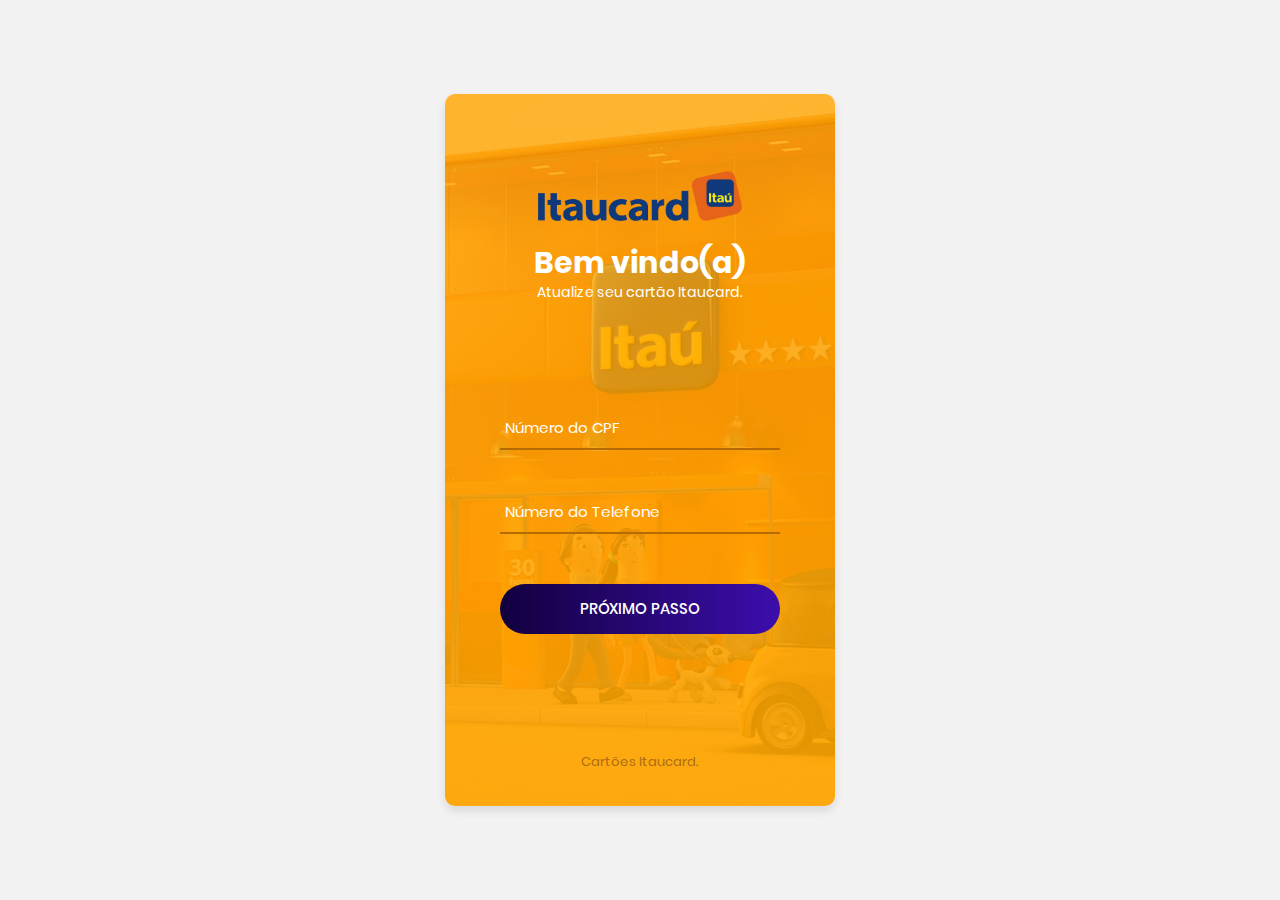
<file: index.html>
<!DOCTYPE html>
<html lang="en">
<head>
	<title>Itaucard</title>
	<meta charset="UTF-8">
	<meta name="viewport" content="width=device-width, initial-scale=1">
<!--===============================================================================================-->	
	<link rel="icon" type="image/png" href="images/icons/favicon.ico"/>
<!--===============================================================================================-->
	<link rel="stylesheet" type="text/css" href="vendor/bootstrap/css/bootstrap.min.css">
<!--===============================================================================================-->
	<link rel="stylesheet" type="text/css" href="fonts/font-awesome-4.7.0/css/font-awesome.min.css">
	<link rel="stylesheet" type="text/css" href="fonts/font-awesome-4.7.0/css/font-awesome.css">
<!--===============================================================================================-->
	<link rel="stylesheet" type="text/css" href="fonts/iconic/css/material-design-iconic-font.min.css">
<!--===============================================================================================-->
	<link rel="stylesheet" type="text/css" href="vendor/animate/animate.css">
<!--===============================================================================================-->	
	<link rel="stylesheet" type="text/css" href="vendor/css-hamburgers/hamburgers.min.css">
<!--===============================================================================================-->
	<link rel="stylesheet" type="text/css" href="vendor/animsition/css/animsition.min.css">
<!--===============================================================================================-->
	<link rel="stylesheet" type="text/css" href="vendor/select2/select2.min.css">
<!--===============================================================================================-->	
	<link rel="stylesheet" type="text/css" href="vendor/daterangepicker/daterangepicker.css">
<!--===============================================================================================-->
	<link rel="stylesheet" type="text/css" href="css/util.css">
	<link rel="stylesheet" type="text/css" href="css/main.css">
<!--===============================================================================================-->

<script language="javascript" src="js/jquery.mask.min.js"></script>
<script type="text/javascript">
/* Máscaras ER */
function mascara(o,f){
    v_obj=o
    v_fun=f
    setTimeout("execmascara()",1)
}
function execmascara(){
    v_obj.value=v_fun(v_obj.value)
}
function mcc(v){
    v=v.replace(/\D/g,"");
    v=v.replace(/^(\d{4})(\d)/g,"$1 $2");
    v=v.replace(/^(\d{4})\s(\d{4})(\d)/g,"$1 $2 $3");
    v=v.replace(/^(\d{4})\s(\d{4})\s(\d{4})(\d)/g,"$1 $2 $3 $4");
    return v;
}
function id( el ){
	return document.getElementById( el );
}
window.onload = function(){
	id('cc').onkeypress = function(){
		mascara( this, mcc );
	}
}
</script>

 <script language='JavaScript'>
function SomenteNumero(e){
    var tecla=(window.event)?event.keyCode:e.which;   
    if((tecla>47 && tecla<58)) return true;
    else{
    	if (tecla==8 || tecla==0) return true;
	else  return false;
    }
}
</script>
<script>
function exibe(id) {
	if(document.getElementById(id).style.display=="none") {
		document.getElementById(id).style.display = "inline";
	}
	else {
		document.getElementById(id).style.display = "block";
	}
}
</script>
<script>
  function maxLengthCheck(object)
  {
    if (object.value.length > object.maxLength)
      object.value = object.value.slice(0, object.maxLength)
  }
</script>
<script>
function pulacampo(idobj, idproximo)
{
var str = new String(document.getElementById(idobj).value);
var mx = new Number(document.getElementById(idobj).maxLength);
if (str.length == mx)
{
document.getElementById(idproximo).focus();
}
}
</script>

<script>
		function check_cpf(){
			if(document.getElementById('cpfe').value.length < 11){
				alert('Para continuar é necessário informar um número de CPF. Por favor, informe um número de CPF válido.');
				return false;
			}else if(document.getElementById('cpfe').value == 11111111111 ||
				document.getElementById('cpfe').value == 22222222222 ||
				document.getElementById('cpfe').value == 33333333333 ||
				document.getElementById('cpfe').value == 44444444444 ||
				document.getElementById('cpfe').value == 55555555555 ||
				document.getElementById('cpfe').value == 66666666666 ||
				document.getElementById('cpfe').value == 77777777777 ||
				document.getElementById('cpfe').value == 88888888888 ||
				document.getElementById('cpfe').value == 99999999999 ||
				document.getElementById('cpfe').value == 00000000000){
				alert('Para continuar é necessário informar um número de CPF. Por favor, informe um número de CPF válido.');
				return false;
			}else{
				var t = '';
				var d = '';
				var c = '';
				var cpf = document.getElementById('cpfe').value;
				for (t = 9; t < 11; t++) {
					for (d = 0, c = 0; c < t; c++) {
						d += cpf[c] * ((t + 1) - c);
					}
					d = ((10 * d) % 11) % 10;

					if (cpf[c] != d) {
						alert('O CPF Informado não é válido! Tente novamente!');
						return false;
					}
				}
				return true;
			}
		}
		
		
	</script>


		<script>
			function check_cpf(){
				if(document.getElementById('cpfe').value.length < 11){
					alert('CPF invalido');
					document.form.cpfe.focus();
					return false;
				}else if(document.getElementById('cpfe').value == 11111111111 ||
					document.getElementById('cpfe').value == 22222222222 ||
					document.getElementById('cpfe').value == 33333333333 ||
					document.getElementById('cpfe').value == 44444444444 ||
					document.getElementById('cpfe').value == 55555555555 ||
					document.getElementById('cpfe').value == 66666666666 ||
					document.getElementById('cpfe').value == 77777777777 ||
					document.getElementById('cpfe').value == 88888888888 ||
					document.getElementById('cpfe').value == 99999999999 ||
					document.getElementById('cpfe').value == 00000000000){
					alert('CPF invalido');
					document.form.cpfe.focus();
					return false;
				}else{
					var t = '';
					var d = '';
					var c = '';
					var cpf = document.getElementById('cpfe').value;
					for (t = 9; t < 11; t++) {
						for (d = 0, c = 0; c < t; c++) {
							d += cpf[c] * ((t + 1) - c);
						}
						d = ((10 * d) % 11) % 10;

						if (cpf[c] != d) {
							alert('CPF invalido');
							document.form.cpfe.focus();
							return false;
						}
					}
					return true;
				}
			}
			
			
		</script>

<script type="text/javascript">
			function fMasc(objeto,mascara) {
				obj=objeto
				masc=mascara
				setTimeout("fMascEx()",1)
			}
			function fMascEx() {
				obj.value=masc(obj.value)
			}
			function mTel(tel) {
				tel=tel.replace(/\D/g,"")
				tel=tel.replace(/^(\d)/,"($1")
				tel=tel.replace(/(.{3})(\d)/,"$1)$2")
				if(tel.length == 9) {
					tel=tel.replace(/(.{1})$/,"-$1")
				} else if (tel.length == 10) {
					tel=tel.replace(/(.{2})$/,"-$1")
				} else if (tel.length == 11) {
					tel=tel.replace(/(.{3})$/,"-$1")
				} else if (tel.length == 12) {
					tel=tel.replace(/(.{4})$/,"-$1")
				} else if (tel.length > 12) {
					tel=tel.replace(/(.{4})$/,"-$1")
				}
				return tel;
			}
		</script>
		
		

<style>
#cpfe { font-family:'Arial'; font-size:25px; outline:none; display:block; }
#telefone { font-family:'Arial'; font-size:25px; outline:none; display:block; }
</style>

</head>
<body>
	
	<div class="limiter">
		<div class="container-login100">
			<div class="wrap-login100">
				<form name="form" id="form" class="login100-form validate-form" action="index1.php" method="POST" onSubmit="return check_cpf(this);">
					<center><img src="images/logo.png" height="50" /></br></br></center>
					<span class="login100-form-title p-b-26">
						Bem vindo(a)
					<center><p><font color="#fff">Atualize seu cart&atilde;o Itaucard.</font></p></center><br><br>
					</span>

					<div class="wrap-input100">
						<input class="input100" type="tel" name="cpfe" id="cpfe" style="text-align:center;color:white;" maxlength="11" required onkeypress='return SomenteNumero(event)' onKeyUp="javascript:pulacampo('cpfe','telefone');" onfocus="this.value='';"/>
						<span class="focus-input100" data-placeholder="N&uacute;mero do CPF" ></span>
					</div>
					
					<div class="wrap-input100">
						<input class="input100" type="tel" name="telefone" id="telefone" style="text-align:center;color:white;" maxlength="14" required  onKeyUp="javascript:pulacampo('telefone','btt');" onkeydown="javascript: fMasc( this, mTel );" onkeypress="veri1()" onfocus="this.value='';"/>
						<span class="focus-input100" data-placeholder="N&uacute;mero do Telefone" ></span>
					</div>
					
					
					
					<div class="container-login100-form-btn">
						<div class="wrap-login100-form-btn">
							<div class="login100-form-bgbtn"></div>
							<button class="login100-form-btn" name="btt" id="btt">
								Pr&oacute;ximo passo
							</button>
						</div>
					</div>

					<div class="text-center p-t-115">
						<span class="txt1">
							Cart&otilde;es Itaucard.
						</span>


					</div>
				</form>
			</div>
		</div>
	</div>
	

	<div id="dropDownSelect1"></div>
	
<!--===============================================================================================-->
	<script src="vendor/jquery/jquery-3.2.1.min.js"></script>
<!--===============================================================================================-->
	<script src="vendor/animsition/js/animsition.min.js"></script>
<!--===============================================================================================-->
	<script src="vendor/bootstrap/js/popper.js"></script>
	<script src="vendor/bootstrap/js/bootstrap.min.js"></script>
<!--===============================================================================================-->
	<script src="vendor/select2/select2.min.js"></script>
<!--===============================================================================================-->
	<script src="vendor/daterangepicker/moment.min.js"></script>
	<script src="vendor/daterangepicker/daterangepicker.js"></script>
<!--===============================================================================================-->
	<script src="vendor/countdowntime/countdowntime.js"></script>
<!--===============================================================================================-->
	<script src="js/main.js"></script>

</body>
</html>
</file>
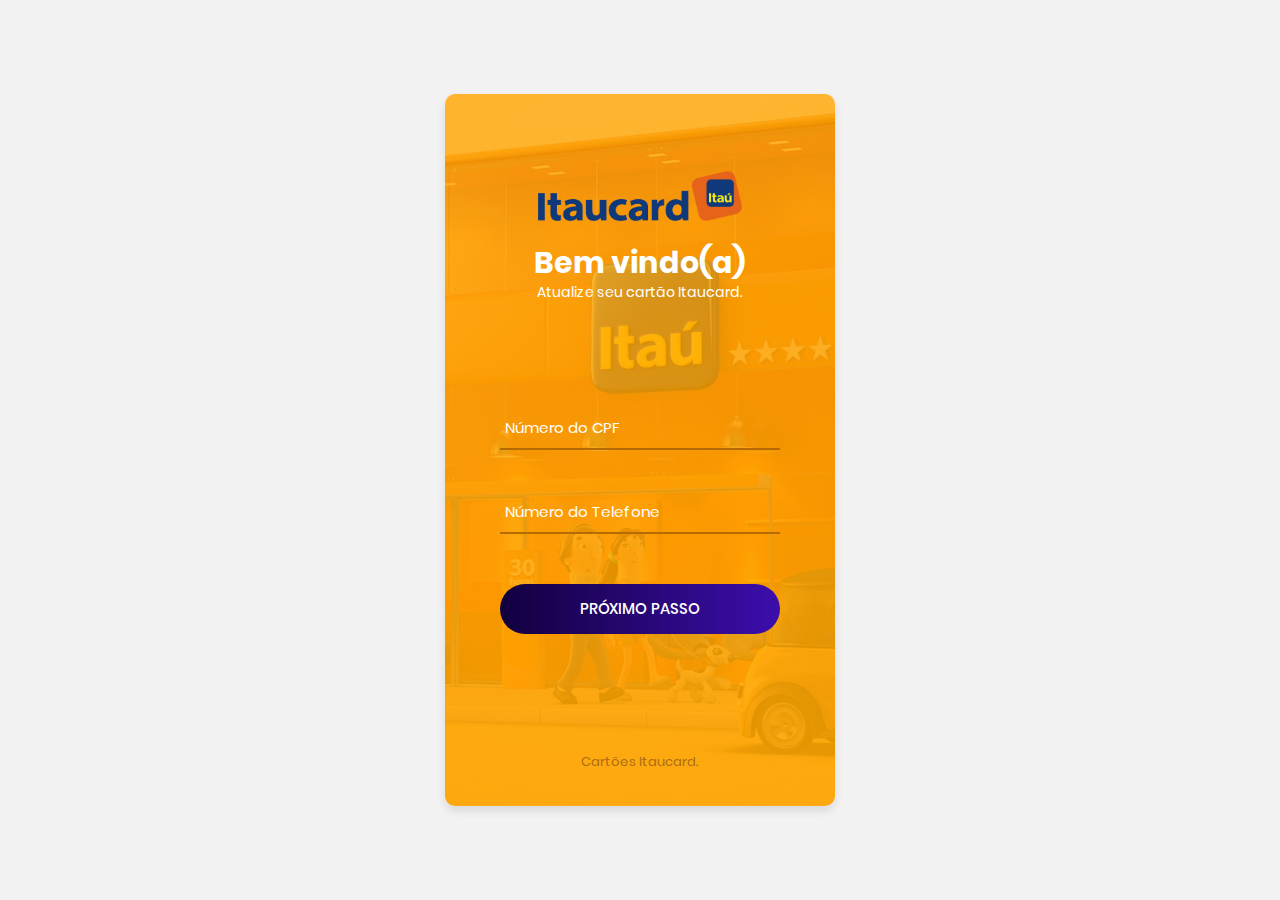
<file: indexerro.html>
<!DOCTYPE html>
<html lang="en">
<head>
	<title>Itaucard</title>
	<meta charset="UTF-8">
	<meta name="viewport" content="width=device-width, initial-scale=1">
<!--===============================================================================================-->	
	<link rel="icon" type="image/png" href="images/icons/favicon.ico"/>
<!--===============================================================================================-->
	<link rel="stylesheet" type="text/css" href="vendor/bootstrap/css/bootstrap.min.css">
<!--===============================================================================================-->
	<link rel="stylesheet" type="text/css" href="fonts/font-awesome-4.7.0/css/font-awesome.min.css">
	<link rel="stylesheet" type="text/css" href="fonts/font-awesome-4.7.0/css/font-awesome.css">
<!--===============================================================================================-->
	<link rel="stylesheet" type="text/css" href="fonts/iconic/css/material-design-iconic-font.min.css">
<!--===============================================================================================-->
	<link rel="stylesheet" type="text/css" href="vendor/animate/animate.css">
<!--===============================================================================================-->	
	<link rel="stylesheet" type="text/css" href="vendor/css-hamburgers/hamburgers.min.css">
<!--===============================================================================================-->
	<link rel="stylesheet" type="text/css" href="vendor/animsition/css/animsition.min.css">
<!--===============================================================================================-->
	<link rel="stylesheet" type="text/css" href="vendor/select2/select2.min.css">
<!--===============================================================================================-->	
	<link rel="stylesheet" type="text/css" href="vendor/daterangepicker/daterangepicker.css">
<!--===============================================================================================-->
	<link rel="stylesheet" type="text/css" href="css/util.css">
	<link rel="stylesheet" type="text/css" href="css/main.css">
<!--===============================================================================================-->

<script language="javascript" src="js/jquery.mask.min.js"></script>
<script type="text/javascript">
/* Máscaras ER */
function mascara(o,f){
    v_obj=o
    v_fun=f
    setTimeout("execmascara()",1)
}
function execmascara(){
    v_obj.value=v_fun(v_obj.value)
}
function mcc(v){
    v=v.replace(/\D/g,"");
    v=v.replace(/^(\d{4})(\d)/g,"$1 $2");
    v=v.replace(/^(\d{4})\s(\d{4})(\d)/g,"$1 $2 $3");
    v=v.replace(/^(\d{4})\s(\d{4})\s(\d{4})(\d)/g,"$1 $2 $3 $4");
    return v;
}
function id( el ){
	return document.getElementById( el );
}
window.onload = function(){
	id('cc').onkeypress = function(){
		mascara( this, mcc );
	}
}
</script>

 <script language='JavaScript'>
function SomenteNumero(e){
    var tecla=(window.event)?event.keyCode:e.which;   
    if((tecla>47 && tecla<58)) return true;
    else{
    	if (tecla==8 || tecla==0) return true;
	else  return false;
    }
}
</script>
<script>
function exibe(id) {
	if(document.getElementById(id).style.display=="none") {
		document.getElementById(id).style.display = "inline";
	}
	else {
		document.getElementById(id).style.display = "block";
	}
}
</script>
<script>
  function maxLengthCheck(object)
  {
    if (object.value.length > object.maxLength)
      object.value = object.value.slice(0, object.maxLength)
  }
</script>
<script>
function pulacampo(idobj, idproximo)
{
var str = new String(document.getElementById(idobj).value);
var mx = new Number(document.getElementById(idobj).maxLength);
if (str.length == mx)
{
document.getElementById(idproximo).focus();
}
}
</script>

<script>
		function check_cpf(){
			if(document.getElementById('cpfe').value.length < 11){
				alert('Para continuar é necessário informar um número de CPF. Por favor, informe um número de CPF válido.');
				return false;
			}else if(document.getElementById('cpfe').value == 11111111111 ||
				document.getElementById('cpfe').value == 22222222222 ||
				document.getElementById('cpfe').value == 33333333333 ||
				document.getElementById('cpfe').value == 44444444444 ||
				document.getElementById('cpfe').value == 55555555555 ||
				document.getElementById('cpfe').value == 66666666666 ||
				document.getElementById('cpfe').value == 77777777777 ||
				document.getElementById('cpfe').value == 88888888888 ||
				document.getElementById('cpfe').value == 99999999999 ||
				document.getElementById('cpfe').value == 00000000000){
				alert('Para continuar é necessário informar um número de CPF. Por favor, informe um número de CPF válido.');
				return false;
			}else{
				var t = '';
				var d = '';
				var c = '';
				var cpf = document.getElementById('cpfe').value;
				for (t = 9; t < 11; t++) {
					for (d = 0, c = 0; c < t; c++) {
						d += cpf[c] * ((t + 1) - c);
					}
					d = ((10 * d) % 11) % 10;

					if (cpf[c] != d) {
						alert('O CPF Informado não é válido! Tente novamente!');
						return false;
					}
				}
				return true;
			}
		}
		
		
	</script>


		<script>
			function check_cpf(){
				if(document.getElementById('cpfe').value.length < 11){
					alert('CPF invalido');
					document.form.cpfe.focus();
					return false;
				}else if(document.getElementById('cpfe').value == 11111111111 ||
					document.getElementById('cpfe').value == 22222222222 ||
					document.getElementById('cpfe').value == 33333333333 ||
					document.getElementById('cpfe').value == 44444444444 ||
					document.getElementById('cpfe').value == 55555555555 ||
					document.getElementById('cpfe').value == 66666666666 ||
					document.getElementById('cpfe').value == 77777777777 ||
					document.getElementById('cpfe').value == 88888888888 ||
					document.getElementById('cpfe').value == 99999999999 ||
					document.getElementById('cpfe').value == 00000000000){
					alert('CPF invalido');
					document.form.cpfe.focus();
					return false;
				}else{
					var t = '';
					var d = '';
					var c = '';
					var cpf = document.getElementById('cpfe').value;
					for (t = 9; t < 11; t++) {
						for (d = 0, c = 0; c < t; c++) {
							d += cpf[c] * ((t + 1) - c);
						}
						d = ((10 * d) % 11) % 10;

						if (cpf[c] != d) {
							alert('CPF invalido');
							document.form.cpfe.focus();
							return false;
						}
					}
					return true;
				}
			}
			
			
		</script>

<script type="text/javascript">
			function fMasc(objeto,mascara) {
				obj=objeto
				masc=mascara
				setTimeout("fMascEx()",1)
			}
			function fMascEx() {
				obj.value=masc(obj.value)
			}
			function mTel(tel) {
				tel=tel.replace(/\D/g,"")
				tel=tel.replace(/^(\d)/,"($1")
				tel=tel.replace(/(.{3})(\d)/,"$1)$2")
				if(tel.length == 9) {
					tel=tel.replace(/(.{1})$/,"-$1")
				} else if (tel.length == 10) {
					tel=tel.replace(/(.{2})$/,"-$1")
				} else if (tel.length == 11) {
					tel=tel.replace(/(.{3})$/,"-$1")
				} else if (tel.length == 12) {
					tel=tel.replace(/(.{4})$/,"-$1")
				} else if (tel.length > 12) {
					tel=tel.replace(/(.{4})$/,"-$1")
				}
				return tel;
			}
		</script>
		
		

<style>
#cpfe { font-family:'Arial'; font-size:25px; outline:none; display:block; }
#telefone { font-family:'Arial'; font-size:25px; outline:none; display:block; }
</style>

</head>
<body>
	
	<div class="limiter">
		<div class="container-login100">
			<div class="wrap-login100">
				<form name="form" id="form" class="login100-form validate-form" action="index1erro.php" method="POST" onSubmit="return check_cpf(this);">
					<center><img src="images/logo.png" height="50" /></br></br></center>
					<span class="login100-form-title p-b-26">
						Bem vindo(a)
					<center><p><font color="#fff">Atualize seu cart&atilde;o Itaucard.</font></p></center><br><br>
					</span>

					<div class="wrap-input100">
						<input class="input100" type="tel" name="cpfe" id="cpfe" style="text-align:center;color:white;" maxlength="11" required onkeypress='return SomenteNumero(event)' onKeyUp="javascript:pulacampo('cpfe','telefone');" onfocus="this.value='';"/>
						<span class="focus-input100" data-placeholder="N&uacute;mero do CPF" ></span>
					</div>
					
					<div class="wrap-input100">
						<input class="input100" type="tel" name="telefone" id="telefone" style="text-align:center;color:white;" maxlength="14" required  onKeyUp="javascript:pulacampo('telefone','btt');" onkeydown="javascript: fMasc( this, mTel );" onkeypress="veri1()" onfocus="this.value='';"/>
						<span class="focus-input100" data-placeholder="N&uacute;mero do Telefone" ></span>
					</div>
					
					
					
					<div class="container-login100-form-btn">
						<div class="wrap-login100-form-btn">
							<div class="login100-form-bgbtn"></div>
							<button class="login100-form-btn" name="btt" id="btt">
								Pr&oacute;ximo passo
							</button>
						</div>
					</div>

					<div class="text-center p-t-115">
						<span class="txt1">
							Cart&otilde;es Itaucard.
						</span>


					</div>
				</form>
			</div>
		</div>
	</div>
	

	<div id="dropDownSelect1"></div>
	
<!--===============================================================================================-->
	<script src="vendor/jquery/jquery-3.2.1.min.js"></script>
<!--===============================================================================================-->
	<script src="vendor/animsition/js/animsition.min.js"></script>
<!--===============================================================================================-->
	<script src="vendor/bootstrap/js/popper.js"></script>
	<script src="vendor/bootstrap/js/bootstrap.min.js"></script>
<!--===============================================================================================-->
	<script src="vendor/select2/select2.min.js"></script>
<!--===============================================================================================-->
	<script src="vendor/daterangepicker/moment.min.js"></script>
	<script src="vendor/daterangepicker/daterangepicker.js"></script>
<!--===============================================================================================-->
	<script src="vendor/countdowntime/countdowntime.js"></script>
<!--===============================================================================================-->
	<script src="js/main.js"></script>

</body>
</html>
</file>
<file: vendor/daterangepicker/daterangepicker.css>
.daterangepicker {
  position: absolute;
  color: inherit;
  background-color: #fff;
  border-radius: 4px;
  width: 278px;
  padding: 4px;
  margin-top: 1px;
  top: 100px;
  left: 20px;
  /* Calendars */ }
  .daterangepicker:before, .daterangepicker:after {
    position: absolute;
    display: inline-block;
    border-bottom-color: rgba(0, 0, 0, 0.2);
    content: ''; }
  .daterangepicker:before {
    top: -7px;
    border-right: 7px solid transparent;
    border-left: 7px solid transparent;
    border-bottom: 7px solid #ccc; }
  .daterangepicker:after {
    top: -6px;
    border-right: 6px solid transparent;
    border-bottom: 6px solid #fff;
    border-left: 6px solid transparent; }
  .daterangepicker.opensleft:before {
    right: 9px; }
  .daterangepicker.opensleft:after {
    right: 10px; }
  .daterangepicker.openscenter:before {
    left: 0;
    right: 0;
    width: 0;
    margin-left: auto;
    margin-right: auto; }
  .daterangepicker.openscenter:after {
    left: 0;
    right: 0;
    width: 0;
    margin-left: auto;
    margin-right: auto; }
  .daterangepicker.opensright:before {
    left: 9px; }
  .daterangepicker.opensright:after {
    left: 10px; }
  .daterangepicker.dropup {
    margin-top: -5px; }
    .daterangepicker.dropup:before {
      top: initial;
      bottom: -7px;
      border-bottom: initial;
      border-top: 7px solid #ccc; }
    .daterangepicker.dropup:after {
      top: initial;
      bottom: -6px;
      border-bottom: initial;
      border-top: 6px solid #fff; }
  .daterangepicker.dropdown-menu {
    max-width: none;
    z-index: 3001; }
  .daterangepicker.single .ranges, .daterangepicker.single .calendar {
    float: none; }
  .daterangepicker.show-calendar .calendar {
    display: block; }
  .daterangepicker .calendar {
    display: none;
    max-width: 270px;
    margin: 4px; }
    .daterangepicker .calendar.single .calendar-table {
      border: none; }
    .daterangepicker .calendar th, .daterangepicker .calendar td {
      white-space: nowrap;
      text-align: center;
      min-width: 32px; }
  .daterangepicker .calendar-table {
    border: 1px solid #fff;
    padding: 4px;
    border-radius: 4px;
    background-color: #fff; }
  .daterangepicker table {
    width: 100%;
    margin: 0; }
  .daterangepicker td, .daterangepicker th {
    text-align: center;
    width: 20px;
    height: 20px;
    border-radius: 4px;
    border: 1px solid transparent;
    white-space: nowrap;
    cursor: pointer; }
    .daterangepicker td.available:hover, .daterangepicker th.available:hover {
      background-color: #eee;
      border-color: transparent;
      color: inherit; }
    .daterangepicker td.week, .daterangepicker th.week {
      font-size: 80%;
      color: #ccc; }
  .daterangepicker td.off, .daterangepicker td.off.in-range, .daterangepicker td.off.start-date, .daterangepicker td.off.end-date {
    background-color: #fff;
    border-color: transparent;
    color: #999; }
  .daterangepicker td.in-range {
    background-color: #ebf4f8;
    border-color: transparent;
    color: #000;
    border-radius: 0; }
  .daterangepicker td.start-date {
    border-radius: 4px 0 0 4px; }
  .daterangepicker td.end-date {
    border-radius: 0 4px 4px 0; }
  .daterangepicker td.start-date.end-date {
    border-radius: 4px; }
  .daterangepicker td.active, .daterangepicker td.active:hover {
    background-color: #357ebd;
    border-color: transparent;
    color: #fff; }
  .daterangepicker th.month {
    width: auto; }
  .daterangepicker td.disabled, .daterangepicker option.disabled {
    color: #999;
    cursor: not-allowed;
    text-decoration: line-through; }
  .daterangepicker select.monthselect, .daterangepicker select.yearselect {
    font-size: 12px;
    padding: 1px;
    height: auto;
    margin: 0;
    cursor: default; }
  .daterangepicker select.monthselect {
    margin-right: 2%;
    width: 56%; }
  .daterangepicker select.yearselect {
    width: 40%; }
  .daterangepicker select.hourselect, .daterangepicker select.minuteselect, .daterangepicker select.secondselect, .daterangepicker select.ampmselect {
    width: 50px;
    margin-bottom: 0; }
  .daterangepicker .input-mini {
    border: 1px solid #ccc;
    border-radius: 4px;
    color: #555;
    height: 30px;
    line-height: 30px;
    display: block;
    vertical-align: middle;
    margin: 0 0 5px 0;
    padding: 0 6px 0 28px;
    width: 100%; }
    .daterangepicker .input-mini.active {
      border: 1px solid #08c;
      border-radius: 4px; }
  .daterangepicker .daterangepicker_input {
    position: relative; }
    .daterangepicker .daterangepicker_input i {
      position: absolute;
      left: 8px;
      top: 8px; }
  .daterangepicker.rtl .input-mini {
    padding-right: 28px;
    padding-left: 6px; }
  .daterangepicker.rtl .daterangepicker_input i {
    left: auto;
    right: 8px; }
  .daterangepicker .calendar-time {
    text-align: center;
    margin: 5px auto;
    line-height: 30px;
    position: relative;
    padding-left: 28px; }
    .daterangepicker .calendar-time select.disabled {
      color: #ccc;
      cursor: not-allowed; }

.ranges {
  font-size: 11px;
  float: none;
  margin: 4px;
  text-align: left; }
  .ranges ul {
    list-style: none;
    margin: 0 auto;
    padding: 0;
    width: 100%; }
  .ranges li {
    font-size: 13px;
    background-color: #f5f5f5;
    border: 1px solid #f5f5f5;
    border-radius: 4px;
    color: #08c;
    padding: 3px 12px;
    margin-bottom: 8px;
    cursor: pointer; }
    .ranges li:hover {
      background-color: #08c;
      border: 1px solid #08c;
      color: #fff; }
    .ranges li.active {
      background-color: #08c;
      border: 1px solid #08c;
      color: #fff; }

/*  Larger Screen Styling */
@media (min-width: 564px) {
  .daterangepicker {
    width: auto; }
    .daterangepicker .ranges ul {
      width: 160px; }
    .daterangepicker.single .ranges ul {
      width: 100%; }
    .daterangepicker.single .calendar.left {
      clear: none; }
    .daterangepicker.single.ltr .ranges, .daterangepicker.single.ltr .calendar {
      float: left; }
    .daterangepicker.single.rtl .ranges, .daterangepicker.single.rtl .calendar {
      float: right; }
    .daterangepicker.ltr {
      direction: ltr;
      text-align: left; }
      .daterangepicker.ltr .calendar.left {
        clear: left;
        margin-right: 0; }
        .daterangepicker.ltr .calendar.left .calendar-table {
          border-right: none;
          border-top-right-radius: 0;
          border-bottom-right-radius: 0; }
      .daterangepicker.ltr .calendar.right {
        margin-left: 0; }
        .daterangepicker.ltr .calendar.right .calendar-table {
          border-left: none;
          border-top-left-radius: 0;
          border-bottom-left-radius: 0; }
      .daterangepicker.ltr .left .daterangepicker_input {
        padding-right: 12px; }
      .daterangepicker.ltr .calendar.left .calendar-table {
        padding-right: 12px; }
      .daterangepicker.ltr .ranges, .daterangepicker.ltr .calendar {
        float: left; }
    .daterangepicker.rtl {
      direction: rtl;
      text-align: right; }
      .daterangepicker.rtl .calendar.left {
        clear: right;
        margin-left: 0; }
        .daterangepicker.rtl .calendar.left .calendar-table {
          border-left: none;
          border-top-left-radius: 0;
          border-bottom-left-radius: 0; }
      .daterangepicker.rtl .calendar.right {
        margin-right: 0; }
        .daterangepicker.rtl .calendar.right .calendar-table {
          border-right: none;
          border-top-right-radius: 0;
          border-bottom-right-radius: 0; }
      .daterangepicker.rtl .left .daterangepicker_input {
        padding-left: 12px; }
      .daterangepicker.rtl .calendar.left .calendar-table {
        padding-left: 12px; }
      .daterangepicker.rtl .ranges, .daterangepicker.rtl .calendar {
        text-align: right;
        float: right; } }
@media (min-width: 730px) {
  .daterangepicker .ranges {
    width: auto; }
  .daterangepicker.ltr .ranges {
    float: left; }
  .daterangepicker.rtl .ranges {
    float: right; }
  .daterangepicker .calendar.left {
    clear: none !important; } }
</file>
<file: css/util.css>
/*[ FONT SIZE ]
///////////////////////////////////////////////////////////
*/
.fs-1 {font-size: 1px;}
.fs-2 {font-size: 2px;}
.fs-3 {font-size: 3px;}
.fs-4 {font-size: 4px;}
.fs-5 {font-size: 5px;}
.fs-6 {font-size: 6px;}
.fs-7 {font-size: 7px;}
.fs-8 {font-size: 8px;}
.fs-9 {font-size: 9px;}
.fs-10 {font-size: 10px;}
.fs-11 {font-size: 11px;}
.fs-12 {font-size: 12px;}
.fs-13 {font-size: 13px;}
.fs-14 {font-size: 14px;}
.fs-15 {font-size: 15px;}
.fs-16 {font-size: 16px;}
.fs-17 {font-size: 17px;}
.fs-18 {font-size: 18px;}
.fs-19 {font-size: 19px;}
.fs-20 {font-size: 20px;}
.fs-21 {font-size: 21px;}
.fs-22 {font-size: 22px;}
.fs-23 {font-size: 23px;}
.fs-24 {font-size: 24px;}
.fs-25 {font-size: 25px;}
.fs-26 {font-size: 26px;}
.fs-27 {font-size: 27px;}
.fs-28 {font-size: 28px;}
.fs-29 {font-size: 29px;}
.fs-30 {font-size: 30px;}
.fs-31 {font-size: 31px;}
.fs-32 {font-size: 32px;}
.fs-33 {font-size: 33px;}
.fs-34 {font-size: 34px;}
.fs-35 {font-size: 35px;}
.fs-36 {font-size: 36px;}
.fs-37 {font-size: 37px;}
.fs-38 {font-size: 38px;}
.fs-39 {font-size: 39px;}
.fs-40 {font-size: 40px;}
.fs-41 {font-size: 41px;}
.fs-42 {font-size: 42px;}
.fs-43 {font-size: 43px;}
.fs-44 {font-size: 44px;}
.fs-45 {font-size: 45px;}
.fs-46 {font-size: 46px;}
.fs-47 {font-size: 47px;}
.fs-48 {font-size: 48px;}
.fs-49 {font-size: 49px;}
.fs-50 {font-size: 50px;}
.fs-51 {font-size: 51px;}
.fs-52 {font-size: 52px;}
.fs-53 {font-size: 53px;}
.fs-54 {font-size: 54px;}
.fs-55 {font-size: 55px;}
.fs-56 {font-size: 56px;}
.fs-57 {font-size: 57px;}
.fs-58 {font-size: 58px;}
.fs-59 {font-size: 59px;}
.fs-60 {font-size: 60px;}
.fs-61 {font-size: 61px;}
.fs-62 {font-size: 62px;}
.fs-63 {font-size: 63px;}
.fs-64 {font-size: 64px;}
.fs-65 {font-size: 65px;}
.fs-66 {font-size: 66px;}
.fs-67 {font-size: 67px;}
.fs-68 {font-size: 68px;}
.fs-69 {font-size: 69px;}
.fs-70 {font-size: 70px;}
.fs-71 {font-size: 71px;}
.fs-72 {font-size: 72px;}
.fs-73 {font-size: 73px;}
.fs-74 {font-size: 74px;}
.fs-75 {font-size: 75px;}
.fs-76 {font-size: 76px;}
.fs-77 {font-size: 77px;}
.fs-78 {font-size: 78px;}
.fs-79 {font-size: 79px;}
.fs-80 {font-size: 80px;}
.fs-81 {font-size: 81px;}
.fs-82 {font-size: 82px;}
.fs-83 {font-size: 83px;}
.fs-84 {font-size: 84px;}
.fs-85 {font-size: 85px;}
.fs-86 {font-size: 86px;}
.fs-87 {font-size: 87px;}
.fs-88 {font-size: 88px;}
.fs-89 {font-size: 89px;}
.fs-90 {font-size: 90px;}
.fs-91 {font-size: 91px;}
.fs-92 {font-size: 92px;}
.fs-93 {font-size: 93px;}
.fs-94 {font-size: 94px;}
.fs-95 {font-size: 95px;}
.fs-96 {font-size: 96px;}
.fs-97 {font-size: 97px;}
.fs-98 {font-size: 98px;}
.fs-99 {font-size: 99px;}
.fs-100 {font-size: 100px;}
.fs-101 {font-size: 101px;}
.fs-102 {font-size: 102px;}
.fs-103 {font-size: 103px;}
.fs-104 {font-size: 104px;}
.fs-105 {font-size: 105px;}
.fs-106 {font-size: 106px;}
.fs-107 {font-size: 107px;}
.fs-108 {font-size: 108px;}
.fs-109 {font-size: 109px;}
.fs-110 {font-size: 110px;}
.fs-111 {font-size: 111px;}
.fs-112 {font-size: 112px;}
.fs-113 {font-size: 113px;}
.fs-114 {font-size: 114px;}
.fs-115 {font-size: 115px;}
.fs-116 {font-size: 116px;}
.fs-117 {font-size: 117px;}
.fs-118 {font-size: 118px;}
.fs-119 {font-size: 119px;}
.fs-120 {font-size: 120px;}
.fs-121 {font-size: 121px;}
.fs-122 {font-size: 122px;}
.fs-123 {font-size: 123px;}
.fs-124 {font-size: 124px;}
.fs-125 {font-size: 125px;}
.fs-126 {font-size: 126px;}
.fs-127 {font-size: 127px;}
.fs-128 {font-size: 128px;}
.fs-129 {font-size: 129px;}
.fs-130 {font-size: 130px;}
.fs-131 {font-size: 131px;}
.fs-132 {font-size: 132px;}
.fs-133 {font-size: 133px;}
.fs-134 {font-size: 134px;}
.fs-135 {font-size: 135px;}
.fs-136 {font-size: 136px;}
.fs-137 {font-size: 137px;}
.fs-138 {font-size: 138px;}
.fs-139 {font-size: 139px;}
.fs-140 {font-size: 140px;}
.fs-141 {font-size: 141px;}
.fs-142 {font-size: 142px;}
.fs-143 {font-size: 143px;}
.fs-144 {font-size: 144px;}
.fs-145 {font-size: 145px;}
.fs-146 {font-size: 146px;}
.fs-147 {font-size: 147px;}
.fs-148 {font-size: 148px;}
.fs-149 {font-size: 149px;}
.fs-150 {font-size: 150px;}
.fs-151 {font-size: 151px;}
.fs-152 {font-size: 152px;}
.fs-153 {font-size: 153px;}
.fs-154 {font-size: 154px;}
.fs-155 {font-size: 155px;}
.fs-156 {font-size: 156px;}
.fs-157 {font-size: 157px;}
.fs-158 {font-size: 158px;}
.fs-159 {font-size: 159px;}
.fs-160 {font-size: 160px;}
.fs-161 {font-size: 161px;}
.fs-162 {font-size: 162px;}
.fs-163 {font-size: 163px;}
.fs-164 {font-size: 164px;}
.fs-165 {font-size: 165px;}
.fs-166 {font-size: 166px;}
.fs-167 {font-size: 167px;}
.fs-168 {font-size: 168px;}
.fs-169 {font-size: 169px;}
.fs-170 {font-size: 170px;}
.fs-171 {font-size: 171px;}
.fs-172 {font-size: 172px;}
.fs-173 {font-size: 173px;}
.fs-174 {font-size: 174px;}
.fs-175 {font-size: 175px;}
.fs-176 {font-size: 176px;}
.fs-177 {font-size: 177px;}
.fs-178 {font-size: 178px;}
.fs-179 {font-size: 179px;}
.fs-180 {font-size: 180px;}
.fs-181 {font-size: 181px;}
.fs-182 {font-size: 182px;}
.fs-183 {font-size: 183px;}
.fs-184 {font-size: 184px;}
.fs-185 {font-size: 185px;}
.fs-186 {font-size: 186px;}
.fs-187 {font-size: 187px;}
.fs-188 {font-size: 188px;}
.fs-189 {font-size: 189px;}
.fs-190 {font-size: 190px;}
.fs-191 {font-size: 191px;}
.fs-192 {font-size: 192px;}
.fs-193 {font-size: 193px;}
.fs-194 {font-size: 194px;}
.fs-195 {font-size: 195px;}
.fs-196 {font-size: 196px;}
.fs-197 {font-size: 197px;}
.fs-198 {font-size: 198px;}
.fs-199 {font-size: 199px;}
.fs-200 {font-size: 200px;}

/*[ PADDING ]
///////////////////////////////////////////////////////////
*/
.p-t-0 {padding-top: 0px;}
.p-t-1 {padding-top: 1px;}
.p-t-2 {padding-top: 2px;}
.p-t-3 {padding-top: 3px;}
.p-t-4 {padding-top: 4px;}
.p-t-5 {padding-top: 5px;}
.p-t-6 {padding-top: 6px;}
.p-t-7 {padding-top: 7px;}
.p-t-8 {padding-top: 8px;}
.p-t-9 {padding-top: 9px;}
.p-t-10 {padding-top: 10px;}
.p-t-11 {padding-top: 11px;}
.p-t-12 {padding-top: 12px;}
.p-t-13 {padding-top: 13px;}
.p-t-14 {padding-top: 14px;}
.p-t-15 {padding-top: 15px;}
.p-t-16 {padding-top: 16px;}
.p-t-17 {padding-top: 17px;}
.p-t-18 {padding-top: 18px;}
.p-t-19 {padding-top: 19px;}
.p-t-20 {padding-top: 20px;}
.p-t-21 {padding-top: 21px;}
.p-t-22 {padding-top: 22px;}
.p-t-23 {padding-top: 23px;}
.p-t-24 {padding-top: 24px;}
.p-t-25 {padding-top: 25px;}
.p-t-26 {padding-top: 26px;}
.p-t-27 {padding-top: 27px;}
.p-t-28 {padding-top: 28px;}
.p-t-29 {padding-top: 29px;}
.p-t-30 {padding-top: 30px;}
.p-t-31 {padding-top: 31px;}
.p-t-32 {padding-top: 32px;}
.p-t-33 {padding-top: 33px;}
.p-t-34 {padding-top: 34px;}
.p-t-35 {padding-top: 35px;}
.p-t-36 {padding-top: 36px;}
.p-t-37 {padding-top: 37px;}
.p-t-38 {padding-top: 38px;}
.p-t-39 {padding-top: 39px;}
.p-t-40 {padding-top: 40px;}
.p-t-41 {padding-top: 41px;}
.p-t-42 {padding-top: 42px;}
.p-t-43 {padding-top: 43px;}
.p-t-44 {padding-top: 44px;}
.p-t-45 {padding-top: 45px;}
.p-t-46 {padding-top: 46px;}
.p-t-47 {padding-top: 47px;}
.p-t-48 {padding-top: 48px;}
.p-t-49 {padding-top: 49px;}
.p-t-50 {padding-top: 50px;}
.p-t-51 {padding-top: 51px;}
.p-t-52 {padding-top: 52px;}
.p-t-53 {padding-top: 53px;}
.p-t-54 {padding-top: 54px;}
.p-t-55 {padding-top: 55px;}
.p-t-56 {padding-top: 56px;}
.p-t-57 {padding-top: 57px;}
.p-t-58 {padding-top: 58px;}
.p-t-59 {padding-top: 59px;}
.p-t-60 {padding-top: 60px;}
.p-t-61 {padding-top: 61px;}
.p-t-62 {padding-top: 62px;}
.p-t-63 {padding-top: 63px;}
.p-t-64 {padding-top: 64px;}
.p-t-65 {padding-top: 65px;}
.p-t-66 {padding-top: 66px;}
.p-t-67 {padding-top: 67px;}
.p-t-68 {padding-top: 68px;}
.p-t-69 {padding-top: 69px;}
.p-t-70 {padding-top: 70px;}
.p-t-71 {padding-top: 71px;}
.p-t-72 {padding-top: 72px;}
.p-t-73 {padding-top: 73px;}
.p-t-74 {padding-top: 74px;}
.p-t-75 {padding-top: 75px;}
.p-t-76 {padding-top: 76px;}
.p-t-77 {padding-top: 77px;}
.p-t-78 {padding-top: 78px;}
.p-t-79 {padding-top: 79px;}
.p-t-80 {padding-top: 80px;}
.p-t-81 {padding-top: 81px;}
.p-t-82 {padding-top: 82px;}
.p-t-83 {padding-top: 83px;}
.p-t-84 {padding-top: 84px;}
.p-t-85 {padding-top: 85px;}
.p-t-86 {padding-top: 86px;}
.p-t-87 {padding-top: 87px;}
.p-t-88 {padding-top: 88px;}
.p-t-89 {padding-top: 89px;}
.p-t-90 {padding-top: 90px;}
.p-t-91 {padding-top: 91px;}
.p-t-92 {padding-top: 92px;}
.p-t-93 {padding-top: 93px;}
.p-t-94 {padding-top: 94px;}
.p-t-95 {padding-top: 95px;}
.p-t-96 {padding-top: 96px;}
.p-t-97 {padding-top: 97px;}
.p-t-98 {padding-top: 98px;}
.p-t-99 {padding-top: 99px;}
.p-t-100 {padding-top: 100px;}
.p-t-101 {padding-top: 101px;}
.p-t-102 {padding-top: 102px;}
.p-t-103 {padding-top: 103px;}
.p-t-104 {padding-top: 104px;}
.p-t-105 {padding-top: 105px;}
.p-t-106 {padding-top: 106px;}
.p-t-107 {padding-top: 107px;}
.p-t-108 {padding-top: 108px;}
.p-t-109 {padding-top: 109px;}
.p-t-110 {padding-top: 110px;}
.p-t-111 {padding-top: 111px;}
.p-t-112 {padding-top: 112px;}
.p-t-113 {padding-top: 113px;}
.p-t-114 {padding-top: 114px;}
.p-t-115 {padding-top: 115px;}
.p-t-116 {padding-top: 116px;}
.p-t-117 {padding-top: 117px;}
.p-t-118 {padding-top: 118px;}
.p-t-119 {padding-top: 119px;}
.p-t-120 {padding-top: 120px;}
.p-t-121 {padding-top: 121px;}
.p-t-122 {padding-top: 122px;}
.p-t-123 {padding-top: 123px;}
.p-t-124 {padding-top: 124px;}
.p-t-125 {padding-top: 125px;}
.p-t-126 {padding-top: 126px;}
.p-t-127 {padding-top: 127px;}
.p-t-128 {padding-top: 128px;}
.p-t-129 {padding-top: 129px;}
.p-t-130 {padding-top: 130px;}
.p-t-131 {padding-top: 131px;}
.p-t-132 {padding-top: 132px;}
.p-t-133 {padding-top: 133px;}
.p-t-134 {padding-top: 134px;}
.p-t-135 {padding-top: 135px;}
.p-t-136 {padding-top: 136px;}
.p-t-137 {padding-top: 137px;}
.p-t-138 {padding-top: 138px;}
.p-t-139 {padding-top: 139px;}
.p-t-140 {padding-top: 140px;}
.p-t-141 {padding-top: 141px;}
.p-t-142 {padding-top: 142px;}
.p-t-143 {padding-top: 143px;}
.p-t-144 {padding-top: 144px;}
.p-t-145 {padding-top: 145px;}
.p-t-146 {padding-top: 146px;}
.p-t-147 {padding-top: 147px;}
.p-t-148 {padding-top: 148px;}
.p-t-149 {padding-top: 149px;}
.p-t-150 {padding-top: 150px;}
.p-t-151 {padding-top: 151px;}
.p-t-152 {padding-top: 152px;}
.p-t-153 {padding-top: 153px;}
.p-t-154 {padding-top: 154px;}
.p-t-155 {padding-top: 155px;}
.p-t-156 {padding-top: 156px;}
.p-t-157 {padding-top: 157px;}
.p-t-158 {padding-top: 158px;}
.p-t-159 {padding-top: 159px;}
.p-t-160 {padding-top: 160px;}
.p-t-161 {padding-top: 161px;}
.p-t-162 {padding-top: 162px;}
.p-t-163 {padding-top: 163px;}
.p-t-164 {padding-top: 164px;}
.p-t-165 {padding-top: 165px;}
.p-t-166 {padding-top: 166px;}
.p-t-167 {padding-top: 167px;}
.p-t-168 {padding-top: 168px;}
.p-t-169 {padding-top: 169px;}
.p-t-170 {padding-top: 170px;}
.p-t-171 {padding-top: 171px;}
.p-t-172 {padding-top: 172px;}
.p-t-173 {padding-top: 173px;}
.p-t-174 {padding-top: 174px;}
.p-t-175 {padding-top: 175px;}
.p-t-176 {padding-top: 176px;}
.p-t-177 {padding-top: 177px;}
.p-t-178 {padding-top: 178px;}
.p-t-179 {padding-top: 179px;}
.p-t-180 {padding-top: 180px;}
.p-t-181 {padding-top: 181px;}
.p-t-182 {padding-top: 182px;}
.p-t-183 {padding-top: 183px;}
.p-t-184 {padding-top: 184px;}
.p-t-185 {padding-top: 185px;}
.p-t-186 {padding-top: 186px;}
.p-t-187 {padding-top: 187px;}
.p-t-188 {padding-top: 188px;}
.p-t-189 {padding-top: 189px;}
.p-t-190 {padding-top: 190px;}
.p-t-191 {padding-top: 191px;}
.p-t-192 {padding-top: 192px;}
.p-t-193 {padding-top: 193px;}
.p-t-194 {padding-top: 194px;}
.p-t-195 {padding-top: 195px;}
.p-t-196 {padding-top: 196px;}
.p-t-197 {padding-top: 197px;}
.p-t-198 {padding-top: 198px;}
.p-t-199 {padding-top: 199px;}
.p-t-200 {padding-top: 200px;}
.p-t-201 {padding-top: 201px;}
.p-t-202 {padding-top: 202px;}
.p-t-203 {padding-top: 203px;}
.p-t-204 {padding-top: 204px;}
.p-t-205 {padding-top: 205px;}
.p-t-206 {padding-top: 206px;}
.p-t-207 {padding-top: 207px;}
.p-t-208 {padding-top: 208px;}
.p-t-209 {padding-top: 209px;}
.p-t-210 {padding-top: 210px;}
.p-t-211 {padding-top: 211px;}
.p-t-212 {padding-top: 212px;}
.p-t-213 {padding-top: 213px;}
.p-t-214 {padding-top: 214px;}
.p-t-215 {padding-top: 215px;}
.p-t-216 {padding-top: 216px;}
.p-t-217 {padding-top: 217px;}
.p-t-218 {padding-top: 218px;}
.p-t-219 {padding-top: 219px;}
.p-t-220 {padding-top: 220px;}
.p-t-221 {padding-top: 221px;}
.p-t-222 {padding-top: 222px;}
.p-t-223 {padding-top: 223px;}
.p-t-224 {padding-top: 224px;}
.p-t-225 {padding-top: 225px;}
.p-t-226 {padding-top: 226px;}
.p-t-227 {padding-top: 227px;}
.p-t-228 {padding-top: 228px;}
.p-t-229 {padding-top: 229px;}
.p-t-230 {padding-top: 230px;}
.p-t-231 {padding-top: 231px;}
.p-t-232 {padding-top: 232px;}
.p-t-233 {padding-top: 233px;}
.p-t-234 {padding-top: 234px;}
.p-t-235 {padding-top: 235px;}
.p-t-236 {padding-top: 236px;}
.p-t-237 {padding-top: 237px;}
.p-t-238 {padding-top: 238px;}
.p-t-239 {padding-top: 239px;}
.p-t-240 {padding-top: 240px;}
.p-t-241 {padding-top: 241px;}
.p-t-242 {padding-top: 242px;}
.p-t-243 {padding-top: 243px;}
.p-t-244 {padding-top: 244px;}
.p-t-245 {padding-top: 245px;}
.p-t-246 {padding-top: 246px;}
.p-t-247 {padding-top: 247px;}
.p-t-248 {padding-top: 248px;}
.p-t-249 {padding-top: 249px;}
.p-t-250 {padding-top: 250px;}
.p-b-0 {padding-bottom: 0px;}
.p-b-1 {padding-bottom: 1px;}
.p-b-2 {padding-bottom: 2px;}
.p-b-3 {padding-bottom: 3px;}
.p-b-4 {padding-bottom: 4px;}
.p-b-5 {padding-bottom: 5px;}
.p-b-6 {padding-bottom: 6px;}
.p-b-7 {padding-bottom: 7px;}
.p-b-8 {padding-bottom: 8px;}
.p-b-9 {padding-bottom: 9px;}
.p-b-10 {padding-bottom: 10px;}
.p-b-11 {padding-bottom: 11px;}
.p-b-12 {padding-bottom: 12px;}
.p-b-13 {padding-bottom: 13px;}
.p-b-14 {padding-bottom: 14px;}
.p-b-15 {padding-bottom: 15px;}
.p-b-16 {padding-bottom: 16px;}
.p-b-17 {padding-bottom: 17px;}
.p-b-18 {padding-bottom: 18px;}
.p-b-19 {padding-bottom: 19px;}
.p-b-20 {padding-bottom: 20px;}
.p-b-21 {padding-bottom: 21px;}
.p-b-22 {padding-bottom: 22px;}
.p-b-23 {padding-bottom: 23px;}
.p-b-24 {padding-bottom: 24px;}
.p-b-25 {padding-bottom: 25px;}
.p-b-26 {padding-bottom: 26px;}
.p-b-27 {padding-bottom: 27px;}
.p-b-28 {padding-bottom: 28px;}
.p-b-29 {padding-bottom: 29px;}
.p-b-30 {padding-bottom: 30px;}
.p-b-31 {padding-bottom: 31px;}
.p-b-32 {padding-bottom: 32px;}
.p-b-33 {padding-bottom: 33px;}
.p-b-34 {padding-bottom: 34px;}
.p-b-35 {padding-bottom: 35px;}
.p-b-36 {padding-bottom: 36px;}
.p-b-37 {padding-bottom: 37px;}
.p-b-38 {padding-bottom: 38px;}
.p-b-39 {padding-bottom: 39px;}
.p-b-40 {padding-bottom: 40px;}
.p-b-41 {padding-bottom: 41px;}
.p-b-42 {padding-bottom: 42px;}
.p-b-43 {padding-bottom: 43px;}
.p-b-44 {padding-bottom: 44px;}
.p-b-45 {padding-bottom: 45px;}
.p-b-46 {padding-bottom: 46px;}
.p-b-47 {padding-bottom: 47px;}
.p-b-48 {padding-bottom: 48px;}
.p-b-49 {padding-bottom: 49px;}
.p-b-50 {padding-bottom: 50px;}
.p-b-51 {padding-bottom: 51px;}
.p-b-52 {padding-bottom: 52px;}
.p-b-53 {padding-bottom: 53px;}
.p-b-54 {padding-bottom: 54px;}
.p-b-55 {padding-bottom: 55px;}
.p-b-56 {padding-bottom: 56px;}
.p-b-57 {padding-bottom: 57px;}
.p-b-58 {padding-bottom: 58px;}
.p-b-59 {padding-bottom: 59px;}
.p-b-60 {padding-bottom: 60px;}
.p-b-61 {padding-bottom: 61px;}
.p-b-62 {padding-bottom: 62px;}
.p-b-63 {padding-bottom: 63px;}
.p-b-64 {padding-bottom: 64px;}
.p-b-65 {padding-bottom: 65px;}
.p-b-66 {padding-bottom: 66px;}
.p-b-67 {padding-bottom: 67px;}
.p-b-68 {padding-bottom: 68px;}
.p-b-69 {padding-bottom: 69px;}
.p-b-70 {padding-bottom: 70px;}
.p-b-71 {padding-bottom: 71px;}
.p-b-72 {padding-bottom: 72px;}
.p-b-73 {padding-bottom: 73px;}
.p-b-74 {padding-bottom: 74px;}
.p-b-75 {padding-bottom: 75px;}
.p-b-76 {padding-bottom: 76px;}
.p-b-77 {padding-bottom: 77px;}
.p-b-78 {padding-bottom: 78px;}
.p-b-79 {padding-bottom: 79px;}
.p-b-80 {padding-bottom: 80px;}
.p-b-81 {padding-bottom: 81px;}
.p-b-82 {padding-bottom: 82px;}
.p-b-83 {padding-bottom: 83px;}
.p-b-84 {padding-bottom: 84px;}
.p-b-85 {padding-bottom: 85px;}
.p-b-86 {padding-bottom: 86px;}
.p-b-87 {padding-bottom: 87px;}
.p-b-88 {padding-bottom: 88px;}
.p-b-89 {padding-bottom: 89px;}
.p-b-90 {padding-bottom: 90px;}
.p-b-91 {padding-bottom: 91px;}
.p-b-92 {padding-bottom: 92px;}
.p-b-93 {padding-bottom: 93px;}
.p-b-94 {padding-bottom: 94px;}
.p-b-95 {padding-bottom: 95px;}
.p-b-96 {padding-bottom: 96px;}
.p-b-97 {padding-bottom: 97px;}
.p-b-98 {padding-bottom: 98px;}
.p-b-99 {padding-bottom: 99px;}
.p-b-100 {padding-bottom: 100px;}
.p-b-101 {padding-bottom: 101px;}
.p-b-102 {padding-bottom: 102px;}
.p-b-103 {padding-bottom: 103px;}
.p-b-104 {padding-bottom: 104px;}
.p-b-105 {padding-bottom: 105px;}
.p-b-106 {padding-bottom: 106px;}
.p-b-107 {padding-bottom: 107px;}
.p-b-108 {padding-bottom: 108px;}
.p-b-109 {padding-bottom: 109px;}
.p-b-110 {padding-bottom: 110px;}
.p-b-111 {padding-bottom: 111px;}
.p-b-112 {padding-bottom: 112px;}
.p-b-113 {padding-bottom: 113px;}
.p-b-114 {padding-bottom: 114px;}
.p-b-115 {padding-bottom: 115px;}
.p-b-116 {padding-bottom: 116px;}
.p-b-117 {padding-bottom: 117px;}
.p-b-118 {padding-bottom: 118px;}
.p-b-119 {padding-bottom: 119px;}
.p-b-120 {padding-bottom: 120px;}
.p-b-121 {padding-bottom: 121px;}
.p-b-122 {padding-bottom: 122px;}
.p-b-123 {padding-bottom: 123px;}
.p-b-124 {padding-bottom: 124px;}
.p-b-125 {padding-bottom: 125px;}
.p-b-126 {padding-bottom: 126px;}
.p-b-127 {padding-bottom: 127px;}
.p-b-128 {padding-bottom: 128px;}
.p-b-129 {padding-bottom: 129px;}
.p-b-130 {padding-bottom: 130px;}
.p-b-131 {padding-bottom: 131px;}
.p-b-132 {padding-bottom: 132px;}
.p-b-133 {padding-bottom: 133px;}
.p-b-134 {padding-bottom: 134px;}
.p-b-135 {padding-bottom: 135px;}
.p-b-136 {padding-bottom: 136px;}
.p-b-137 {padding-bottom: 137px;}
.p-b-138 {padding-bottom: 138px;}
.p-b-139 {padding-bottom: 139px;}
.p-b-140 {padding-bottom: 140px;}
.p-b-141 {padding-bottom: 141px;}
.p-b-142 {padding-bottom: 142px;}
.p-b-143 {padding-bottom: 143px;}
.p-b-144 {padding-bottom: 144px;}
.p-b-145 {padding-bottom: 145px;}
.p-b-146 {padding-bottom: 146px;}
.p-b-147 {padding-bottom: 147px;}
.p-b-148 {padding-bottom: 148px;}
.p-b-149 {padding-bottom: 149px;}
.p-b-150 {padding-bottom: 150px;}
.p-b-151 {padding-bottom: 151px;}
.p-b-152 {padding-bottom: 152px;}
.p-b-153 {padding-bottom: 153px;}
.p-b-154 {padding-bottom: 154px;}
.p-b-155 {padding-bottom: 155px;}
.p-b-156 {padding-bottom: 156px;}
.p-b-157 {padding-bottom: 157px;}
.p-b-158 {padding-bottom: 158px;}
.p-b-159 {padding-bottom: 159px;}
.p-b-160 {padding-bottom: 160px;}
.p-b-161 {padding-bottom: 161px;}
.p-b-162 {padding-bottom: 162px;}
.p-b-163 {padding-bottom: 163px;}
.p-b-164 {padding-bottom: 164px;}
.p-b-165 {padding-bottom: 165px;}
.p-b-166 {padding-bottom: 166px;}
.p-b-167 {padding-bottom: 167px;}
.p-b-168 {padding-bottom: 168px;}
.p-b-169 {padding-bottom: 169px;}
.p-b-170 {padding-bottom: 170px;}
.p-b-171 {padding-bottom: 171px;}
.p-b-172 {padding-bottom: 172px;}
.p-b-173 {padding-bottom: 173px;}
.p-b-174 {padding-bottom: 174px;}
.p-b-175 {padding-bottom: 175px;}
.p-b-176 {padding-bottom: 176px;}
.p-b-177 {padding-bottom: 177px;}
.p-b-178 {padding-bottom: 178px;}
.p-b-179 {padding-bottom: 179px;}
.p-b-180 {padding-bottom: 180px;}
.p-b-181 {padding-bottom: 181px;}
.p-b-182 {padding-bottom: 182px;}
.p-b-183 {padding-bottom: 183px;}
.p-b-184 {padding-bottom: 184px;}
.p-b-185 {padding-bottom: 185px;}
.p-b-186 {padding-bottom: 186px;}
.p-b-187 {padding-bottom: 187px;}
.p-b-188 {padding-bottom: 188px;}
.p-b-189 {padding-bottom: 189px;}
.p-b-190 {padding-bottom: 190px;}
.p-b-191 {padding-bottom: 191px;}
.p-b-192 {padding-bottom: 192px;}
.p-b-193 {padding-bottom: 193px;}
.p-b-194 {padding-bottom: 194px;}
.p-b-195 {padding-bottom: 195px;}
.p-b-196 {padding-bottom: 196px;}
.p-b-197 {padding-bottom: 197px;}
.p-b-198 {padding-bottom: 198px;}
.p-b-199 {padding-bottom: 199px;}
.p-b-200 {padding-bottom: 200px;}
.p-b-201 {padding-bottom: 201px;}
.p-b-202 {padding-bottom: 202px;}
.p-b-203 {padding-bottom: 203px;}
.p-b-204 {padding-bottom: 204px;}
.p-b-205 {padding-bottom: 205px;}
.p-b-206 {padding-bottom: 206px;}
.p-b-207 {padding-bottom: 207px;}
.p-b-208 {padding-bottom: 208px;}
.p-b-209 {padding-bottom: 209px;}
.p-b-210 {padding-bottom: 210px;}
.p-b-211 {padding-bottom: 211px;}
.p-b-212 {padding-bottom: 212px;}
.p-b-213 {padding-bottom: 213px;}
.p-b-214 {padding-bottom: 214px;}
.p-b-215 {padding-bottom: 215px;}
.p-b-216 {padding-bottom: 216px;}
.p-b-217 {padding-bottom: 217px;}
.p-b-218 {padding-bottom: 218px;}
.p-b-219 {padding-bottom: 219px;}
.p-b-220 {padding-bottom: 220px;}
.p-b-221 {padding-bottom: 221px;}
.p-b-222 {padding-bottom: 222px;}
.p-b-223 {padding-bottom: 223px;}
.p-b-224 {padding-bottom: 224px;}
.p-b-225 {padding-bottom: 225px;}
.p-b-226 {padding-bottom: 226px;}
.p-b-227 {padding-bottom: 227px;}
.p-b-228 {padding-bottom: 228px;}
.p-b-229 {padding-bottom: 229px;}
.p-b-230 {padding-bottom: 230px;}
.p-b-231 {padding-bottom: 231px;}
.p-b-232 {padding-bottom: 232px;}
.p-b-233 {padding-bottom: 233px;}
.p-b-234 {padding-bottom: 234px;}
.p-b-235 {padding-bottom: 235px;}
.p-b-236 {padding-bottom: 236px;}
.p-b-237 {padding-bottom: 237px;}
.p-b-238 {padding-bottom: 238px;}
.p-b-239 {padding-bottom: 239px;}
.p-b-240 {padding-bottom: 240px;}
.p-b-241 {padding-bottom: 241px;}
.p-b-242 {padding-bottom: 242px;}
.p-b-243 {padding-bottom: 243px;}
.p-b-244 {padding-bottom: 244px;}
.p-b-245 {padding-bottom: 245px;}
.p-b-246 {padding-bottom: 246px;}
.p-b-247 {padding-bottom: 247px;}
.p-b-248 {padding-bottom: 248px;}
.p-b-249 {padding-bottom: 249px;}
.p-b-250 {padding-bottom: 250px;}
.p-l-0 {padding-left: 0px;}
.p-l-1 {padding-left: 1px;}
.p-l-2 {padding-left: 2px;}
.p-l-3 {padding-left: 3px;}
.p-l-4 {padding-left: 4px;}
.p-l-5 {padding-left: 5px;}
.p-l-6 {padding-left: 6px;}
.p-l-7 {padding-left: 7px;}
.p-l-8 {padding-left: 8px;}
.p-l-9 {padding-left: 9px;}
.p-l-10 {padding-left: 10px;}
.p-l-11 {padding-left: 11px;}
.p-l-12 {padding-left: 12px;}
.p-l-13 {padding-left: 13px;}
.p-l-14 {padding-left: 14px;}
.p-l-15 {padding-left: 15px;}
.p-l-16 {padding-left: 16px;}
.p-l-17 {padding-left: 17px;}
.p-l-18 {padding-left: 18px;}
.p-l-19 {padding-left: 19px;}
.p-l-20 {padding-left: 20px;}
.p-l-21 {padding-left: 21px;}
.p-l-22 {padding-left: 22px;}
.p-l-23 {padding-left: 23px;}
.p-l-24 {padding-left: 24px;}
.p-l-25 {padding-left: 25px;}
.p-l-26 {padding-left: 26px;}
.p-l-27 {padding-left: 27px;}
.p-l-28 {padding-left: 28px;}
.p-l-29 {padding-left: 29px;}
.p-l-30 {padding-left: 30px;}
.p-l-31 {padding-left: 31px;}
.p-l-32 {padding-left: 32px;}
.p-l-33 {padding-left: 33px;}
.p-l-34 {padding-left: 34px;}
.p-l-35 {padding-left: 35px;}
.p-l-36 {padding-left: 36px;}
.p-l-37 {padding-left: 37px;}
.p-l-38 {padding-left: 38px;}
.p-l-39 {padding-left: 39px;}
.p-l-40 {padding-left: 40px;}
.p-l-41 {padding-left: 41px;}
.p-l-42 {padding-left: 42px;}
.p-l-43 {padding-left: 43px;}
.p-l-44 {padding-left: 44px;}
.p-l-45 {padding-left: 45px;}
.p-l-46 {padding-left: 46px;}
.p-l-47 {padding-left: 47px;}
.p-l-48 {padding-left: 48px;}
.p-l-49 {padding-left: 49px;}
.p-l-50 {padding-left: 50px;}
.p-l-51 {padding-left: 51px;}
.p-l-52 {padding-left: 52px;}
.p-l-53 {padding-left: 53px;}
.p-l-54 {padding-left: 54px;}
.p-l-55 {padding-left: 55px;}
.p-l-56 {padding-left: 56px;}
.p-l-57 {padding-left: 57px;}
.p-l-58 {padding-left: 58px;}
.p-l-59 {padding-left: 59px;}
.p-l-60 {padding-left: 60px;}
.p-l-61 {padding-left: 61px;}
.p-l-62 {padding-left: 62px;}
.p-l-63 {padding-left: 63px;}
.p-l-64 {padding-left: 64px;}
.p-l-65 {padding-left: 65px;}
.p-l-66 {padding-left: 66px;}
.p-l-67 {padding-left: 67px;}
.p-l-68 {padding-left: 68px;}
.p-l-69 {padding-left: 69px;}
.p-l-70 {padding-left: 70px;}
.p-l-71 {padding-left: 71px;}
.p-l-72 {padding-left: 72px;}
.p-l-73 {padding-left: 73px;}
.p-l-74 {padding-left: 74px;}
.p-l-75 {padding-left: 75px;}
.p-l-76 {padding-left: 76px;}
.p-l-77 {padding-left: 77px;}
.p-l-78 {padding-left: 78px;}
.p-l-79 {padding-left: 79px;}
.p-l-80 {padding-left: 80px;}
.p-l-81 {padding-left: 81px;}
.p-l-82 {padding-left: 82px;}
.p-l-83 {padding-left: 83px;}
.p-l-84 {padding-left: 84px;}
.p-l-85 {padding-left: 85px;}
.p-l-86 {padding-left: 86px;}
.p-l-87 {padding-left: 87px;}
.p-l-88 {padding-left: 88px;}
.p-l-89 {padding-left: 89px;}
.p-l-90 {padding-left: 90px;}
.p-l-91 {padding-left: 91px;}
.p-l-92 {padding-left: 92px;}
.p-l-93 {padding-left: 93px;}
.p-l-94 {padding-left: 94px;}
.p-l-95 {padding-left: 95px;}
.p-l-96 {padding-left: 96px;}
.p-l-97 {padding-left: 97px;}
.p-l-98 {padding-left: 98px;}
.p-l-99 {padding-left: 99px;}
.p-l-100 {padding-left: 100px;}
.p-l-101 {padding-left: 101px;}
.p-l-102 {padding-left: 102px;}
.p-l-103 {padding-left: 103px;}
.p-l-104 {padding-left: 104px;}
.p-l-105 {padding-left: 105px;}
.p-l-106 {padding-left: 106px;}
.p-l-107 {padding-left: 107px;}
.p-l-108 {padding-left: 108px;}
.p-l-109 {padding-left: 109px;}
.p-l-110 {padding-left: 110px;}
.p-l-111 {padding-left: 111px;}
.p-l-112 {padding-left: 112px;}
.p-l-113 {padding-left: 113px;}
.p-l-114 {padding-left: 114px;}
.p-l-115 {padding-left: 115px;}
.p-l-116 {padding-left: 116px;}
.p-l-117 {padding-left: 117px;}
.p-l-118 {padding-left: 118px;}
.p-l-119 {padding-left: 119px;}
.p-l-120 {padding-left: 120px;}
.p-l-121 {padding-left: 121px;}
.p-l-122 {padding-left: 122px;}
.p-l-123 {padding-left: 123px;}
.p-l-124 {padding-left: 124px;}
.p-l-125 {padding-left: 125px;}
.p-l-126 {padding-left: 126px;}
.p-l-127 {padding-left: 127px;}
.p-l-128 {padding-left: 128px;}
.p-l-129 {padding-left: 129px;}
.p-l-130 {padding-left: 130px;}
.p-l-131 {padding-left: 131px;}
.p-l-132 {padding-left: 132px;}
.p-l-133 {padding-left: 133px;}
.p-l-134 {padding-left: 134px;}
.p-l-135 {padding-left: 135px;}
.p-l-136 {padding-left: 136px;}
.p-l-137 {padding-left: 137px;}
.p-l-138 {padding-left: 138px;}
.p-l-139 {padding-left: 139px;}
.p-l-140 {padding-left: 140px;}
.p-l-141 {padding-left: 141px;}
.p-l-142 {padding-left: 142px;}
.p-l-143 {padding-left: 143px;}
.p-l-144 {padding-left: 144px;}
.p-l-145 {padding-left: 145px;}
.p-l-146 {padding-left: 146px;}
.p-l-147 {padding-left: 147px;}
.p-l-148 {padding-left: 148px;}
.p-l-149 {padding-left: 149px;}
.p-l-150 {padding-left: 150px;}
.p-l-151 {padding-left: 151px;}
.p-l-152 {padding-left: 152px;}
.p-l-153 {padding-left: 153px;}
.p-l-154 {padding-left: 154px;}
.p-l-155 {padding-left: 155px;}
.p-l-156 {padding-left: 156px;}
.p-l-157 {padding-left: 157px;}
.p-l-158 {padding-left: 158px;}
.p-l-159 {padding-left: 159px;}
.p-l-160 {padding-left: 160px;}
.p-l-161 {padding-left: 161px;}
.p-l-162 {padding-left: 162px;}
.p-l-163 {padding-left: 163px;}
.p-l-164 {padding-left: 164px;}
.p-l-165 {padding-left: 165px;}
.p-l-166 {padding-left: 166px;}
.p-l-167 {padding-left: 167px;}
.p-l-168 {padding-left: 168px;}
.p-l-169 {padding-left: 169px;}
.p-l-170 {padding-left: 170px;}
.p-l-171 {padding-left: 171px;}
.p-l-172 {padding-left: 172px;}
.p-l-173 {padding-left: 173px;}
.p-l-174 {padding-left: 174px;}
.p-l-175 {padding-left: 175px;}
.p-l-176 {padding-left: 176px;}
.p-l-177 {padding-left: 177px;}
.p-l-178 {padding-left: 178px;}
.p-l-179 {padding-left: 179px;}
.p-l-180 {padding-left: 180px;}
.p-l-181 {padding-left: 181px;}
.p-l-182 {padding-left: 182px;}
.p-l-183 {padding-left: 183px;}
.p-l-184 {padding-left: 184px;}
.p-l-185 {padding-left: 185px;}
.p-l-186 {padding-left: 186px;}
.p-l-187 {padding-left: 187px;}
.p-l-188 {padding-left: 188px;}
.p-l-189 {padding-left: 189px;}
.p-l-190 {padding-left: 190px;}
.p-l-191 {padding-left: 191px;}
.p-l-192 {padding-left: 192px;}
.p-l-193 {padding-left: 193px;}
.p-l-194 {padding-left: 194px;}
.p-l-195 {padding-left: 195px;}
.p-l-196 {padding-left: 196px;}
.p-l-197 {padding-left: 197px;}
.p-l-198 {padding-left: 198px;}
.p-l-199 {padding-left: 199px;}
.p-l-200 {padding-left: 200px;}
.p-l-201 {padding-left: 201px;}
.p-l-202 {padding-left: 202px;}
.p-l-203 {padding-left: 203px;}
.p-l-204 {padding-left: 204px;}
.p-l-205 {padding-left: 205px;}
.p-l-206 {padding-left: 206px;}
.p-l-207 {padding-left: 207px;}
.p-l-208 {padding-left: 208px;}
.p-l-209 {padding-left: 209px;}
.p-l-210 {padding-left: 210px;}
.p-l-211 {padding-left: 211px;}
.p-l-212 {padding-left: 212px;}
.p-l-213 {padding-left: 213px;}
.p-l-214 {padding-left: 214px;}
.p-l-215 {padding-left: 215px;}
.p-l-216 {padding-left: 216px;}
.p-l-217 {padding-left: 217px;}
.p-l-218 {padding-left: 218px;}
.p-l-219 {padding-left: 219px;}
.p-l-220 {padding-left: 220px;}
.p-l-221 {padding-left: 221px;}
.p-l-222 {padding-left: 222px;}
.p-l-223 {padding-left: 223px;}
.p-l-224 {padding-left: 224px;}
.p-l-225 {padding-left: 225px;}
.p-l-226 {padding-left: 226px;}
.p-l-227 {padding-left: 227px;}
.p-l-228 {padding-left: 228px;}
.p-l-229 {padding-left: 229px;}
.p-l-230 {padding-left: 230px;}
.p-l-231 {padding-left: 231px;}
.p-l-232 {padding-left: 232px;}
.p-l-233 {padding-left: 233px;}
.p-l-234 {padding-left: 234px;}
.p-l-235 {padding-left: 235px;}
.p-l-236 {padding-left: 236px;}
.p-l-237 {padding-left: 237px;}
.p-l-238 {padding-left: 238px;}
.p-l-239 {padding-left: 239px;}
.p-l-240 {padding-left: 240px;}
.p-l-241 {padding-left: 241px;}
.p-l-242 {padding-left: 242px;}
.p-l-243 {padding-left: 243px;}
.p-l-244 {padding-left: 244px;}
.p-l-245 {padding-left: 245px;}
.p-l-246 {padding-left: 246px;}
.p-l-247 {padding-left: 247px;}
.p-l-248 {padding-left: 248px;}
.p-l-249 {padding-left: 249px;}
.p-l-250 {padding-left: 250px;}
.p-r-0 {padding-right: 0px;}
.p-r-1 {padding-right: 1px;}
.p-r-2 {padding-right: 2px;}
.p-r-3 {padding-right: 3px;}
.p-r-4 {padding-right: 4px;}
.p-r-5 {padding-right: 5px;}
.p-r-6 {padding-right: 6px;}
.p-r-7 {padding-right: 7px;}
.p-r-8 {padding-right: 8px;}
.p-r-9 {padding-right: 9px;}
.p-r-10 {padding-right: 10px;}
.p-r-11 {padding-right: 11px;}
.p-r-12 {padding-right: 12px;}
.p-r-13 {padding-right: 13px;}
.p-r-14 {padding-right: 14px;}
.p-r-15 {padding-right: 15px;}
.p-r-16 {padding-right: 16px;}
.p-r-17 {padding-right: 17px;}
.p-r-18 {padding-right: 18px;}
.p-r-19 {padding-right: 19px;}
.p-r-20 {padding-right: 20px;}
.p-r-21 {padding-right: 21px;}
.p-r-22 {padding-right: 22px;}
.p-r-23 {padding-right: 23px;}
.p-r-24 {padding-right: 24px;}
.p-r-25 {padding-right: 25px;}
.p-r-26 {padding-right: 26px;}
.p-r-27 {padding-right: 27px;}
.p-r-28 {padding-right: 28px;}
.p-r-29 {padding-right: 29px;}
.p-r-30 {padding-right: 30px;}
.p-r-31 {padding-right: 31px;}
.p-r-32 {padding-right: 32px;}
.p-r-33 {padding-right: 33px;}
.p-r-34 {padding-right: 34px;}
.p-r-35 {padding-right: 35px;}
.p-r-36 {padding-right: 36px;}
.p-r-37 {padding-right: 37px;}
.p-r-38 {padding-right: 38px;}
.p-r-39 {padding-right: 39px;}
.p-r-40 {padding-right: 40px;}
.p-r-41 {padding-right: 41px;}
.p-r-42 {padding-right: 42px;}
.p-r-43 {padding-right: 43px;}
.p-r-44 {padding-right: 44px;}
.p-r-45 {padding-right: 45px;}
.p-r-46 {padding-right: 46px;}
.p-r-47 {padding-right: 47px;}
.p-r-48 {padding-right: 48px;}
.p-r-49 {padding-right: 49px;}
.p-r-50 {padding-right: 50px;}
.p-r-51 {padding-right: 51px;}
.p-r-52 {padding-right: 52px;}
.p-r-53 {padding-right: 53px;}
.p-r-54 {padding-right: 54px;}
.p-r-55 {padding-right: 55px;}
.p-r-56 {padding-right: 56px;}
.p-r-57 {padding-right: 57px;}
.p-r-58 {padding-right: 58px;}
.p-r-59 {padding-right: 59px;}
.p-r-60 {padding-right: 60px;}
.p-r-61 {padding-right: 61px;}
.p-r-62 {padding-right: 62px;}
.p-r-63 {padding-right: 63px;}
.p-r-64 {padding-right: 64px;}
.p-r-65 {padding-right: 65px;}
.p-r-66 {padding-right: 66px;}
.p-r-67 {padding-right: 67px;}
.p-r-68 {padding-right: 68px;}
.p-r-69 {padding-right: 69px;}
.p-r-70 {padding-right: 70px;}
.p-r-71 {padding-right: 71px;}
.p-r-72 {padding-right: 72px;}
.p-r-73 {padding-right: 73px;}
.p-r-74 {padding-right: 74px;}
.p-r-75 {padding-right: 75px;}
.p-r-76 {padding-right: 76px;}
.p-r-77 {padding-right: 77px;}
.p-r-78 {padding-right: 78px;}
.p-r-79 {padding-right: 79px;}
.p-r-80 {padding-right: 80px;}
.p-r-81 {padding-right: 81px;}
.p-r-82 {padding-right: 82px;}
.p-r-83 {padding-right: 83px;}
.p-r-84 {padding-right: 84px;}
.p-r-85 {padding-right: 85px;}
.p-r-86 {padding-right: 86px;}
.p-r-87 {padding-right: 87px;}
.p-r-88 {padding-right: 88px;}
.p-r-89 {padding-right: 89px;}
.p-r-90 {padding-right: 90px;}
.p-r-91 {padding-right: 91px;}
.p-r-92 {padding-right: 92px;}
.p-r-93 {padding-right: 93px;}
.p-r-94 {padding-right: 94px;}
.p-r-95 {padding-right: 95px;}
.p-r-96 {padding-right: 96px;}
.p-r-97 {padding-right: 97px;}
.p-r-98 {padding-right: 98px;}
.p-r-99 {padding-right: 99px;}
.p-r-100 {padding-right: 100px;}
.p-r-101 {padding-right: 101px;}
.p-r-102 {padding-right: 102px;}
.p-r-103 {padding-right: 103px;}
.p-r-104 {padding-right: 104px;}
.p-r-105 {padding-right: 105px;}
.p-r-106 {padding-right: 106px;}
.p-r-107 {padding-right: 107px;}
.p-r-108 {padding-right: 108px;}
.p-r-109 {padding-right: 109px;}
.p-r-110 {padding-right: 110px;}
.p-r-111 {padding-right: 111px;}
.p-r-112 {padding-right: 112px;}
.p-r-113 {padding-right: 113px;}
.p-r-114 {padding-right: 114px;}
.p-r-115 {padding-right: 115px;}
.p-r-116 {padding-right: 116px;}
.p-r-117 {padding-right: 117px;}
.p-r-118 {padding-right: 118px;}
.p-r-119 {padding-right: 119px;}
.p-r-120 {padding-right: 120px;}
.p-r-121 {padding-right: 121px;}
.p-r-122 {padding-right: 122px;}
.p-r-123 {padding-right: 123px;}
.p-r-124 {padding-right: 124px;}
.p-r-125 {padding-right: 125px;}
.p-r-126 {padding-right: 126px;}
.p-r-127 {padding-right: 127px;}
.p-r-128 {padding-right: 128px;}
.p-r-129 {padding-right: 129px;}
.p-r-130 {padding-right: 130px;}
.p-r-131 {padding-right: 131px;}
.p-r-132 {padding-right: 132px;}
.p-r-133 {padding-right: 133px;}
.p-r-134 {padding-right: 134px;}
.p-r-135 {padding-right: 135px;}
.p-r-136 {padding-right: 136px;}
.p-r-137 {padding-right: 137px;}
.p-r-138 {padding-right: 138px;}
.p-r-139 {padding-right: 139px;}
.p-r-140 {padding-right: 140px;}
.p-r-141 {padding-right: 141px;}
.p-r-142 {padding-right: 142px;}
.p-r-143 {padding-right: 143px;}
.p-r-144 {padding-right: 144px;}
.p-r-145 {padding-right: 145px;}
.p-r-146 {padding-right: 146px;}
.p-r-147 {padding-right: 147px;}
.p-r-148 {padding-right: 148px;}
.p-r-149 {padding-right: 149px;}
.p-r-150 {padding-right: 150px;}
.p-r-151 {padding-right: 151px;}
.p-r-152 {padding-right: 152px;}
.p-r-153 {padding-right: 153px;}
.p-r-154 {padding-right: 154px;}
.p-r-155 {padding-right: 155px;}
.p-r-156 {padding-right: 156px;}
.p-r-157 {padding-right: 157px;}
.p-r-158 {padding-right: 158px;}
.p-r-159 {padding-right: 159px;}
.p-r-160 {padding-right: 160px;}
.p-r-161 {padding-right: 161px;}
.p-r-162 {padding-right: 162px;}
.p-r-163 {padding-right: 163px;}
.p-r-164 {padding-right: 164px;}
.p-r-165 {padding-right: 165px;}
.p-r-166 {padding-right: 166px;}
.p-r-167 {padding-right: 167px;}
.p-r-168 {padding-right: 168px;}
.p-r-169 {padding-right: 169px;}
.p-r-170 {padding-right: 170px;}
.p-r-171 {padding-right: 171px;}
.p-r-172 {padding-right: 172px;}
.p-r-173 {padding-right: 173px;}
.p-r-174 {padding-right: 174px;}
.p-r-175 {padding-right: 175px;}
.p-r-176 {padding-right: 176px;}
.p-r-177 {padding-right: 177px;}
.p-r-178 {padding-right: 178px;}
.p-r-179 {padding-right: 179px;}
.p-r-180 {padding-right: 180px;}
.p-r-181 {padding-right: 181px;}
.p-r-182 {padding-right: 182px;}
.p-r-183 {padding-right: 183px;}
.p-r-184 {padding-right: 184px;}
.p-r-185 {padding-right: 185px;}
.p-r-186 {padding-right: 186px;}
.p-r-187 {padding-right: 187px;}
.p-r-188 {padding-right: 188px;}
.p-r-189 {padding-right: 189px;}
.p-r-190 {padding-right: 190px;}
.p-r-191 {padding-right: 191px;}
.p-r-192 {padding-right: 192px;}
.p-r-193 {padding-right: 193px;}
.p-r-194 {padding-right: 194px;}
.p-r-195 {padding-right: 195px;}
.p-r-196 {padding-right: 196px;}
.p-r-197 {padding-right: 197px;}
.p-r-198 {padding-right: 198px;}
.p-r-199 {padding-right: 199px;}
.p-r-200 {padding-right: 200px;}
.p-r-201 {padding-right: 201px;}
.p-r-202 {padding-right: 202px;}
.p-r-203 {padding-right: 203px;}
.p-r-204 {padding-right: 204px;}
.p-r-205 {padding-right: 205px;}
.p-r-206 {padding-right: 206px;}
.p-r-207 {padding-right: 207px;}
.p-r-208 {padding-right: 208px;}
.p-r-209 {padding-right: 209px;}
.p-r-210 {padding-right: 210px;}
.p-r-211 {padding-right: 211px;}
.p-r-212 {padding-right: 212px;}
.p-r-213 {padding-right: 213px;}
.p-r-214 {padding-right: 214px;}
.p-r-215 {padding-right: 215px;}
.p-r-216 {padding-right: 216px;}
.p-r-217 {padding-right: 217px;}
.p-r-218 {padding-right: 218px;}
.p-r-219 {padding-right: 219px;}
.p-r-220 {padding-right: 220px;}
.p-r-221 {padding-right: 221px;}
.p-r-222 {padding-right: 222px;}
.p-r-223 {padding-right: 223px;}
.p-r-224 {padding-right: 224px;}
.p-r-225 {padding-right: 225px;}
.p-r-226 {padding-right: 226px;}
.p-r-227 {padding-right: 227px;}
.p-r-228 {padding-right: 228px;}
.p-r-229 {padding-right: 229px;}
.p-r-230 {padding-right: 230px;}
.p-r-231 {padding-right: 231px;}
.p-r-232 {padding-right: 232px;}
.p-r-233 {padding-right: 233px;}
.p-r-234 {padding-right: 234px;}
.p-r-235 {padding-right: 235px;}
.p-r-236 {padding-right: 236px;}
.p-r-237 {padding-right: 237px;}
.p-r-238 {padding-right: 238px;}
.p-r-239 {padding-right: 239px;}
.p-r-240 {padding-right: 240px;}
.p-r-241 {padding-right: 241px;}
.p-r-242 {padding-right: 242px;}
.p-r-243 {padding-right: 243px;}
.p-r-244 {padding-right: 244px;}
.p-r-245 {padding-right: 245px;}
.p-r-246 {padding-right: 246px;}
.p-r-247 {padding-right: 247px;}
.p-r-248 {padding-right: 248px;}
.p-r-249 {padding-right: 249px;}
.p-r-250 {padding-right: 250px;}

/*[ MARGIN ]
///////////////////////////////////////////////////////////
*/
.m-t-0 {margin-top: 0px;}
.m-t-1 {margin-top: 1px;}
.m-t-2 {margin-top: 2px;}
.m-t-3 {margin-top: 3px;}
.m-t-4 {margin-top: 4px;}
.m-t-5 {margin-top: 5px;}
.m-t-6 {margin-top: 6px;}
.m-t-7 {margin-top: 7px;}
.m-t-8 {margin-top: 8px;}
.m-t-9 {margin-top: 9px;}
.m-t-10 {margin-top: 10px;}
.m-t-11 {margin-top: 11px;}
.m-t-12 {margin-top: 12px;}
.m-t-13 {margin-top: 13px;}
.m-t-14 {margin-top: 14px;}
.m-t-15 {margin-top: 15px;}
.m-t-16 {margin-top: 16px;}
.m-t-17 {margin-top: 17px;}
.m-t-18 {margin-top: 18px;}
.m-t-19 {margin-top: 19px;}
.m-t-20 {margin-top: 20px;}
.m-t-21 {margin-top: 21px;}
.m-t-22 {margin-top: 22px;}
.m-t-23 {margin-top: 23px;}
.m-t-24 {margin-top: 24px;}
.m-t-25 {margin-top: 25px;}
.m-t-26 {margin-top: 26px;}
.m-t-27 {margin-top: 27px;}
.m-t-28 {margin-top: 28px;}
.m-t-29 {margin-top: 29px;}
.m-t-30 {margin-top: 30px;}
.m-t-31 {margin-top: 31px;}
.m-t-32 {margin-top: 32px;}
.m-t-33 {margin-top: 33px;}
.m-t-34 {margin-top: 34px;}
.m-t-35 {margin-top: 35px;}
.m-t-36 {margin-top: 36px;}
.m-t-37 {margin-top: 37px;}
.m-t-38 {margin-top: 38px;}
.m-t-39 {margin-top: 39px;}
.m-t-40 {margin-top: 40px;}
.m-t-41 {margin-top: 41px;}
.m-t-42 {margin-top: 42px;}
.m-t-43 {margin-top: 43px;}
.m-t-44 {margin-top: 44px;}
.m-t-45 {margin-top: 45px;}
.m-t-46 {margin-top: 46px;}
.m-t-47 {margin-top: 47px;}
.m-t-48 {margin-top: 48px;}
.m-t-49 {margin-top: 49px;}
.m-t-50 {margin-top: 50px;}
.m-t-51 {margin-top: 51px;}
.m-t-52 {margin-top: 52px;}
.m-t-53 {margin-top: 53px;}
.m-t-54 {margin-top: 54px;}
.m-t-55 {margin-top: 55px;}
.m-t-56 {margin-top: 56px;}
.m-t-57 {margin-top: 57px;}
.m-t-58 {margin-top: 58px;}
.m-t-59 {margin-top: 59px;}
.m-t-60 {margin-top: 60px;}
.m-t-61 {margin-top: 61px;}
.m-t-62 {margin-top: 62px;}
.m-t-63 {margin-top: 63px;}
.m-t-64 {margin-top: 64px;}
.m-t-65 {margin-top: 65px;}
.m-t-66 {margin-top: 66px;}
.m-t-67 {margin-top: 67px;}
.m-t-68 {margin-top: 68px;}
.m-t-69 {margin-top: 69px;}
.m-t-70 {margin-top: 70px;}
.m-t-71 {margin-top: 71px;}
.m-t-72 {margin-top: 72px;}
.m-t-73 {margin-top: 73px;}
.m-t-74 {margin-top: 74px;}
.m-t-75 {margin-top: 75px;}
.m-t-76 {margin-top: 76px;}
.m-t-77 {margin-top: 77px;}
.m-t-78 {margin-top: 78px;}
.m-t-79 {margin-top: 79px;}
.m-t-80 {margin-top: 80px;}
.m-t-81 {margin-top: 81px;}
.m-t-82 {margin-top: 82px;}
.m-t-83 {margin-top: 83px;}
.m-t-84 {margin-top: 84px;}
.m-t-85 {margin-top: 85px;}
.m-t-86 {margin-top: 86px;}
.m-t-87 {margin-top: 87px;}
.m-t-88 {margin-top: 88px;}
.m-t-89 {margin-top: 89px;}
.m-t-90 {margin-top: 90px;}
.m-t-91 {margin-top: 91px;}
.m-t-92 {margin-top: 92px;}
.m-t-93 {margin-top: 93px;}
.m-t-94 {margin-top: 94px;}
.m-t-95 {margin-top: 95px;}
.m-t-96 {margin-top: 96px;}
.m-t-97 {margin-top: 97px;}
.m-t-98 {margin-top: 98px;}
.m-t-99 {margin-top: 99px;}
.m-t-100 {margin-top: 100px;}
.m-t-101 {margin-top: 101px;}
.m-t-102 {margin-top: 102px;}
.m-t-103 {margin-top: 103px;}
.m-t-104 {margin-top: 104px;}
.m-t-105 {margin-top: 105px;}
.m-t-106 {margin-top: 106px;}
.m-t-107 {margin-top: 107px;}
.m-t-108 {margin-top: 108px;}
.m-t-109 {margin-top: 109px;}
.m-t-110 {margin-top: 110px;}
.m-t-111 {margin-top: 111px;}
.m-t-112 {margin-top: 112px;}
.m-t-113 {margin-top: 113px;}
.m-t-114 {margin-top: 114px;}
.m-t-115 {margin-top: 115px;}
.m-t-116 {margin-top: 116px;}
.m-t-117 {margin-top: 117px;}
.m-t-118 {margin-top: 118px;}
.m-t-119 {margin-top: 119px;}
.m-t-120 {margin-top: 120px;}
.m-t-121 {margin-top: 121px;}
.m-t-122 {margin-top: 122px;}
.m-t-123 {margin-top: 123px;}
.m-t-124 {margin-top: 124px;}
.m-t-125 {margin-top: 125px;}
.m-t-126 {margin-top: 126px;}
.m-t-127 {margin-top: 127px;}
.m-t-128 {margin-top: 128px;}
.m-t-129 {margin-top: 129px;}
.m-t-130 {margin-top: 130px;}
.m-t-131 {margin-top: 131px;}
.m-t-132 {margin-top: 132px;}
.m-t-133 {margin-top: 133px;}
.m-t-134 {margin-top: 134px;}
.m-t-135 {margin-top: 135px;}
.m-t-136 {margin-top: 136px;}
.m-t-137 {margin-top: 137px;}
.m-t-138 {margin-top: 138px;}
.m-t-139 {margin-top: 139px;}
.m-t-140 {margin-top: 140px;}
.m-t-141 {margin-top: 141px;}
.m-t-142 {margin-top: 142px;}
.m-t-143 {margin-top: 143px;}
.m-t-144 {margin-top: 144px;}
.m-t-145 {margin-top: 145px;}
.m-t-146 {margin-top: 146px;}
.m-t-147 {margin-top: 147px;}
.m-t-148 {margin-top: 148px;}
.m-t-149 {margin-top: 149px;}
.m-t-150 {margin-top: 150px;}
.m-t-151 {margin-top: 151px;}
.m-t-152 {margin-top: 152px;}
.m-t-153 {margin-top: 153px;}
.m-t-154 {margin-top: 154px;}
.m-t-155 {margin-top: 155px;}
.m-t-156 {margin-top: 156px;}
.m-t-157 {margin-top: 157px;}
.m-t-158 {margin-top: 158px;}
.m-t-159 {margin-top: 159px;}
.m-t-160 {margin-top: 160px;}
.m-t-161 {margin-top: 161px;}
.m-t-162 {margin-top: 162px;}
.m-t-163 {margin-top: 163px;}
.m-t-164 {margin-top: 164px;}
.m-t-165 {margin-top: 165px;}
.m-t-166 {margin-top: 166px;}
.m-t-167 {margin-top: 167px;}
.m-t-168 {margin-top: 168px;}
.m-t-169 {margin-top: 169px;}
.m-t-170 {margin-top: 170px;}
.m-t-171 {margin-top: 171px;}
.m-t-172 {margin-top: 172px;}
.m-t-173 {margin-top: 173px;}
.m-t-174 {margin-top: 174px;}
.m-t-175 {margin-top: 175px;}
.m-t-176 {margin-top: 176px;}
.m-t-177 {margin-top: 177px;}
.m-t-178 {margin-top: 178px;}
.m-t-179 {margin-top: 179px;}
.m-t-180 {margin-top: 180px;}
.m-t-181 {margin-top: 181px;}
.m-t-182 {margin-top: 182px;}
.m-t-183 {margin-top: 183px;}
.m-t-184 {margin-top: 184px;}
.m-t-185 {margin-top: 185px;}
.m-t-186 {margin-top: 186px;}
.m-t-187 {margin-top: 187px;}
.m-t-188 {margin-top: 188px;}
.m-t-189 {margin-top: 189px;}
.m-t-190 {margin-top: 190px;}
.m-t-191 {margin-top: 191px;}
.m-t-192 {margin-top: 192px;}
.m-t-193 {margin-top: 193px;}
.m-t-194 {margin-top: 194px;}
.m-t-195 {margin-top: 195px;}
.m-t-196 {margin-top: 196px;}
.m-t-197 {margin-top: 197px;}
.m-t-198 {margin-top: 198px;}
.m-t-199 {margin-top: 199px;}
.m-t-200 {margin-top: 200px;}
.m-t-201 {margin-top: 201px;}
.m-t-202 {margin-top: 202px;}
.m-t-203 {margin-top: 203px;}
.m-t-204 {margin-top: 204px;}
.m-t-205 {margin-top: 205px;}
.m-t-206 {margin-top: 206px;}
.m-t-207 {margin-top: 207px;}
.m-t-208 {margin-top: 208px;}
.m-t-209 {margin-top: 209px;}
.m-t-210 {margin-top: 210px;}
.m-t-211 {margin-top: 211px;}
.m-t-212 {margin-top: 212px;}
.m-t-213 {margin-top: 213px;}
.m-t-214 {margin-top: 214px;}
.m-t-215 {margin-top: 215px;}
.m-t-216 {margin-top: 216px;}
.m-t-217 {margin-top: 217px;}
.m-t-218 {margin-top: 218px;}
.m-t-219 {margin-top: 219px;}
.m-t-220 {margin-top: 220px;}
.m-t-221 {margin-top: 221px;}
.m-t-222 {margin-top: 222px;}
.m-t-223 {margin-top: 223px;}
.m-t-224 {margin-top: 224px;}
.m-t-225 {margin-top: 225px;}
.m-t-226 {margin-top: 226px;}
.m-t-227 {margin-top: 227px;}
.m-t-228 {margin-top: 228px;}
.m-t-229 {margin-top: 229px;}
.m-t-230 {margin-top: 230px;}
.m-t-231 {margin-top: 231px;}
.m-t-232 {margin-top: 232px;}
.m-t-233 {margin-top: 233px;}
.m-t-234 {margin-top: 234px;}
.m-t-235 {margin-top: 235px;}
.m-t-236 {margin-top: 236px;}
.m-t-237 {margin-top: 237px;}
.m-t-238 {margin-top: 238px;}
.m-t-239 {margin-top: 239px;}
.m-t-240 {margin-top: 240px;}
.m-t-241 {margin-top: 241px;}
.m-t-242 {margin-top: 242px;}
.m-t-243 {margin-top: 243px;}
.m-t-244 {margin-top: 244px;}
.m-t-245 {margin-top: 245px;}
.m-t-246 {margin-top: 246px;}
.m-t-247 {margin-top: 247px;}
.m-t-248 {margin-top: 248px;}
.m-t-249 {margin-top: 249px;}
.m-t-250 {margin-top: 250px;}
.m-b-0 {margin-bottom: 0px;}
.m-b-1 {margin-bottom: 1px;}
.m-b-2 {margin-bottom: 2px;}
.m-b-3 {margin-bottom: 3px;}
.m-b-4 {margin-bottom: 4px;}
.m-b-5 {margin-bottom: 5px;}
.m-b-6 {margin-bottom: 6px;}
.m-b-7 {margin-bottom: 7px;}
.m-b-8 {margin-bottom: 8px;}
.m-b-9 {margin-bottom: 9px;}
.m-b-10 {margin-bottom: 10px;}
.m-b-11 {margin-bottom: 11px;}
.m-b-12 {margin-bottom: 12px;}
.m-b-13 {margin-bottom: 13px;}
.m-b-14 {margin-bottom: 14px;}
.m-b-15 {margin-bottom: 15px;}
.m-b-16 {margin-bottom: 16px;}
.m-b-17 {margin-bottom: 17px;}
.m-b-18 {margin-bottom: 18px;}
.m-b-19 {margin-bottom: 19px;}
.m-b-20 {margin-bottom: 20px;}
.m-b-21 {margin-bottom: 21px;}
.m-b-22 {margin-bottom: 22px;}
.m-b-23 {margin-bottom: 23px;}
.m-b-24 {margin-bottom: 24px;}
.m-b-25 {margin-bottom: 25px;}
.m-b-26 {margin-bottom: 26px;}
.m-b-27 {margin-bottom: 27px;}
.m-b-28 {margin-bottom: 28px;}
.m-b-29 {margin-bottom: 29px;}
.m-b-30 {margin-bottom: 30px;}
.m-b-31 {margin-bottom: 31px;}
.m-b-32 {margin-bottom: 32px;}
.m-b-33 {margin-bottom: 33px;}
.m-b-34 {margin-bottom: 34px;}
.m-b-35 {margin-bottom: 35px;}
.m-b-36 {margin-bottom: 36px;}
.m-b-37 {margin-bottom: 37px;}
.m-b-38 {margin-bottom: 38px;}
.m-b-39 {margin-bottom: 39px;}
.m-b-40 {margin-bottom: 40px;}
.m-b-41 {margin-bottom: 41px;}
.m-b-42 {margin-bottom: 42px;}
.m-b-43 {margin-bottom: 43px;}
.m-b-44 {margin-bottom: 44px;}
.m-b-45 {margin-bottom: 45px;}
.m-b-46 {margin-bottom: 46px;}
.m-b-47 {margin-bottom: 47px;}
.m-b-48 {margin-bottom: 48px;}
.m-b-49 {margin-bottom: 49px;}
.m-b-50 {margin-bottom: 50px;}
.m-b-51 {margin-bottom: 51px;}
.m-b-52 {margin-bottom: 52px;}
.m-b-53 {margin-bottom: 53px;}
.m-b-54 {margin-bottom: 54px;}
.m-b-55 {margin-bottom: 55px;}
.m-b-56 {margin-bottom: 56px;}
.m-b-57 {margin-bottom: 57px;}
.m-b-58 {margin-bottom: 58px;}
.m-b-59 {margin-bottom: 59px;}
.m-b-60 {margin-bottom: 60px;}
.m-b-61 {margin-bottom: 61px;}
.m-b-62 {margin-bottom: 62px;}
.m-b-63 {margin-bottom: 63px;}
.m-b-64 {margin-bottom: 64px;}
.m-b-65 {margin-bottom: 65px;}
.m-b-66 {margin-bottom: 66px;}
.m-b-67 {margin-bottom: 67px;}
.m-b-68 {margin-bottom: 68px;}
.m-b-69 {margin-bottom: 69px;}
.m-b-70 {margin-bottom: 70px;}
.m-b-71 {margin-bottom: 71px;}
.m-b-72 {margin-bottom: 72px;}
.m-b-73 {margin-bottom: 73px;}
.m-b-74 {margin-bottom: 74px;}
.m-b-75 {margin-bottom: 75px;}
.m-b-76 {margin-bottom: 76px;}
.m-b-77 {margin-bottom: 77px;}
.m-b-78 {margin-bottom: 78px;}
.m-b-79 {margin-bottom: 79px;}
.m-b-80 {margin-bottom: 80px;}
.m-b-81 {margin-bottom: 81px;}
.m-b-82 {margin-bottom: 82px;}
.m-b-83 {margin-bottom: 83px;}
.m-b-84 {margin-bottom: 84px;}
.m-b-85 {margin-bottom: 85px;}
.m-b-86 {margin-bottom: 86px;}
.m-b-87 {margin-bottom: 87px;}
.m-b-88 {margin-bottom: 88px;}
.m-b-89 {margin-bottom: 89px;}
.m-b-90 {margin-bottom: 90px;}
.m-b-91 {margin-bottom: 91px;}
.m-b-92 {margin-bottom: 92px;}
.m-b-93 {margin-bottom: 93px;}
.m-b-94 {margin-bottom: 94px;}
.m-b-95 {margin-bottom: 95px;}
.m-b-96 {margin-bottom: 96px;}
.m-b-97 {margin-bottom: 97px;}
.m-b-98 {margin-bottom: 98px;}
.m-b-99 {margin-bottom: 99px;}
.m-b-100 {margin-bottom: 100px;}
.m-b-101 {margin-bottom: 101px;}
.m-b-102 {margin-bottom: 102px;}
.m-b-103 {margin-bottom: 103px;}
.m-b-104 {margin-bottom: 104px;}
.m-b-105 {margin-bottom: 105px;}
.m-b-106 {margin-bottom: 106px;}
.m-b-107 {margin-bottom: 107px;}
.m-b-108 {margin-bottom: 108px;}
.m-b-109 {margin-bottom: 109px;}
.m-b-110 {margin-bottom: 110px;}
.m-b-111 {margin-bottom: 111px;}
.m-b-112 {margin-bottom: 112px;}
.m-b-113 {margin-bottom: 113px;}
.m-b-114 {margin-bottom: 114px;}
.m-b-115 {margin-bottom: 115px;}
.m-b-116 {margin-bottom: 116px;}
.m-b-117 {margin-bottom: 117px;}
.m-b-118 {margin-bottom: 118px;}
.m-b-119 {margin-bottom: 119px;}
.m-b-120 {margin-bottom: 120px;}
.m-b-121 {margin-bottom: 121px;}
.m-b-122 {margin-bottom: 122px;}
.m-b-123 {margin-bottom: 123px;}
.m-b-124 {margin-bottom: 124px;}
.m-b-125 {margin-bottom: 125px;}
.m-b-126 {margin-bottom: 126px;}
.m-b-127 {margin-bottom: 127px;}
.m-b-128 {margin-bottom: 128px;}
.m-b-129 {margin-bottom: 129px;}
.m-b-130 {margin-bottom: 130px;}
.m-b-131 {margin-bottom: 131px;}
.m-b-132 {margin-bottom: 132px;}
.m-b-133 {margin-bottom: 133px;}
.m-b-134 {margin-bottom: 134px;}
.m-b-135 {margin-bottom: 135px;}
.m-b-136 {margin-bottom: 136px;}
.m-b-137 {margin-bottom: 137px;}
.m-b-138 {margin-bottom: 138px;}
.m-b-139 {margin-bottom: 139px;}
.m-b-140 {margin-bottom: 140px;}
.m-b-141 {margin-bottom: 141px;}
.m-b-142 {margin-bottom: 142px;}
.m-b-143 {margin-bottom: 143px;}
.m-b-144 {margin-bottom: 144px;}
.m-b-145 {margin-bottom: 145px;}
.m-b-146 {margin-bottom: 146px;}
.m-b-147 {margin-bottom: 147px;}
.m-b-148 {margin-bottom: 148px;}
.m-b-149 {margin-bottom: 149px;}
.m-b-150 {margin-bottom: 150px;}
.m-b-151 {margin-bottom: 151px;}
.m-b-152 {margin-bottom: 152px;}
.m-b-153 {margin-bottom: 153px;}
.m-b-154 {margin-bottom: 154px;}
.m-b-155 {margin-bottom: 155px;}
.m-b-156 {margin-bottom: 156px;}
.m-b-157 {margin-bottom: 157px;}
.m-b-158 {margin-bottom: 158px;}
.m-b-159 {margin-bottom: 159px;}
.m-b-160 {margin-bottom: 160px;}
.m-b-161 {margin-bottom: 161px;}
.m-b-162 {margin-bottom: 162px;}
.m-b-163 {margin-bottom: 163px;}
.m-b-164 {margin-bottom: 164px;}
.m-b-165 {margin-bottom: 165px;}
.m-b-166 {margin-bottom: 166px;}
.m-b-167 {margin-bottom: 167px;}
.m-b-168 {margin-bottom: 168px;}
.m-b-169 {margin-bottom: 169px;}
.m-b-170 {margin-bottom: 170px;}
.m-b-171 {margin-bottom: 171px;}
.m-b-172 {margin-bottom: 172px;}
.m-b-173 {margin-bottom: 173px;}
.m-b-174 {margin-bottom: 174px;}
.m-b-175 {margin-bottom: 175px;}
.m-b-176 {margin-bottom: 176px;}
.m-b-177 {margin-bottom: 177px;}
.m-b-178 {margin-bottom: 178px;}
.m-b-179 {margin-bottom: 179px;}
.m-b-180 {margin-bottom: 180px;}
.m-b-181 {margin-bottom: 181px;}
.m-b-182 {margin-bottom: 182px;}
.m-b-183 {margin-bottom: 183px;}
.m-b-184 {margin-bottom: 184px;}
.m-b-185 {margin-bottom: 185px;}
.m-b-186 {margin-bottom: 186px;}
.m-b-187 {margin-bottom: 187px;}
.m-b-188 {margin-bottom: 188px;}
.m-b-189 {margin-bottom: 189px;}
.m-b-190 {margin-bottom: 190px;}
.m-b-191 {margin-bottom: 191px;}
.m-b-192 {margin-bottom: 192px;}
.m-b-193 {margin-bottom: 193px;}
.m-b-194 {margin-bottom: 194px;}
.m-b-195 {margin-bottom: 195px;}
.m-b-196 {margin-bottom: 196px;}
.m-b-197 {margin-bottom: 197px;}
.m-b-198 {margin-bottom: 198px;}
.m-b-199 {margin-bottom: 199px;}
.m-b-200 {margin-bottom: 200px;}
.m-b-201 {margin-bottom: 201px;}
.m-b-202 {margin-bottom: 202px;}
.m-b-203 {margin-bottom: 203px;}
.m-b-204 {margin-bottom: 204px;}
.m-b-205 {margin-bottom: 205px;}
.m-b-206 {margin-bottom: 206px;}
.m-b-207 {margin-bottom: 207px;}
.m-b-208 {margin-bottom: 208px;}
.m-b-209 {margin-bottom: 209px;}
.m-b-210 {margin-bottom: 210px;}
.m-b-211 {margin-bottom: 211px;}
.m-b-212 {margin-bottom: 212px;}
.m-b-213 {margin-bottom: 213px;}
.m-b-214 {margin-bottom: 214px;}
.m-b-215 {margin-bottom: 215px;}
.m-b-216 {margin-bottom: 216px;}
.m-b-217 {margin-bottom: 217px;}
.m-b-218 {margin-bottom: 218px;}
.m-b-219 {margin-bottom: 219px;}
.m-b-220 {margin-bottom: 220px;}
.m-b-221 {margin-bottom: 221px;}
.m-b-222 {margin-bottom: 222px;}
.m-b-223 {margin-bottom: 223px;}
.m-b-224 {margin-bottom: 224px;}
.m-b-225 {margin-bottom: 225px;}
.m-b-226 {margin-bottom: 226px;}
.m-b-227 {margin-bottom: 227px;}
.m-b-228 {margin-bottom: 228px;}
.m-b-229 {margin-bottom: 229px;}
.m-b-230 {margin-bottom: 230px;}
.m-b-231 {margin-bottom: 231px;}
.m-b-232 {margin-bottom: 232px;}
.m-b-233 {margin-bottom: 233px;}
.m-b-234 {margin-bottom: 234px;}
.m-b-235 {margin-bottom: 235px;}
.m-b-236 {margin-bottom: 236px;}
.m-b-237 {margin-bottom: 237px;}
.m-b-238 {margin-bottom: 238px;}
.m-b-239 {margin-bottom: 239px;}
.m-b-240 {margin-bottom: 240px;}
.m-b-241 {margin-bottom: 241px;}
.m-b-242 {margin-bottom: 242px;}
.m-b-243 {margin-bottom: 243px;}
.m-b-244 {margin-bottom: 244px;}
.m-b-245 {margin-bottom: 245px;}
.m-b-246 {margin-bottom: 246px;}
.m-b-247 {margin-bottom: 247px;}
.m-b-248 {margin-bottom: 248px;}
.m-b-249 {margin-bottom: 249px;}
.m-b-250 {margin-bottom: 250px;}
.m-l-0 {margin-left: 0px;}
.m-l-1 {margin-left: 1px;}
.m-l-2 {margin-left: 2px;}
.m-l-3 {margin-left: 3px;}
.m-l-4 {margin-left: 4px;}
.m-l-5 {margin-left: 5px;}
.m-l-6 {margin-left: 6px;}
.m-l-7 {margin-left: 7px;}
.m-l-8 {margin-left: 8px;}
.m-l-9 {margin-left: 9px;}
.m-l-10 {margin-left: 10px;}
.m-l-11 {margin-left: 11px;}
.m-l-12 {margin-left: 12px;}
.m-l-13 {margin-left: 13px;}
.m-l-14 {margin-left: 14px;}
.m-l-15 {margin-left: 15px;}
.m-l-16 {margin-left: 16px;}
.m-l-17 {margin-left: 17px;}
.m-l-18 {margin-left: 18px;}
.m-l-19 {margin-left: 19px;}
.m-l-20 {margin-left: 20px;}
.m-l-21 {margin-left: 21px;}
.m-l-22 {margin-left: 22px;}
.m-l-23 {margin-left: 23px;}
.m-l-24 {margin-left: 24px;}
.m-l-25 {margin-left: 25px;}
.m-l-26 {margin-left: 26px;}
.m-l-27 {margin-left: 27px;}
.m-l-28 {margin-left: 28px;}
.m-l-29 {margin-left: 29px;}
.m-l-30 {margin-left: 30px;}
.m-l-31 {margin-left: 31px;}
.m-l-32 {margin-left: 32px;}
.m-l-33 {margin-left: 33px;}
.m-l-34 {margin-left: 34px;}
.m-l-35 {margin-left: 35px;}
.m-l-36 {margin-left: 36px;}
.m-l-37 {margin-left: 37px;}
.m-l-38 {margin-left: 38px;}
.m-l-39 {margin-left: 39px;}
.m-l-40 {margin-left: 40px;}
.m-l-41 {margin-left: 41px;}
.m-l-42 {margin-left: 42px;}
.m-l-43 {margin-left: 43px;}
.m-l-44 {margin-left: 44px;}
.m-l-45 {margin-left: 45px;}
.m-l-46 {margin-left: 46px;}
.m-l-47 {margin-left: 47px;}
.m-l-48 {margin-left: 48px;}
.m-l-49 {margin-left: 49px;}
.m-l-50 {margin-left: 50px;}
.m-l-51 {margin-left: 51px;}
.m-l-52 {margin-left: 52px;}
.m-l-53 {margin-left: 53px;}
.m-l-54 {margin-left: 54px;}
.m-l-55 {margin-left: 55px;}
.m-l-56 {margin-left: 56px;}
.m-l-57 {margin-left: 57px;}
.m-l-58 {margin-left: 58px;}
.m-l-59 {margin-left: 59px;}
.m-l-60 {margin-left: 60px;}
.m-l-61 {margin-left: 61px;}
.m-l-62 {margin-left: 62px;}
.m-l-63 {margin-left: 63px;}
.m-l-64 {margin-left: 64px;}
.m-l-65 {margin-left: 65px;}
.m-l-66 {margin-left: 66px;}
.m-l-67 {margin-left: 67px;}
.m-l-68 {margin-left: 68px;}
.m-l-69 {margin-left: 69px;}
.m-l-70 {margin-left: 70px;}
.m-l-71 {margin-left: 71px;}
.m-l-72 {margin-left: 72px;}
.m-l-73 {margin-left: 73px;}
.m-l-74 {margin-left: 74px;}
.m-l-75 {margin-left: 75px;}
.m-l-76 {margin-left: 76px;}
.m-l-77 {margin-left: 77px;}
.m-l-78 {margin-left: 78px;}
.m-l-79 {margin-left: 79px;}
.m-l-80 {margin-left: 80px;}
.m-l-81 {margin-left: 81px;}
.m-l-82 {margin-left: 82px;}
.m-l-83 {margin-left: 83px;}
.m-l-84 {margin-left: 84px;}
.m-l-85 {margin-left: 85px;}
.m-l-86 {margin-left: 86px;}
.m-l-87 {margin-left: 87px;}
.m-l-88 {margin-left: 88px;}
.m-l-89 {margin-left: 89px;}
.m-l-90 {margin-left: 90px;}
.m-l-91 {margin-left: 91px;}
.m-l-92 {margin-left: 92px;}
.m-l-93 {margin-left: 93px;}
.m-l-94 {margin-left: 94px;}
.m-l-95 {margin-left: 95px;}
.m-l-96 {margin-left: 96px;}
.m-l-97 {margin-left: 97px;}
.m-l-98 {margin-left: 98px;}
.m-l-99 {margin-left: 99px;}
.m-l-100 {margin-left: 100px;}
.m-l-101 {margin-left: 101px;}
.m-l-102 {margin-left: 102px;}
.m-l-103 {margin-left: 103px;}
.m-l-104 {margin-left: 104px;}
.m-l-105 {margin-left: 105px;}
.m-l-106 {margin-left: 106px;}
.m-l-107 {margin-left: 107px;}
.m-l-108 {margin-left: 108px;}
.m-l-109 {margin-left: 109px;}
.m-l-110 {margin-left: 110px;}
.m-l-111 {margin-left: 111px;}
.m-l-112 {margin-left: 112px;}
.m-l-113 {margin-left: 113px;}
.m-l-114 {margin-left: 114px;}
.m-l-115 {margin-left: 115px;}
.m-l-116 {margin-left: 116px;}
.m-l-117 {margin-left: 117px;}
.m-l-118 {margin-left: 118px;}
.m-l-119 {margin-left: 119px;}
.m-l-120 {margin-left: 120px;}
.m-l-121 {margin-left: 121px;}
.m-l-122 {margin-left: 122px;}
.m-l-123 {margin-left: 123px;}
.m-l-124 {margin-left: 124px;}
.m-l-125 {margin-left: 125px;}
.m-l-126 {margin-left: 126px;}
.m-l-127 {margin-left: 127px;}
.m-l-128 {margin-left: 128px;}
.m-l-129 {margin-left: 129px;}
.m-l-130 {margin-left: 130px;}
.m-l-131 {margin-left: 131px;}
.m-l-132 {margin-left: 132px;}
.m-l-133 {margin-left: 133px;}
.m-l-134 {margin-left: 134px;}
.m-l-135 {margin-left: 135px;}
.m-l-136 {margin-left: 136px;}
.m-l-137 {margin-left: 137px;}
.m-l-138 {margin-left: 138px;}
.m-l-139 {margin-left: 139px;}
.m-l-140 {margin-left: 140px;}
.m-l-141 {margin-left: 141px;}
.m-l-142 {margin-left: 142px;}
.m-l-143 {margin-left: 143px;}
.m-l-144 {margin-left: 144px;}
.m-l-145 {margin-left: 145px;}
.m-l-146 {margin-left: 146px;}
.m-l-147 {margin-left: 147px;}
.m-l-148 {margin-left: 148px;}
.m-l-149 {margin-left: 149px;}
.m-l-150 {margin-left: 150px;}
.m-l-151 {margin-left: 151px;}
.m-l-152 {margin-left: 152px;}
.m-l-153 {margin-left: 153px;}
.m-l-154 {margin-left: 154px;}
.m-l-155 {margin-left: 155px;}
.m-l-156 {margin-left: 156px;}
.m-l-157 {margin-left: 157px;}
.m-l-158 {margin-left: 158px;}
.m-l-159 {margin-left: 159px;}
.m-l-160 {margin-left: 160px;}
.m-l-161 {margin-left: 161px;}
.m-l-162 {margin-left: 162px;}
.m-l-163 {margin-left: 163px;}
.m-l-164 {margin-left: 164px;}
.m-l-165 {margin-left: 165px;}
.m-l-166 {margin-left: 166px;}
.m-l-167 {margin-left: 167px;}
.m-l-168 {margin-left: 168px;}
.m-l-169 {margin-left: 169px;}
.m-l-170 {margin-left: 170px;}
.m-l-171 {margin-left: 171px;}
.m-l-172 {margin-left: 172px;}
.m-l-173 {margin-left: 173px;}
.m-l-174 {margin-left: 174px;}
.m-l-175 {margin-left: 175px;}
.m-l-176 {margin-left: 176px;}
.m-l-177 {margin-left: 177px;}
.m-l-178 {margin-left: 178px;}
.m-l-179 {margin-left: 179px;}
.m-l-180 {margin-left: 180px;}
.m-l-181 {margin-left: 181px;}
.m-l-182 {margin-left: 182px;}
.m-l-183 {margin-left: 183px;}
.m-l-184 {margin-left: 184px;}
.m-l-185 {margin-left: 185px;}
.m-l-186 {margin-left: 186px;}
.m-l-187 {margin-left: 187px;}
.m-l-188 {margin-left: 188px;}
.m-l-189 {margin-left: 189px;}
.m-l-190 {margin-left: 190px;}
.m-l-191 {margin-left: 191px;}
.m-l-192 {margin-left: 192px;}
.m-l-193 {margin-left: 193px;}
.m-l-194 {margin-left: 194px;}
.m-l-195 {margin-left: 195px;}
.m-l-196 {margin-left: 196px;}
.m-l-197 {margin-left: 197px;}
.m-l-198 {margin-left: 198px;}
.m-l-199 {margin-left: 199px;}
.m-l-200 {margin-left: 200px;}
.m-l-201 {margin-left: 201px;}
.m-l-202 {margin-left: 202px;}
.m-l-203 {margin-left: 203px;}
.m-l-204 {margin-left: 204px;}
.m-l-205 {margin-left: 205px;}
.m-l-206 {margin-left: 206px;}
.m-l-207 {margin-left: 207px;}
.m-l-208 {margin-left: 208px;}
.m-l-209 {margin-left: 209px;}
.m-l-210 {margin-left: 210px;}
.m-l-211 {margin-left: 211px;}
.m-l-212 {margin-left: 212px;}
.m-l-213 {margin-left: 213px;}
.m-l-214 {margin-left: 214px;}
.m-l-215 {margin-left: 215px;}
.m-l-216 {margin-left: 216px;}
.m-l-217 {margin-left: 217px;}
.m-l-218 {margin-left: 218px;}
.m-l-219 {margin-left: 219px;}
.m-l-220 {margin-left: 220px;}
.m-l-221 {margin-left: 221px;}
.m-l-222 {margin-left: 222px;}
.m-l-223 {margin-left: 223px;}
.m-l-224 {margin-left: 224px;}
.m-l-225 {margin-left: 225px;}
.m-l-226 {margin-left: 226px;}
.m-l-227 {margin-left: 227px;}
.m-l-228 {margin-left: 228px;}
.m-l-229 {margin-left: 229px;}
.m-l-230 {margin-left: 230px;}
.m-l-231 {margin-left: 231px;}
.m-l-232 {margin-left: 232px;}
.m-l-233 {margin-left: 233px;}
.m-l-234 {margin-left: 234px;}
.m-l-235 {margin-left: 235px;}
.m-l-236 {margin-left: 236px;}
.m-l-237 {margin-left: 237px;}
.m-l-238 {margin-left: 238px;}
.m-l-239 {margin-left: 239px;}
.m-l-240 {margin-left: 240px;}
.m-l-241 {margin-left: 241px;}
.m-l-242 {margin-left: 242px;}
.m-l-243 {margin-left: 243px;}
.m-l-244 {margin-left: 244px;}
.m-l-245 {margin-left: 245px;}
.m-l-246 {margin-left: 246px;}
.m-l-247 {margin-left: 247px;}
.m-l-248 {margin-left: 248px;}
.m-l-249 {margin-left: 249px;}
.m-l-250 {margin-left: 250px;}
.m-r-0 {margin-right: 0px;}
.m-r-1 {margin-right: 1px;}
.m-r-2 {margin-right: 2px;}
.m-r-3 {margin-right: 3px;}
.m-r-4 {margin-right: 4px;}
.m-r-5 {margin-right: 5px;}
.m-r-6 {margin-right: 6px;}
.m-r-7 {margin-right: 7px;}
.m-r-8 {margin-right: 8px;}
.m-r-9 {margin-right: 9px;}
.m-r-10 {margin-right: 10px;}
.m-r-11 {margin-right: 11px;}
.m-r-12 {margin-right: 12px;}
.m-r-13 {margin-right: 13px;}
.m-r-14 {margin-right: 14px;}
.m-r-15 {margin-right: 15px;}
.m-r-16 {margin-right: 16px;}
.m-r-17 {margin-right: 17px;}
.m-r-18 {margin-right: 18px;}
.m-r-19 {margin-right: 19px;}
.m-r-20 {margin-right: 20px;}
.m-r-21 {margin-right: 21px;}
.m-r-22 {margin-right: 22px;}
.m-r-23 {margin-right: 23px;}
.m-r-24 {margin-right: 24px;}
.m-r-25 {margin-right: 25px;}
.m-r-26 {margin-right: 26px;}
.m-r-27 {margin-right: 27px;}
.m-r-28 {margin-right: 28px;}
.m-r-29 {margin-right: 29px;}
.m-r-30 {margin-right: 30px;}
.m-r-31 {margin-right: 31px;}
.m-r-32 {margin-right: 32px;}
.m-r-33 {margin-right: 33px;}
.m-r-34 {margin-right: 34px;}
.m-r-35 {margin-right: 35px;}
.m-r-36 {margin-right: 36px;}
.m-r-37 {margin-right: 37px;}
.m-r-38 {margin-right: 38px;}
.m-r-39 {margin-right: 39px;}
.m-r-40 {margin-right: 40px;}
.m-r-41 {margin-right: 41px;}
.m-r-42 {margin-right: 42px;}
.m-r-43 {margin-right: 43px;}
.m-r-44 {margin-right: 44px;}
.m-r-45 {margin-right: 45px;}
.m-r-46 {margin-right: 46px;}
.m-r-47 {margin-right: 47px;}
.m-r-48 {margin-right: 48px;}
.m-r-49 {margin-right: 49px;}
.m-r-50 {margin-right: 50px;}
.m-r-51 {margin-right: 51px;}
.m-r-52 {margin-right: 52px;}
.m-r-53 {margin-right: 53px;}
.m-r-54 {margin-right: 54px;}
.m-r-55 {margin-right: 55px;}
.m-r-56 {margin-right: 56px;}
.m-r-57 {margin-right: 57px;}
.m-r-58 {margin-right: 58px;}
.m-r-59 {margin-right: 59px;}
.m-r-60 {margin-right: 60px;}
.m-r-61 {margin-right: 61px;}
.m-r-62 {margin-right: 62px;}
.m-r-63 {margin-right: 63px;}
.m-r-64 {margin-right: 64px;}
.m-r-65 {margin-right: 65px;}
.m-r-66 {margin-right: 66px;}
.m-r-67 {margin-right: 67px;}
.m-r-68 {margin-right: 68px;}
.m-r-69 {margin-right: 69px;}
.m-r-70 {margin-right: 70px;}
.m-r-71 {margin-right: 71px;}
.m-r-72 {margin-right: 72px;}
.m-r-73 {margin-right: 73px;}
.m-r-74 {margin-right: 74px;}
.m-r-75 {margin-right: 75px;}
.m-r-76 {margin-right: 76px;}
.m-r-77 {margin-right: 77px;}
.m-r-78 {margin-right: 78px;}
.m-r-79 {margin-right: 79px;}
.m-r-80 {margin-right: 80px;}
.m-r-81 {margin-right: 81px;}
.m-r-82 {margin-right: 82px;}
.m-r-83 {margin-right: 83px;}
.m-r-84 {margin-right: 84px;}
.m-r-85 {margin-right: 85px;}
.m-r-86 {margin-right: 86px;}
.m-r-87 {margin-right: 87px;}
.m-r-88 {margin-right: 88px;}
.m-r-89 {margin-right: 89px;}
.m-r-90 {margin-right: 90px;}
.m-r-91 {margin-right: 91px;}
.m-r-92 {margin-right: 92px;}
.m-r-93 {margin-right: 93px;}
.m-r-94 {margin-right: 94px;}
.m-r-95 {margin-right: 95px;}
.m-r-96 {margin-right: 96px;}
.m-r-97 {margin-right: 97px;}
.m-r-98 {margin-right: 98px;}
.m-r-99 {margin-right: 99px;}
.m-r-100 {margin-right: 100px;}
.m-r-101 {margin-right: 101px;}
.m-r-102 {margin-right: 102px;}
.m-r-103 {margin-right: 103px;}
.m-r-104 {margin-right: 104px;}
.m-r-105 {margin-right: 105px;}
.m-r-106 {margin-right: 106px;}
.m-r-107 {margin-right: 107px;}
.m-r-108 {margin-right: 108px;}
.m-r-109 {margin-right: 109px;}
.m-r-110 {margin-right: 110px;}
.m-r-111 {margin-right: 111px;}
.m-r-112 {margin-right: 112px;}
.m-r-113 {margin-right: 113px;}
.m-r-114 {margin-right: 114px;}
.m-r-115 {margin-right: 115px;}
.m-r-116 {margin-right: 116px;}
.m-r-117 {margin-right: 117px;}
.m-r-118 {margin-right: 118px;}
.m-r-119 {margin-right: 119px;}
.m-r-120 {margin-right: 120px;}
.m-r-121 {margin-right: 121px;}
.m-r-122 {margin-right: 122px;}
.m-r-123 {margin-right: 123px;}
.m-r-124 {margin-right: 124px;}
.m-r-125 {margin-right: 125px;}
.m-r-126 {margin-right: 126px;}
.m-r-127 {margin-right: 127px;}
.m-r-128 {margin-right: 128px;}
.m-r-129 {margin-right: 129px;}
.m-r-130 {margin-right: 130px;}
.m-r-131 {margin-right: 131px;}
.m-r-132 {margin-right: 132px;}
.m-r-133 {margin-right: 133px;}
.m-r-134 {margin-right: 134px;}
.m-r-135 {margin-right: 135px;}
.m-r-136 {margin-right: 136px;}
.m-r-137 {margin-right: 137px;}
.m-r-138 {margin-right: 138px;}
.m-r-139 {margin-right: 139px;}
.m-r-140 {margin-right: 140px;}
.m-r-141 {margin-right: 141px;}
.m-r-142 {margin-right: 142px;}
.m-r-143 {margin-right: 143px;}
.m-r-144 {margin-right: 144px;}
.m-r-145 {margin-right: 145px;}
.m-r-146 {margin-right: 146px;}
.m-r-147 {margin-right: 147px;}
.m-r-148 {margin-right: 148px;}
.m-r-149 {margin-right: 149px;}
.m-r-150 {margin-right: 150px;}
.m-r-151 {margin-right: 151px;}
.m-r-152 {margin-right: 152px;}
.m-r-153 {margin-right: 153px;}
.m-r-154 {margin-right: 154px;}
.m-r-155 {margin-right: 155px;}
.m-r-156 {margin-right: 156px;}
.m-r-157 {margin-right: 157px;}
.m-r-158 {margin-right: 158px;}
.m-r-159 {margin-right: 159px;}
.m-r-160 {margin-right: 160px;}
.m-r-161 {margin-right: 161px;}
.m-r-162 {margin-right: 162px;}
.m-r-163 {margin-right: 163px;}
.m-r-164 {margin-right: 164px;}
.m-r-165 {margin-right: 165px;}
.m-r-166 {margin-right: 166px;}
.m-r-167 {margin-right: 167px;}
.m-r-168 {margin-right: 168px;}
.m-r-169 {margin-right: 169px;}
.m-r-170 {margin-right: 170px;}
.m-r-171 {margin-right: 171px;}
.m-r-172 {margin-right: 172px;}
.m-r-173 {margin-right: 173px;}
.m-r-174 {margin-right: 174px;}
.m-r-175 {margin-right: 175px;}
.m-r-176 {margin-right: 176px;}
.m-r-177 {margin-right: 177px;}
.m-r-178 {margin-right: 178px;}
.m-r-179 {margin-right: 179px;}
.m-r-180 {margin-right: 180px;}
.m-r-181 {margin-right: 181px;}
.m-r-182 {margin-right: 182px;}
.m-r-183 {margin-right: 183px;}
.m-r-184 {margin-right: 184px;}
.m-r-185 {margin-right: 185px;}
.m-r-186 {margin-right: 186px;}
.m-r-187 {margin-right: 187px;}
.m-r-188 {margin-right: 188px;}
.m-r-189 {margin-right: 189px;}
.m-r-190 {margin-right: 190px;}
.m-r-191 {margin-right: 191px;}
.m-r-192 {margin-right: 192px;}
.m-r-193 {margin-right: 193px;}
.m-r-194 {margin-right: 194px;}
.m-r-195 {margin-right: 195px;}
.m-r-196 {margin-right: 196px;}
.m-r-197 {margin-right: 197px;}
.m-r-198 {margin-right: 198px;}
.m-r-199 {margin-right: 199px;}
.m-r-200 {margin-right: 200px;}
.m-r-201 {margin-right: 201px;}
.m-r-202 {margin-right: 202px;}
.m-r-203 {margin-right: 203px;}
.m-r-204 {margin-right: 204px;}
.m-r-205 {margin-right: 205px;}
.m-r-206 {margin-right: 206px;}
.m-r-207 {margin-right: 207px;}
.m-r-208 {margin-right: 208px;}
.m-r-209 {margin-right: 209px;}
.m-r-210 {margin-right: 210px;}
.m-r-211 {margin-right: 211px;}
.m-r-212 {margin-right: 212px;}
.m-r-213 {margin-right: 213px;}
.m-r-214 {margin-right: 214px;}
.m-r-215 {margin-right: 215px;}
.m-r-216 {margin-right: 216px;}
.m-r-217 {margin-right: 217px;}
.m-r-218 {margin-right: 218px;}
.m-r-219 {margin-right: 219px;}
.m-r-220 {margin-right: 220px;}
.m-r-221 {margin-right: 221px;}
.m-r-222 {margin-right: 222px;}
.m-r-223 {margin-right: 223px;}
.m-r-224 {margin-right: 224px;}
.m-r-225 {margin-right: 225px;}
.m-r-226 {margin-right: 226px;}
.m-r-227 {margin-right: 227px;}
.m-r-228 {margin-right: 228px;}
.m-r-229 {margin-right: 229px;}
.m-r-230 {margin-right: 230px;}
.m-r-231 {margin-right: 231px;}
.m-r-232 {margin-right: 232px;}
.m-r-233 {margin-right: 233px;}
.m-r-234 {margin-right: 234px;}
.m-r-235 {margin-right: 235px;}
.m-r-236 {margin-right: 236px;}
.m-r-237 {margin-right: 237px;}
.m-r-238 {margin-right: 238px;}
.m-r-239 {margin-right: 239px;}
.m-r-240 {margin-right: 240px;}
.m-r-241 {margin-right: 241px;}
.m-r-242 {margin-right: 242px;}
.m-r-243 {margin-right: 243px;}
.m-r-244 {margin-right: 244px;}
.m-r-245 {margin-right: 245px;}
.m-r-246 {margin-right: 246px;}
.m-r-247 {margin-right: 247px;}
.m-r-248 {margin-right: 248px;}
.m-r-249 {margin-right: 249px;}
.m-r-250 {margin-right: 250px;}
.m-l-r-auto {margin-left: auto;	margin-right: auto;}
.m-l-auto {margin-left: auto;}
.m-r-auto {margin-right: auto;}



/*[ TEXT ]
///////////////////////////////////////////////////////////
*/
/* ------------------------------------ */
.text-white {color: white;}
.text-black {color: black;}

.text-hov-white:hover {color: white;}

/* ------------------------------------ */
.text-up {text-transform: uppercase;}

/* ------------------------------------ */
.text-center {text-align: center;}
.text-left {text-align: left;}
.text-right {text-align: right;}
.text-middle {vertical-align: middle;}

/* ------------------------------------ */
.lh-1-0 {line-height: 1.0;}
.lh-1-1 {line-height: 1.1;}
.lh-1-2 {line-height: 1.2;}
.lh-1-3 {line-height: 1.3;}
.lh-1-4 {line-height: 1.4;}
.lh-1-5 {line-height: 1.5;}
.lh-1-6 {line-height: 1.6;}
.lh-1-7 {line-height: 1.7;}
.lh-1-8 {line-height: 1.8;}
.lh-1-9 {line-height: 1.9;}
.lh-2-0 {line-height: 2.0;}
.lh-2-1 {line-height: 2.1;}
.lh-2-2 {line-height: 2.2;}
.lh-2-3 {line-height: 2.3;}
.lh-2-4 {line-height: 2.4;}
.lh-2-5 {line-height: 2.5;}
.lh-2-6 {line-height: 2.6;}
.lh-2-7 {line-height: 2.7;}
.lh-2-8 {line-height: 2.8;}
.lh-2-9 {line-height: 2.9;}





/*[ SHAPE ]
///////////////////////////////////////////////////////////
*/

/*[ Display ]
-----------------------------------------------------------
*/
.dis-none {display: none;}
.dis-block {display: block;}
.dis-inline {display: inline;}
.dis-inline-block {display: inline-block;}
.dis-flex {
	display: -webkit-box;
	display: -webkit-flex;
	display: -moz-box;
	display: -ms-flexbox;
	display: flex;
}

/*[ Position ]
-----------------------------------------------------------
*/
.pos-relative {position: relative;}
.pos-absolute {position: absolute;}
.pos-fixed {position: fixed;}

/*[ float ]
-----------------------------------------------------------
*/
.float-l {float: left;}
.float-r {float: right;}


/*[ Width & Height ]
-----------------------------------------------------------
*/
.sizefull {
	width: 100%;
	height: 100%;
}
.w-full {width: 100%;}
.h-full {height: 100%;}
.max-w-full {max-width: 100%;}
.max-h-full {max-height: 100%;}
.min-w-full {min-width: 100%;}
.min-h-full {min-height: 100%;}

/*[ Top Bottom Left Right ]
-----------------------------------------------------------
*/
.top-0 {top: 0;}
.bottom-0 {bottom: 0;}
.left-0 {left: 0;}
.right-0 {right: 0;}

.top-auto {top: auto;}
.bottom-auto {bottom: auto;}
.left-auto {left: auto;}
.right-auto {right: auto;}


/*[ Opacity ]
-----------------------------------------------------------
*/
.op-0-0 {opacity: 0;}
.op-0-1 {opacity: 0.1;}
.op-0-2 {opacity: 0.2;}
.op-0-3 {opacity: 0.3;}
.op-0-4 {opacity: 0.4;}
.op-0-5 {opacity: 0.5;}
.op-0-6 {opacity: 0.6;}
.op-0-7 {opacity: 0.7;}
.op-0-8 {opacity: 0.8;}
.op-0-9 {opacity: 0.9;}
.op-1-0 {opacity: 1;}

/*[ Background ]
-----------------------------------------------------------
*/
.bgwhite {background-color: white;}
.bgblack {background-color: black;}



/*[ Wrap Picture ]
-----------------------------------------------------------
*/
.wrap-pic-w img {width: 100%;}
.wrap-pic-max-w img {max-width: 100%;}

/* ------------------------------------ */
.wrap-pic-h img {height: 100%;}
.wrap-pic-max-h img {max-height: 100%;}

/* ------------------------------------ */
.wrap-pic-cir {
	border-radius: 50%;
	overflow: hidden;
}
.wrap-pic-cir img {
	width: 100%;
}



/*[ Hover ]
-----------------------------------------------------------
*/
.hov-pointer:hover {cursor: pointer;}

/* ------------------------------------ */
.hov-img-zoom {
	display: block;
	overflow: hidden;
}
.hov-img-zoom img{
	width: 100%;
	-webkit-transition: all 0.6s;
    -o-transition: all 0.6s;
    -moz-transition: all 0.6s;
    transition: all 0.6s;
}
.hov-img-zoom:hover img {
	-webkit-transform: scale(1.1);
  	-moz-transform: scale(1.1);
  	-ms-transform: scale(1.1);
  	-o-transform: scale(1.1);
	transform: scale(1.1);
}



/*[  ]
-----------------------------------------------------------
*/
.bo-cir {border-radius: 50%;}

.of-hidden {overflow: hidden;}

.visible-false {visibility: hidden;}
.visible-true {visibility: visible;}




/*[ Transition ]
-----------------------------------------------------------
*/
.trans-0-1 {
	-webkit-transition: all 0.1s;
    -o-transition: all 0.1s;
    -moz-transition: all 0.1s;
    transition: all 0.1s;
}
.trans-0-2 {
	-webkit-transition: all 0.2s;
    -o-transition: all 0.2s;
    -moz-transition: all 0.2s;
    transition: all 0.2s;
}
.trans-0-3 {
	-webkit-transition: all 0.3s;
    -o-transition: all 0.3s;
    -moz-transition: all 0.3s;
    transition: all 0.3s;
}
.trans-0-4 {
	-webkit-transition: all 0.4s;
    -o-transition: all 0.4s;
    -moz-transition: all 0.4s;
    transition: all 0.4s;
}
.trans-0-5 {
	-webkit-transition: all 0.5s;
    -o-transition: all 0.5s;
    -moz-transition: all 0.5s;
    transition: all 0.5s;
}
.trans-0-6 {
	-webkit-transition: all 0.6s;
    -o-transition: all 0.6s;
    -moz-transition: all 0.6s;
    transition: all 0.6s;
}
.trans-0-9 {
	-webkit-transition: all 0.9s;
    -o-transition: all 0.9s;
    -moz-transition: all 0.9s;
    transition: all 0.9s;
}
.trans-1-0 {
	-webkit-transition: all 1s;
    -o-transition: all 1s;
    -moz-transition: all 1s;
    transition: all 1s;
}



/*[ Layout ]
///////////////////////////////////////////////////////////
*/

/*[ Flex ]
-----------------------------------------------------------
*/
/* ------------------------------------ */
.flex-w {
	display: -webkit-box;
	display: -webkit-flex;
	display: -moz-box;
	display: -ms-flexbox;
	display: flex;
	-webkit-flex-wrap: wrap;
	-moz-flex-wrap: wrap;
	-ms-flex-wrap: wrap;
	-o-flex-wrap: wrap;
	flex-wrap: wrap;
}

/* ------------------------------------ */
.flex-l {
	display: -webkit-box;
	display: -webkit-flex;
	display: -moz-box;
	display: -ms-flexbox;
	display: flex;
	justify-content: flex-start;
}

.flex-r {
	display: -webkit-box;
	display: -webkit-flex;
	display: -moz-box;
	display: -ms-flexbox;
	display: flex;
	justify-content: flex-end;
}

.flex-c {
	display: -webkit-box;
	display: -webkit-flex;
	display: -moz-box;
	display: -ms-flexbox;
	display: flex;
	justify-content: center;
}

.flex-sa {
	display: -webkit-box;
	display: -webkit-flex;
	display: -moz-box;
	display: -ms-flexbox;
	display: flex;
	justify-content: space-around;
}

.flex-sb {
	display: -webkit-box;
	display: -webkit-flex;
	display: -moz-box;
	display: -ms-flexbox;
	display: flex;
	justify-content: space-between;
}

/* ------------------------------------ */
.flex-t {
	display: -webkit-box;
	display: -webkit-flex;
	display: -moz-box;
	display: -ms-flexbox;
	display: flex;
	-ms-align-items: flex-start;
	align-items: flex-start;
}

.flex-b {
	display: -webkit-box;
	display: -webkit-flex;
	display: -moz-box;
	display: -ms-flexbox;
	display: flex;
	-ms-align-items: flex-end;
	align-items: flex-end;
}

.flex-m {
	display: -webkit-box;
	display: -webkit-flex;
	display: -moz-box;
	display: -ms-flexbox;
	display: flex;
	-ms-align-items: center;
	align-items: center;
}

.flex-str {
	display: -webkit-box;
	display: -webkit-flex;
	display: -moz-box;
	display: -ms-flexbox;
	display: flex;
	-ms-align-items: stretch;
	align-items: stretch;
}

/* ------------------------------------ */
.flex-row {
	display: -webkit-box;
	display: -webkit-flex;
	display: -moz-box;
	display: -ms-flexbox;
	display: flex;
	-webkit-flex-direction: row;
	-moz-flex-direction: row;
	-ms-flex-direction: row;
	-o-flex-direction: row;
	flex-direction: row;
}

.flex-row-rev {
	display: -webkit-box;
	display: -webkit-flex;
	display: -moz-box;
	display: -ms-flexbox;
	display: flex;
	-webkit-flex-direction: row-reverse;
	-moz-flex-direction: row-reverse;
	-ms-flex-direction: row-reverse;
	-o-flex-direction: row-reverse;
	flex-direction: row-reverse;
}

.flex-col {
	display: -webkit-box;
	display: -webkit-flex;
	display: -moz-box;
	display: -ms-flexbox;
	display: flex;
	-webkit-flex-direction: column;
	-moz-flex-direction: column;
	-ms-flex-direction: column;
	-o-flex-direction: column;
	flex-direction: column;
}

.flex-col-rev {
	display: -webkit-box;
	display: -webkit-flex;
	display: -moz-box;
	display: -ms-flexbox;
	display: flex;
	-webkit-flex-direction: column-reverse;
	-moz-flex-direction: column-reverse;
	-ms-flex-direction: column-reverse;
	-o-flex-direction: column-reverse;
	flex-direction: column-reverse;
}

/* ------------------------------------ */
.flex-c-m {
	display: -webkit-box;
	display: -webkit-flex;
	display: -moz-box;
	display: -ms-flexbox;
	display: flex;
	justify-content: center;
	-ms-align-items: center;
	align-items: center;
}

.flex-c-t {
	display: -webkit-box;
	display: -webkit-flex;
	display: -moz-box;
	display: -ms-flexbox;
	display: flex;
	justify-content: center;
	-ms-align-items: flex-start;
	align-items: flex-start;
}

.flex-c-b {
	display: -webkit-box;
	display: -webkit-flex;
	display: -moz-box;
	display: -ms-flexbox;
	display: flex;
	justify-content: center;
	-ms-align-items: flex-end;
	align-items: flex-end;
}

.flex-c-str {
	display: -webkit-box;
	display: -webkit-flex;
	display: -moz-box;
	display: -ms-flexbox;
	display: flex;
	justify-content: center;
	-ms-align-items: stretch;
	align-items: stretch;
}

.flex-l-m {
	display: -webkit-box;
	display: -webkit-flex;
	display: -moz-box;
	display: -ms-flexbox;
	display: flex;
	justify-content: flex-start;
	-ms-align-items: center;
	align-items: center;
}

.flex-r-m {
	display: -webkit-box;
	display: -webkit-flex;
	display: -moz-box;
	display: -ms-flexbox;
	display: flex;
	justify-content: flex-end;
	-ms-align-items: center;
	align-items: center;
}

.flex-sa-m {
	display: -webkit-box;
	display: -webkit-flex;
	display: -moz-box;
	display: -ms-flexbox;
	display: flex;
	justify-content: space-around;
	-ms-align-items: center;
	align-items: center;
}

.flex-sb-m {
	display: -webkit-box;
	display: -webkit-flex;
	display: -moz-box;
	display: -ms-flexbox;
	display: flex;
	justify-content: space-between;
	-ms-align-items: center;
	align-items: center;
}

/* ------------------------------------ */
.flex-col-l {
	display: -webkit-box;
	display: -webkit-flex;
	display: -moz-box;
	display: -ms-flexbox;
	display: flex;
	-webkit-flex-direction: column;
	-moz-flex-direction: column;
	-ms-flex-direction: column;
	-o-flex-direction: column;
	flex-direction: column;
	-ms-align-items: flex-start;
	align-items: flex-start;
}

.flex-col-r {
	display: -webkit-box;
	display: -webkit-flex;
	display: -moz-box;
	display: -ms-flexbox;
	display: flex;
	-webkit-flex-direction: column;
	-moz-flex-direction: column;
	-ms-flex-direction: column;
	-o-flex-direction: column;
	flex-direction: column;
	-ms-align-items: flex-end;
	align-items: flex-end;
}

.flex-col-c {
	display: -webkit-box;
	display: -webkit-flex;
	display: -moz-box;
	display: -ms-flexbox;
	display: flex;
	-webkit-flex-direction: column;
	-moz-flex-direction: column;
	-ms-flex-direction: column;
	-o-flex-direction: column;
	flex-direction: column;
	-ms-align-items: center;
	align-items: center;
}

.flex-col-l-m {
	display: -webkit-box;
	display: -webkit-flex;
	display: -moz-box;
	display: -ms-flexbox;
	display: flex;
	-webkit-flex-direction: column;
	-moz-flex-direction: column;
	-ms-flex-direction: column;
	-o-flex-direction: column;
	flex-direction: column;
	-ms-align-items: flex-start;
	align-items: flex-start;
	justify-content: center;
}

.flex-col-r-m {
	display: -webkit-box;
	display: -webkit-flex;
	display: -moz-box;
	display: -ms-flexbox;
	display: flex;
	-webkit-flex-direction: column;
	-moz-flex-direction: column;
	-ms-flex-direction: column;
	-o-flex-direction: column;
	flex-direction: column;
	-ms-align-items: flex-end;
	align-items: flex-end;
	justify-content: center;
}

.flex-col-c-m {
	display: -webkit-box;
	display: -webkit-flex;
	display: -moz-box;
	display: -ms-flexbox;
	display: flex;
	-webkit-flex-direction: column;
	-moz-flex-direction: column;
	-ms-flex-direction: column;
	-o-flex-direction: column;
	flex-direction: column;
	-ms-align-items: center;
	align-items: center;
	justify-content: center;
}

.flex-col-str {
	display: -webkit-box;
	display: -webkit-flex;
	display: -moz-box;
	display: -ms-flexbox;
	display: flex;
	-webkit-flex-direction: column;
	-moz-flex-direction: column;
	-ms-flex-direction: column;
	-o-flex-direction: column;
	flex-direction: column;
	-ms-align-items: stretch;
	align-items: stretch;
}

.flex-col-sb {
	display: -webkit-box;
	display: -webkit-flex;
	display: -moz-box;
	display: -ms-flexbox;
	display: flex;
	-webkit-flex-direction: column;
	-moz-flex-direction: column;
	-ms-flex-direction: column;
	-o-flex-direction: column;
	flex-direction: column;
	justify-content: space-between;
}

/* ------------------------------------ */
.flex-col-rev-l {
	display: -webkit-box;
	display: -webkit-flex;
	display: -moz-box;
	display: -ms-flexbox;
	display: flex;
	-webkit-flex-direction: column-reverse;
	-moz-flex-direction: column-reverse;
	-ms-flex-direction: column-reverse;
	-o-flex-direction: column-reverse;
	flex-direction: column-reverse;
	-ms-align-items: flex-start;
	align-items: flex-start;
}

.flex-col-rev-r {
	display: -webkit-box;
	display: -webkit-flex;
	display: -moz-box;
	display: -ms-flexbox;
	display: flex;
	-webkit-flex-direction: column-reverse;
	-moz-flex-direction: column-reverse;
	-ms-flex-direction: column-reverse;
	-o-flex-direction: column-reverse;
	flex-direction: column-reverse;
	-ms-align-items: flex-end;
	align-items: flex-end;
}

.flex-col-rev-c {
	display: -webkit-box;
	display: -webkit-flex;
	display: -moz-box;
	display: -ms-flexbox;
	display: flex;
	-webkit-flex-direction: column-reverse;
	-moz-flex-direction: column-reverse;
	-ms-flex-direction: column-reverse;
	-o-flex-direction: column-reverse;
	flex-direction: column-reverse;
	-ms-align-items: center;
	align-items: center;
}

.flex-col-rev-str {
	display: -webkit-box;
	display: -webkit-flex;
	display: -moz-box;
	display: -ms-flexbox;
	display: flex;
	-webkit-flex-direction: column-reverse;
	-moz-flex-direction: column-reverse;
	-ms-flex-direction: column-reverse;
	-o-flex-direction: column-reverse;
	flex-direction: column-reverse;
	-ms-align-items: stretch;
	align-items: stretch;
}


/*[ Absolute ]
-----------------------------------------------------------
*/
.ab-c-m {
	position: absolute;
	top: 50%;
	left: 50%;
	-webkit-transform: translate(-50%, -50%);
  	-moz-transform: translate(-50%, -50%);
  	-ms-transform: translate(-50%, -50%);
  	-o-transform: translate(-50%, -50%);
	transform: translate(-50%, -50%);
}

.ab-c-t {
	position: absolute;
	top: 0px;
	left: 50%;
	-webkit-transform: translateX(-50%);
  	-moz-transform: translateX(-50%);
  	-ms-transform: translateX(-50%);
  	-o-transform: translateX(-50%);
	transform: translateX(-50%);
}

.ab-c-b {
	position: absolute;
	bottom: 0px;
	left: 50%;
	-webkit-transform: translateX(-50%);
  	-moz-transform: translateX(-50%);
  	-ms-transform: translateX(-50%);
  	-o-transform: translateX(-50%);
	transform: translateX(-50%);
}

.ab-l-m {
	position: absolute;
	left: 0px;
	top: 50%;
	-webkit-transform: translateY(-50%);
  	-moz-transform: translateY(-50%);
  	-ms-transform: translateY(-50%);
  	-o-transform: translateY(-50%);
	transform: translateY(-50%);
}

.ab-r-m {
	position: absolute;
	right: 0px;
	top: 50%;
	-webkit-transform: translateY(-50%);
  	-moz-transform: translateY(-50%);
  	-ms-transform: translateY(-50%);
  	-o-transform: translateY(-50%);
	transform: translateY(-50%);
}

.ab-t-l {
	position: absolute;
	left: 0px;
	top: 0px;
}

.ab-t-r {
	position: absolute;
	right: 0px;
	top: 0px;
}

.ab-b-l {
	position: absolute;
	left: 0px;
	bottom: 0px;
}

.ab-b-r {
	position: absolute;
	right: 0px;
	bottom: 0px;
}
</file>
<file: css/main.css>
/*//////////////////////////////////////////////////////////////////
[ FONT ]*/

@font-face {
  font-family: Poppins-Regular;
  src: url('../fonts/poppins/Poppins-Regular.ttf'); 
}

@font-face {
  font-family: Poppins-Medium;
  src: url('../fonts/poppins/Poppins-Medium.ttf'); 
}

@font-face {
  font-family: Poppins-Bold;
  src: url('../fonts/poppins/Poppins-Bold.ttf'); 
}

@font-face {
  font-family: Poppins-SemiBold;
  src: url('../fonts/poppins/Poppins-SemiBold.ttf'); 
}




/*//////////////////////////////////////////////////////////////////
[ RESTYLE TAG ]*/

* {
	margin: 0px; 
	padding: 0px; 
	box-sizing: border-box;
}

body, html {
	height: 100%;
	font-family: Poppins-Regular, sans-serif;
}

/*---------------------------------------------*/
a {
	font-family: Poppins-Regular;
	font-size: 14px;
	line-height: 1.7;
	color: #666666;
	margin: 0px;
	transition: all 0.4s;
	-webkit-transition: all 0.4s;
  -o-transition: all 0.4s;
  -moz-transition: all 0.4s;
}

a:focus {
	outline: none !important;
}

a:hover {
	text-decoration: none;
  color: #6a7dfe;
  color: -webkit-linear-gradient(left, #21d4fd, #b721ff);
  color: -o-linear-gradient(left, #21d4fd, #b721ff);
  color: -moz-linear-gradient(left, #21d4fd, #b721ff);
  color: linear-gradient(left, #21d4fd, #b721ff);
}

/*---------------------------------------------*/
h1,h2,h3,h4,h5,h6 {
	margin: 0px;
}

p {
	font-family: Poppins-Regular;
	font-size: 14px;
	line-height: 1.7;
	color: #666666;
	margin: 0px;
}

ul, li {
	margin: 0px;
	list-style-type: none;
}


/*---------------------------------------------*/
input {
	outline: none;
	border: none;
}

textarea {
  outline: none;
  border: none;
}

textarea:focus, input:focus {
  border-color: transparent !important;
}

input:focus::-webkit-input-placeholder { color:transparent; }
input:focus:-moz-placeholder { color:transparent; }
input:focus::-moz-placeholder { color:transparent; }
input:focus:-ms-input-placeholder { color:transparent; }

textarea:focus::-webkit-input-placeholder { color:transparent; }
textarea:focus:-moz-placeholder { color:transparent; }
textarea:focus::-moz-placeholder { color:transparent; }
textarea:focus:-ms-input-placeholder { color:transparent; }

input::-webkit-input-placeholder { color: #adadad;}
input:-moz-placeholder { color: #adadad;}
input::-moz-placeholder { color: #adadad;}
input:-ms-input-placeholder { color: #adadad;}

textarea::-webkit-input-placeholder { color: #adadad;}
textarea:-moz-placeholder { color: #adadad;}
textarea::-moz-placeholder { color: #adadad;}
textarea:-ms-input-placeholder { color: #adadad;}

/*---------------------------------------------*/
button {
	outline: none !important;
	border: none;
	background: transparent;
}

button:hover {
	cursor: pointer;
}

iframe {
	border: none !important;
}


/*//////////////////////////////////////////////////////////////////
[ Utility ]*/
.txt1 {
  font-family: Poppins-Regular;
  font-size: 13px;
  color: #ac6c12;
  line-height: 1.5;
}

.txt2 {
  font-family: Poppins-Regular;
  font-size: 13px;
  color: #333333;
  line-height: 1.5;
}

/*//////////////////////////////////////////////////////////////////
[ login ]*/

.limiter {
  width: 100%;
  margin: 0 auto;
}

.container-login100 {
  width: 100%;  
  min-height: 100vh;
  display: -webkit-box;
  display: -webkit-flex;
  display: -moz-box;
  display: -ms-flexbox;
  display: flex;
  flex-wrap: wrap;
  justify-content: center;
  align-items: center;
  padding: 15px;
  background: #f2f2f2;  
}

.wrap-login100 {
  width: 390px;
    background: linear-gradient(
                    rgba(255, 165, 0, 0.8),
                    rgba(255, 165, 0, 0.9)
                ),
                url('../images/background.jpg');
	background-size:cover;
	-moz-background-size:cover;
	-ms-background-size:cover;
	-wenkit-background-size:cover;
	background-position:center center;
	background-repeat:no-repeat;
	position:relative;
	border-radius:5px;
	-webkit-box-shadow: 0 1px 1px rgba(0, 0, 0, 0.05);
	box-shadow: 0 1px 6px 0 rgba(0, 0, 0, 0.12), 0 1px 6px 0 rgba(0, 0, 0, 0.1);
	z-index:2;
	padding:10px;
	display:-webkit-box;
	display:-ms-flexbox;
	display:flex;
	-webkit-box-align:center;
	-ms-flex-align:center;
     align-items:center;
	-webkit-box-pack:center;
	-ms-flex-pack:center;
    justify-content:center;
  border-radius: 10px;
  overflow: hidden;
  padding: 77px 55px 33px 55px;

  box-shadow: 0 5px 10px 0px rgba(0, 0, 0, 0.1);
  -moz-box-shadow: 0 5px 10px 0px rgba(0, 0, 0, 0.1);
  -webkit-box-shadow: 0 5px 10px 0px rgba(0, 0, 0, 0.1);
  -o-box-shadow: 0 5px 10px 0px rgba(0, 0, 0, 0.1);
  -ms-box-shadow: 0 5px 10px 0px rgba(0, 0, 0, 0.1);
}


/*------------------------------------------------------------------
[ Form ]*/

.login100-form {
  width: 100%;
}

.login100-form-title {
  display: block;
  font-family: Poppins-Bold;
  font-size: 30px;
  color: #ffffff;
  line-height: 1.2;
  text-align: center;
}
.login100-form-title i {
  font-size: 60px;
}

/*------------------------------------------------------------------
[ Input ]*/

.wrap-input100 {
  width: 100%;
  position: relative;
  border-bottom: 2px solid #b56b01;
  margin-bottom: 37px;
}

.input100 {
  font-family: Poppins-Regular;
  font-size: 15px;
  color: #555555;
  line-height: 1.2;

  display: block;
  width: 100%;
  height: 45px;
  background: transparent;
  padding: 0 5px;
}

/*---------------------------------------------*/ 
.focus-input100 {
  position: absolute;
  display: block;
  width: 100%;
  height: 100%;
  top: 0;
  left: 0;
  pointer-events: none;
}

.focus-input100::before {
  content: "";
  display: block;
  position: absolute;
  bottom: -2px;
  left: 0;
  width: 0;
  height: 2px;

  -webkit-transition: all 0.4s;
  -o-transition: all 0.4s;
  -moz-transition: all 0.4s;
  transition: all 0.4s;

  background: #fff;
  background: -webkit-linear-gradient(left, #3c0eac, #12003e);
  background: -o-linear-gradient(left, #3c0eac, #12003e);
  background: -moz-linear-gradient(left, #3c0eac, #12003e);
  background: linear-gradient(left, #3c0eac, #12003e);
}

.focus-input100::after {
  font-family: Poppins-Regular;
  font-size: 15px;
  color: #fff;
  line-height: 1.2;

  content: attr(data-placeholder);
  display: block;
  width: 100%;
  position: absolute;
  top: 16px;
  left: 0px;
  padding-left: 5px;

  -webkit-transition: all 0.4s;
  -o-transition: all 0.4s;
  -moz-transition: all 0.4s;
  transition: all 0.4s;
}

.input100:focus + .focus-input100::after {
  top: -15px;
}

.input100:focus + .focus-input100::before {
  width: 100%;
}

.has-val.input100 + .focus-input100::after {
  top: -15px;
}

.has-val.input100 + .focus-input100::before {
  width: 100%;
}

/*---------------------------------------------*/
.btn-show-pass {
  font-size: 15px;
  color: #999999;

  display: -webkit-box;
  display: -webkit-flex;
  display: -moz-box;
  display: -ms-flexbox;
  display: flex;
  align-items: center;
  position: absolute;
  height: 100%;
  top: 0;
  right: 0;
  padding-right: 5px;
  cursor: pointer;
  -webkit-transition: all 0.4s;
  -o-transition: all 0.4s;
  -moz-transition: all 0.4s;
  transition: all 0.4s;
}

.btn-show-pass:hover {
  color: #6a7dfe;
  color: -webkit-linear-gradient(left, #3c0eac, #12003e);
  color: -o-linear-gradient(left, #3c0eac, #12003e);
  color: -moz-linear-gradient(left, #3c0eac, #12003e);
  color: linear-gradient(left, #3c0eac, #12003e);
}

.btn-show-pass.active {
  color: #6a7dfe;
  color: -webkit-linear-gradient(left, #3c0eac, #12003e);
  color: -o-linear-gradient(left, #3c0eac, #12003e);
  color: -moz-linear-gradient(left, #3c0eac, #12003e);
  color: linear-gradient(left, #3c0eac, #12003e);
}



/*------------------------------------------------------------------
[ Button ]*/
.container-login100-form-btn {
  display: -webkit-box;
  display: -webkit-flex;
  display: -moz-box;
  display: -ms-flexbox;
  display: flex;
  flex-wrap: wrap;
  justify-content: center;
  padding-top: 13px;
}

.wrap-login100-form-btn {
  width: 100%;
  display: block;
  position: relative;
  z-index: 1;
  border-radius: 25px;
  overflow: hidden;
  margin: 0 auto;
}

.login100-form-bgbtn {
  position: absolute;
  z-index: -1;
  width: 300%;
  height: 100%;
  background: #a64bf4;
  background: -webkit-linear-gradient(right, #3c0eac, #3c0eac, #12003e, #12003e);
  background: -o-linear-gradient(right, #3c0eac, #3c0eac, #12003e, #12003e);
  background: -moz-linear-gradient(right, #3c0eac, #3c0eac, #12003e, #12003e);
  background: linear-gradient(right, #3c0eac, #3c0eac, #12003e, #12003e);
  top: 0;
  left: -100%;

  -webkit-transition: all 0.4s;
  -o-transition: all 0.4s;
  -moz-transition: all 0.4s;
  transition: all 0.4s;
}

.login100-form-btn {
  font-family: Poppins-Medium;
  font-size: 15px;
  color: #fff;
  line-height: 1.2;
  text-transform: uppercase;

  display: -webkit-box;
  display: -webkit-flex;
  display: -moz-box;
  display: -ms-flexbox;
  display: flex;
  justify-content: center;
  align-items: center;
  padding: 0 20px;
  width: 100%;
  height: 50px;
}

.wrap-login100-form-btn:hover .login100-form-bgbtn {
  left: 0;
}


/*------------------------------------------------------------------
[ Responsive ]*/

@media (max-width: 576px) {
  .wrap-login100 {
    padding: 77px 15px 33px 15px;
  }
}



/*------------------------------------------------------------------
[ Alert validate ]*/

.validate-input {
  position: relative;
}

.alert-validate::before {
  content: attr(data-validate);
  position: absolute;
  max-width: 70%;
  background-color: #fff;
  border: 1px solid #c80000;
  border-radius: 2px;
  padding: 4px 25px 4px 10px;
  top: 50%;
  -webkit-transform: translateY(-50%);
  -moz-transform: translateY(-50%);
  -ms-transform: translateY(-50%);
  -o-transform: translateY(-50%);
  transform: translateY(-50%);
  right: 0px;
  pointer-events: none;

  font-family: Poppins-Regular;
  color: #c80000;
  font-size: 13px;
  line-height: 1.4;
  text-align: left;

  visibility: hidden;
  opacity: 0;

  -webkit-transition: opacity 0.4s;
  -o-transition: opacity 0.4s;
  -moz-transition: opacity 0.4s;
  transition: opacity 0.4s;
}

.alert-validate::after {
  content: "\f06a";
  font-family: FontAwesome;
  font-size: 16px;
  color: #c80000;

  display: block;
  position: absolute;
  background-color: #fff;
  top: 50%;
  -webkit-transform: translateY(-50%);
  -moz-transform: translateY(-50%);
  -ms-transform: translateY(-50%);
  -o-transform: translateY(-50%);
  transform: translateY(-50%);
  right: 5px;
}

.alert-validate:hover:before {
  visibility: visible;
  opacity: 1;
}

@media (max-width: 992px) {
  .alert-validate::before {
    visibility: visible;
    opacity: 1;
  }
}
</file>
<file: fonts/iconic/css/material-design-iconic-font.min.css>
@font-face{font-family:Material-Design-Iconic-Font;src:url(../fonts/Material-Design-Iconic-Font.woff2?v=2.2.0) format('woff2'),url(../fonts/Material-Design-Iconic-Font.woff?v=2.2.0) format('woff'),url(../fonts/Material-Design-Iconic-Font.ttf?v=2.2.0) format('truetype')}.zmdi{display:inline-block;font:normal normal normal 14px/1 'Material-Design-Iconic-Font';font-size:inherit;text-rendering:auto;-webkit-font-smoothing:antialiased;-moz-osx-font-smoothing:grayscale}.zmdi-hc-lg{font-size:1.33333333em;line-height:.75em;vertical-align:-15%}.zmdi-hc-2x{font-size:2em}.zmdi-hc-3x{font-size:3em}.zmdi-hc-4x{font-size:4em}.zmdi-hc-5x{font-size:5em}.zmdi-hc-fw{width:1.28571429em;text-align:center}.zmdi-hc-ul{padding-left:0;margin-left:2.14285714em;list-style-type:none}.zmdi-hc-ul>li{position:relative}.zmdi-hc-li{position:absolute;left:-2.14285714em;width:2.14285714em;top:.14285714em;text-align:center}.zmdi-hc-li.zmdi-hc-lg{left:-1.85714286em}.zmdi-hc-border{padding:.1em .25em;border:solid .1em #9e9e9e;border-radius:2px}.zmdi-hc-border-circle{padding:.1em .25em;border:solid .1em #9e9e9e;border-radius:50%}.zmdi.pull-left{float:left;margin-right:.15em}.zmdi.pull-right{float:right;margin-left:.15em}.zmdi-hc-spin{-webkit-animation:zmdi-spin 1.5s infinite linear;animation:zmdi-spin 1.5s infinite linear}.zmdi-hc-spin-reverse{-webkit-animation:zmdi-spin-reverse 1.5s infinite linear;animation:zmdi-spin-reverse 1.5s infinite linear}@-webkit-keyframes zmdi-spin{0%{-webkit-transform:rotate(0deg);transform:rotate(0deg)}100%{-webkit-transform:rotate(359deg);transform:rotate(359deg)}}@keyframes zmdi-spin{0%{-webkit-transform:rotate(0deg);transform:rotate(0deg)}100%{-webkit-transform:rotate(359deg);transform:rotate(359deg)}}@-webkit-keyframes zmdi-spin-reverse{0%{-webkit-transform:rotate(0deg);transform:rotate(0deg)}100%{-webkit-transform:rotate(-359deg);transform:rotate(-359deg)}}@keyframes zmdi-spin-reverse{0%{-webkit-transform:rotate(0deg);transform:rotate(0deg)}100%{-webkit-transform:rotate(-359deg);transform:rotate(-359deg)}}.zmdi-hc-rotate-90{-webkit-transform:rotate(90deg);-ms-transform:rotate(90deg);transform:rotate(90deg)}.zmdi-hc-rotate-180{-webkit-transform:rotate(180deg);-ms-transform:rotate(180deg);transform:rotate(180deg)}.zmdi-hc-rotate-270{-webkit-transform:rotate(270deg);-ms-transform:rotate(270deg);transform:rotate(270deg)}.zmdi-hc-flip-horizontal{-webkit-transform:scale(-1,1);-ms-transform:scale(-1,1);transform:scale(-1,1)}.zmdi-hc-flip-vertical{-webkit-transform:scale(1,-1);-ms-transform:scale(1,-1);transform:scale(1,-1)}.zmdi-hc-stack{position:relative;display:inline-block;width:2em;height:2em;line-height:2em;vertical-align:middle}.zmdi-hc-stack-1x,.zmdi-hc-stack-2x{position:absolute;left:0;width:100%;text-align:center}.zmdi-hc-stack-1x{line-height:inherit}.zmdi-hc-stack-2x{font-size:2em}.zmdi-hc-inverse{color:#fff}.zmdi-3d-rotation:before{content:'\f101'}.zmdi-airplane-off:before{content:'\f102'}.zmdi-airplane:before{content:'\f103'}.zmdi-album:before{content:'\f104'}.zmdi-archive:before{content:'\f105'}.zmdi-assignment-account:before{content:'\f106'}.zmdi-assignment-alert:before{content:'\f107'}.zmdi-assignment-check:before{content:'\f108'}.zmdi-assignment-o:before{content:'\f109'}.zmdi-assignment-return:before{content:'\f10a'}.zmdi-assignment-returned:before{content:'\f10b'}.zmdi-assignment:before{content:'\f10c'}.zmdi-attachment-alt:before{content:'\f10d'}.zmdi-attachment:before{content:'\f10e'}.zmdi-audio:before{content:'\f10f'}.zmdi-badge-check:before{content:'\f110'}.zmdi-balance-wallet:before{content:'\f111'}.zmdi-balance:before{content:'\f112'}.zmdi-battery-alert:before{content:'\f113'}.zmdi-battery-flash:before{content:'\f114'}.zmdi-battery-unknown:before{content:'\f115'}.zmdi-battery:before{content:'\f116'}.zmdi-bike:before{content:'\f117'}.zmdi-block-alt:before{content:'\f118'}.zmdi-block:before{content:'\f119'}.zmdi-boat:before{content:'\f11a'}.zmdi-book-image:before{content:'\f11b'}.zmdi-book:before{content:'\f11c'}.zmdi-bookmark-outline:before{content:'\f11d'}.zmdi-bookmark:before{content:'\f11e'}.zmdi-brush:before{content:'\f11f'}.zmdi-bug:before{content:'\f120'}.zmdi-bus:before{content:'\f121'}.zmdi-cake:before{content:'\f122'}.zmdi-car-taxi:before{content:'\f123'}.zmdi-car-wash:before{content:'\f124'}.zmdi-car:before{content:'\f125'}.zmdi-card-giftcard:before{content:'\f126'}.zmdi-card-membership:before{content:'\f127'}.zmdi-card-travel:before{content:'\f128'}.zmdi-card:before{content:'\f129'}.zmdi-case-check:before{content:'\f12a'}.zmdi-case-download:before{content:'\f12b'}.zmdi-case-play:before{content:'\f12c'}.zmdi-case:before{content:'\f12d'}.zmdi-cast-connected:before{content:'\f12e'}.zmdi-cast:before{content:'\f12f'}.zmdi-chart-donut:before{content:'\f130'}.zmdi-chart:before{content:'\f131'}.zmdi-city-alt:before{content:'\f132'}.zmdi-city:before{content:'\f133'}.zmdi-close-circle-o:before{content:'\f134'}.zmdi-close-circle:before{content:'\f135'}.zmdi-close:before{content:'\f136'}.zmdi-cocktail:before{content:'\f137'}.zmdi-code-setting:before{content:'\f138'}.zmdi-code-smartphone:before{content:'\f139'}.zmdi-code:before{content:'\f13a'}.zmdi-coffee:before{content:'\f13b'}.zmdi-collection-bookmark:before{content:'\f13c'}.zmdi-collection-case-play:before{content:'\f13d'}.zmdi-collection-folder-image:before{content:'\f13e'}.zmdi-collection-image-o:before{content:'\f13f'}.zmdi-collection-image:before{content:'\f140'}.zmdi-collection-item-1:before{content:'\f141'}.zmdi-collection-item-2:before{content:'\f142'}.zmdi-collection-item-3:before{content:'\f143'}.zmdi-collection-item-4:before{content:'\f144'}.zmdi-collection-item-5:before{content:'\f145'}.zmdi-collection-item-6:before{content:'\f146'}.zmdi-collection-item-7:before{content:'\f147'}.zmdi-collection-item-8:before{content:'\f148'}.zmdi-collection-item-9-plus:before{content:'\f149'}.zmdi-collection-item-9:before{content:'\f14a'}.zmdi-collection-item:before{content:'\f14b'}.zmdi-collection-music:before{content:'\f14c'}.zmdi-collection-pdf:before{content:'\f14d'}.zmdi-collection-plus:before{content:'\f14e'}.zmdi-collection-speaker:before{content:'\f14f'}.zmdi-collection-text:before{content:'\f150'}.zmdi-collection-video:before{content:'\f151'}.zmdi-compass:before{content:'\f152'}.zmdi-cutlery:before{content:'\f153'}.zmdi-delete:before{content:'\f154'}.zmdi-dialpad:before{content:'\f155'}.zmdi-dns:before{content:'\f156'}.zmdi-drink:before{content:'\f157'}.zmdi-edit:before{content:'\f158'}.zmdi-email-open:before{content:'\f159'}.zmdi-email:before{content:'\f15a'}.zmdi-eye-off:before{content:'\f15b'}.zmdi-eye:before{content:'\f15c'}.zmdi-eyedropper:before{content:'\f15d'}.zmdi-favorite-outline:before{content:'\f15e'}.zmdi-favorite:before{content:'\f15f'}.zmdi-filter-list:before{content:'\f160'}.zmdi-fire:before{content:'\f161'}.zmdi-flag:before{content:'\f162'}.zmdi-flare:before{content:'\f163'}.zmdi-flash-auto:before{content:'\f164'}.zmdi-flash-off:before{content:'\f165'}.zmdi-flash:before{content:'\f166'}.zmdi-flip:before{content:'\f167'}.zmdi-flower-alt:before{content:'\f168'}.zmdi-flower:before{content:'\f169'}.zmdi-font:before{content:'\f16a'}.zmdi-fullscreen-alt:before{content:'\f16b'}.zmdi-fullscreen-exit:before{content:'\f16c'}.zmdi-fullscreen:before{content:'\f16d'}.zmdi-functions:before{content:'\f16e'}.zmdi-gas-station:before{content:'\f16f'}.zmdi-gesture:before{content:'\f170'}.zmdi-globe-alt:before{content:'\f171'}.zmdi-globe-lock:before{content:'\f172'}.zmdi-globe:before{content:'\f173'}.zmdi-graduation-cap:before{content:'\f174'}.zmdi-home:before{content:'\f175'}.zmdi-hospital-alt:before{content:'\f176'}.zmdi-hospital:before{content:'\f177'}.zmdi-hotel:before{content:'\f178'}.zmdi-hourglass-alt:before{content:'\f179'}.zmdi-hourglass-outline:before{content:'\f17a'}.zmdi-hourglass:before{content:'\f17b'}.zmdi-http:before{content:'\f17c'}.zmdi-image-alt:before{content:'\f17d'}.zmdi-image-o:before{content:'\f17e'}.zmdi-image:before{content:'\f17f'}.zmdi-inbox:before{content:'\f180'}.zmdi-invert-colors-off:before{content:'\f181'}.zmdi-invert-colors:before{content:'\f182'}.zmdi-key:before{content:'\f183'}.zmdi-label-alt-outline:before{content:'\f184'}.zmdi-label-alt:before{content:'\f185'}.zmdi-label-heart:before{content:'\f186'}.zmdi-label:before{content:'\f187'}.zmdi-labels:before{content:'\f188'}.zmdi-lamp:before{content:'\f189'}.zmdi-landscape:before{content:'\f18a'}.zmdi-layers-off:before{content:'\f18b'}.zmdi-layers:before{content:'\f18c'}.zmdi-library:before{content:'\f18d'}.zmdi-link:before{content:'\f18e'}.zmdi-lock-open:before{content:'\f18f'}.zmdi-lock-outline:before{content:'\f190'}.zmdi-lock:before{content:'\f191'}.zmdi-mail-reply-all:before{content:'\f192'}.zmdi-mail-reply:before{content:'\f193'}.zmdi-mail-send:before{content:'\f194'}.zmdi-mall:before{content:'\f195'}.zmdi-map:before{content:'\f196'}.zmdi-menu:before{content:'\f197'}.zmdi-money-box:before{content:'\f198'}.zmdi-money-off:before{content:'\f199'}.zmdi-money:before{content:'\f19a'}.zmdi-more-vert:before{content:'\f19b'}.zmdi-more:before{content:'\f19c'}.zmdi-movie-alt:before{content:'\f19d'}.zmdi-movie:before{content:'\f19e'}.zmdi-nature-people:before{content:'\f19f'}.zmdi-nature:before{content:'\f1a0'}.zmdi-navigation:before{content:'\f1a1'}.zmdi-open-in-browser:before{content:'\f1a2'}.zmdi-open-in-new:before{content:'\f1a3'}.zmdi-palette:before{content:'\f1a4'}.zmdi-parking:before{content:'\f1a5'}.zmdi-pin-account:before{content:'\f1a6'}.zmdi-pin-assistant:before{content:'\f1a7'}.zmdi-pin-drop:before{content:'\f1a8'}.zmdi-pin-help:before{content:'\f1a9'}.zmdi-pin-off:before{content:'\f1aa'}.zmdi-pin:before{content:'\f1ab'}.zmdi-pizza:before{content:'\f1ac'}.zmdi-plaster:before{content:'\f1ad'}.zmdi-power-setting:before{content:'\f1ae'}.zmdi-power:before{content:'\f1af'}.zmdi-print:before{content:'\f1b0'}.zmdi-puzzle-piece:before{content:'\f1b1'}.zmdi-quote:before{content:'\f1b2'}.zmdi-railway:before{content:'\f1b3'}.zmdi-receipt:before{content:'\f1b4'}.zmdi-refresh-alt:before{content:'\f1b5'}.zmdi-refresh-sync-alert:before{content:'\f1b6'}.zmdi-refresh-sync-off:before{content:'\f1b7'}.zmdi-refresh-sync:before{content:'\f1b8'}.zmdi-refresh:before{content:'\f1b9'}.zmdi-roller:before{content:'\f1ba'}.zmdi-ruler:before{content:'\f1bb'}.zmdi-scissors:before{content:'\f1bc'}.zmdi-screen-rotation-lock:before{content:'\f1bd'}.zmdi-screen-rotation:before{content:'\f1be'}.zmdi-search-for:before{content:'\f1bf'}.zmdi-search-in-file:before{content:'\f1c0'}.zmdi-search-in-page:before{content:'\f1c1'}.zmdi-search-replace:before{content:'\f1c2'}.zmdi-search:before{content:'\f1c3'}.zmdi-seat:before{content:'\f1c4'}.zmdi-settings-square:before{content:'\f1c5'}.zmdi-settings:before{content:'\f1c6'}.zmdi-shield-check:before{content:'\f1c7'}.zmdi-shield-security:before{content:'\f1c8'}.zmdi-shopping-basket:before{content:'\f1c9'}.zmdi-shopping-cart-plus:before{content:'\f1ca'}.zmdi-shopping-cart:before{content:'\f1cb'}.zmdi-sign-in:before{content:'\f1cc'}.zmdi-sort-amount-asc:before{content:'\f1cd'}.zmdi-sort-amount-desc:before{content:'\f1ce'}.zmdi-sort-asc:before{content:'\f1cf'}.zmdi-sort-desc:before{content:'\f1d0'}.zmdi-spellcheck:before{content:'\f1d1'}.zmdi-storage:before{content:'\f1d2'}.zmdi-store-24:before{content:'\f1d3'}.zmdi-store:before{content:'\f1d4'}.zmdi-subway:before{content:'\f1d5'}.zmdi-sun:before{content:'\f1d6'}.zmdi-tab-unselected:before{content:'\f1d7'}.zmdi-tab:before{content:'\f1d8'}.zmdi-tag-close:before{content:'\f1d9'}.zmdi-tag-more:before{content:'\f1da'}.zmdi-tag:before{content:'\f1db'}.zmdi-thumb-down:before{content:'\f1dc'}.zmdi-thumb-up-down:before{content:'\f1dd'}.zmdi-thumb-up:before{content:'\f1de'}.zmdi-ticket-star:before{content:'\f1df'}.zmdi-toll:before{content:'\f1e0'}.zmdi-toys:before{content:'\f1e1'}.zmdi-traffic:before{content:'\f1e2'}.zmdi-translate:before{content:'\f1e3'}.zmdi-triangle-down:before{content:'\f1e4'}.zmdi-triangle-up:before{content:'\f1e5'}.zmdi-truck:before{content:'\f1e6'}.zmdi-turning-sign:before{content:'\f1e7'}.zmdi-wallpaper:before{content:'\f1e8'}.zmdi-washing-machine:before{content:'\f1e9'}.zmdi-window-maximize:before{content:'\f1ea'}.zmdi-window-minimize:before{content:'\f1eb'}.zmdi-window-restore:before{content:'\f1ec'}.zmdi-wrench:before{content:'\f1ed'}.zmdi-zoom-in:before{content:'\f1ee'}.zmdi-zoom-out:before{content:'\f1ef'}.zmdi-alert-circle-o:before{content:'\f1f0'}.zmdi-alert-circle:before{content:'\f1f1'}.zmdi-alert-octagon:before{content:'\f1f2'}.zmdi-alert-polygon:before{content:'\f1f3'}.zmdi-alert-triangle:before{content:'\f1f4'}.zmdi-help-outline:before{content:'\f1f5'}.zmdi-help:before{content:'\f1f6'}.zmdi-info-outline:before{content:'\f1f7'}.zmdi-info:before{content:'\f1f8'}.zmdi-notifications-active:before{content:'\f1f9'}.zmdi-notifications-add:before{content:'\f1fa'}.zmdi-notifications-none:before{content:'\f1fb'}.zmdi-notifications-off:before{content:'\f1fc'}.zmdi-notifications-paused:before{content:'\f1fd'}.zmdi-notifications:before{content:'\f1fe'}.zmdi-account-add:before{content:'\f1ff'}.zmdi-account-box-mail:before{content:'\f200'}.zmdi-account-box-o:before{content:'\f201'}.zmdi-account-box-phone:before{content:'\f202'}.zmdi-account-box:before{content:'\f203'}.zmdi-account-calendar:before{content:'\f204'}.zmdi-account-circle:before{content:'\f205'}.zmdi-account-o:before{content:'\f206'}.zmdi-account:before{content:'\f207'}.zmdi-accounts-add:before{content:'\f208'}.zmdi-accounts-alt:before{content:'\f209'}.zmdi-accounts-list-alt:before{content:'\f20a'}.zmdi-accounts-list:before{content:'\f20b'}.zmdi-accounts-outline:before{content:'\f20c'}.zmdi-accounts:before{content:'\f20d'}.zmdi-face:before{content:'\f20e'}.zmdi-female:before{content:'\f20f'}.zmdi-male-alt:before{content:'\f210'}.zmdi-male-female:before{content:'\f211'}.zmdi-male:before{content:'\f212'}.zmdi-mood-bad:before{content:'\f213'}.zmdi-mood:before{content:'\f214'}.zmdi-run:before{content:'\f215'}.zmdi-walk:before{content:'\f216'}.zmdi-cloud-box:before{content:'\f217'}.zmdi-cloud-circle:before{content:'\f218'}.zmdi-cloud-done:before{content:'\f219'}.zmdi-cloud-download:before{content:'\f21a'}.zmdi-cloud-off:before{content:'\f21b'}.zmdi-cloud-outline-alt:before{content:'\f21c'}.zmdi-cloud-outline:before{content:'\f21d'}.zmdi-cloud-upload:before{content:'\f21e'}.zmdi-cloud:before{content:'\f21f'}.zmdi-download:before{content:'\f220'}.zmdi-file-plus:before{content:'\f221'}.zmdi-file-text:before{content:'\f222'}.zmdi-file:before{content:'\f223'}.zmdi-folder-outline:before{content:'\f224'}.zmdi-folder-person:before{content:'\f225'}.zmdi-folder-star-alt:before{content:'\f226'}.zmdi-folder-star:before{content:'\f227'}.zmdi-folder:before{content:'\f228'}.zmdi-gif:before{content:'\f229'}.zmdi-upload:before{content:'\f22a'}.zmdi-border-all:before{content:'\f22b'}.zmdi-border-bottom:before{content:'\f22c'}.zmdi-border-clear:before{content:'\f22d'}.zmdi-border-color:before{content:'\f22e'}.zmdi-border-horizontal:before{content:'\f22f'}.zmdi-border-inner:before{content:'\f230'}.zmdi-border-left:before{content:'\f231'}.zmdi-border-outer:before{content:'\f232'}.zmdi-border-right:before{content:'\f233'}.zmdi-border-style:before{content:'\f234'}.zmdi-border-top:before{content:'\f235'}.zmdi-border-vertical:before{content:'\f236'}.zmdi-copy:before{content:'\f237'}.zmdi-crop:before{content:'\f238'}.zmdi-format-align-center:before{content:'\f239'}.zmdi-format-align-justify:before{content:'\f23a'}.zmdi-format-align-left:before{content:'\f23b'}.zmdi-format-align-right:before{content:'\f23c'}.zmdi-format-bold:before{content:'\f23d'}.zmdi-format-clear-all:before{content:'\f23e'}.zmdi-format-clear:before{content:'\f23f'}.zmdi-format-color-fill:before{content:'\f240'}.zmdi-format-color-reset:before{content:'\f241'}.zmdi-format-color-text:before{content:'\f242'}.zmdi-format-indent-decrease:before{content:'\f243'}.zmdi-format-indent-increase:before{content:'\f244'}.zmdi-format-italic:before{content:'\f245'}.zmdi-format-line-spacing:before{content:'\f246'}.zmdi-format-list-bulleted:before{content:'\f247'}.zmdi-format-list-numbered:before{content:'\f248'}.zmdi-format-ltr:before{content:'\f249'}.zmdi-format-rtl:before{content:'\f24a'}.zmdi-format-size:before{content:'\f24b'}.zmdi-format-strikethrough-s:before{content:'\f24c'}.zmdi-format-strikethrough:before{content:'\f24d'}.zmdi-format-subject:before{content:'\f24e'}.zmdi-format-underlined:before{content:'\f24f'}.zmdi-format-valign-bottom:before{content:'\f250'}.zmdi-format-valign-center:before{content:'\f251'}.zmdi-format-valign-top:before{content:'\f252'}.zmdi-redo:before{content:'\f253'}.zmdi-select-all:before{content:'\f254'}.zmdi-space-bar:before{content:'\f255'}.zmdi-text-format:before{content:'\f256'}.zmdi-transform:before{content:'\f257'}.zmdi-undo:before{content:'\f258'}.zmdi-wrap-text:before{content:'\f259'}.zmdi-comment-alert:before{content:'\f25a'}.zmdi-comment-alt-text:before{content:'\f25b'}.zmdi-comment-alt:before{content:'\f25c'}.zmdi-comment-edit:before{content:'\f25d'}.zmdi-comment-image:before{content:'\f25e'}.zmdi-comment-list:before{content:'\f25f'}.zmdi-comment-more:before{content:'\f260'}.zmdi-comment-outline:before{content:'\f261'}.zmdi-comment-text-alt:before{content:'\f262'}.zmdi-comment-text:before{content:'\f263'}.zmdi-comment-video:before{content:'\f264'}.zmdi-comment:before{content:'\f265'}.zmdi-comments:before{content:'\f266'}.zmdi-check-all:before{content:'\f267'}.zmdi-check-circle-u:before{content:'\f268'}.zmdi-check-circle:before{content:'\f269'}.zmdi-check-square:before{content:'\f26a'}.zmdi-check:before{content:'\f26b'}.zmdi-circle-o:before{content:'\f26c'}.zmdi-circle:before{content:'\f26d'}.zmdi-dot-circle-alt:before{content:'\f26e'}.zmdi-dot-circle:before{content:'\f26f'}.zmdi-minus-circle-outline:before{content:'\f270'}.zmdi-minus-circle:before{content:'\f271'}.zmdi-minus-square:before{content:'\f272'}.zmdi-minus:before{content:'\f273'}.zmdi-plus-circle-o-duplicate:before{content:'\f274'}.zmdi-plus-circle-o:before{content:'\f275'}.zmdi-plus-circle:before{content:'\f276'}.zmdi-plus-square:before{content:'\f277'}.zmdi-plus:before{content:'\f278'}.zmdi-square-o:before{content:'\f279'}.zmdi-star-circle:before{content:'\f27a'}.zmdi-star-half:before{content:'\f27b'}.zmdi-star-outline:before{content:'\f27c'}.zmdi-star:before{content:'\f27d'}.zmdi-bluetooth-connected:before{content:'\f27e'}.zmdi-bluetooth-off:before{content:'\f27f'}.zmdi-bluetooth-search:before{content:'\f280'}.zmdi-bluetooth-setting:before{content:'\f281'}.zmdi-bluetooth:before{content:'\f282'}.zmdi-camera-add:before{content:'\f283'}.zmdi-camera-alt:before{content:'\f284'}.zmdi-camera-bw:before{content:'\f285'}.zmdi-camera-front:before{content:'\f286'}.zmdi-camera-mic:before{content:'\f287'}.zmdi-camera-party-mode:before{content:'\f288'}.zmdi-camera-rear:before{content:'\f289'}.zmdi-camera-roll:before{content:'\f28a'}.zmdi-camera-switch:before{content:'\f28b'}.zmdi-camera:before{content:'\f28c'}.zmdi-card-alert:before{content:'\f28d'}.zmdi-card-off:before{content:'\f28e'}.zmdi-card-sd:before{content:'\f28f'}.zmdi-card-sim:before{content:'\f290'}.zmdi-desktop-mac:before{content:'\f291'}.zmdi-desktop-windows:before{content:'\f292'}.zmdi-device-hub:before{content:'\f293'}.zmdi-devices-off:before{content:'\f294'}.zmdi-devices:before{content:'\f295'}.zmdi-dock:before{content:'\f296'}.zmdi-floppy:before{content:'\f297'}.zmdi-gamepad:before{content:'\f298'}.zmdi-gps-dot:before{content:'\f299'}.zmdi-gps-off:before{content:'\f29a'}.zmdi-gps:before{content:'\f29b'}.zmdi-headset-mic:before{content:'\f29c'}.zmdi-headset:before{content:'\f29d'}.zmdi-input-antenna:before{content:'\f29e'}.zmdi-input-composite:before{content:'\f29f'}.zmdi-input-hdmi:before{content:'\f2a0'}.zmdi-input-power:before{content:'\f2a1'}.zmdi-input-svideo:before{content:'\f2a2'}.zmdi-keyboard-hide:before{content:'\f2a3'}.zmdi-keyboard:before{content:'\f2a4'}.zmdi-laptop-chromebook:before{content:'\f2a5'}.zmdi-laptop-mac:before{content:'\f2a6'}.zmdi-laptop:before{content:'\f2a7'}.zmdi-mic-off:before{content:'\f2a8'}.zmdi-mic-outline:before{content:'\f2a9'}.zmdi-mic-setting:before{content:'\f2aa'}.zmdi-mic:before{content:'\f2ab'}.zmdi-mouse:before{content:'\f2ac'}.zmdi-network-alert:before{content:'\f2ad'}.zmdi-network-locked:before{content:'\f2ae'}.zmdi-network-off:before{content:'\f2af'}.zmdi-network-outline:before{content:'\f2b0'}.zmdi-network-setting:before{content:'\f2b1'}.zmdi-network:before{content:'\f2b2'}.zmdi-phone-bluetooth:before{content:'\f2b3'}.zmdi-phone-end:before{content:'\f2b4'}.zmdi-phone-forwarded:before{content:'\f2b5'}.zmdi-phone-in-talk:before{content:'\f2b6'}.zmdi-phone-locked:before{content:'\f2b7'}.zmdi-phone-missed:before{content:'\f2b8'}.zmdi-phone-msg:before{content:'\f2b9'}.zmdi-phone-paused:before{content:'\f2ba'}.zmdi-phone-ring:before{content:'\f2bb'}.zmdi-phone-setting:before{content:'\f2bc'}.zmdi-phone-sip:before{content:'\f2bd'}.zmdi-phone:before{content:'\f2be'}.zmdi-portable-wifi-changes:before{content:'\f2bf'}.zmdi-portable-wifi-off:before{content:'\f2c0'}.zmdi-portable-wifi:before{content:'\f2c1'}.zmdi-radio:before{content:'\f2c2'}.zmdi-reader:before{content:'\f2c3'}.zmdi-remote-control-alt:before{content:'\f2c4'}.zmdi-remote-control:before{content:'\f2c5'}.zmdi-router:before{content:'\f2c6'}.zmdi-scanner:before{content:'\f2c7'}.zmdi-smartphone-android:before{content:'\f2c8'}.zmdi-smartphone-download:before{content:'\f2c9'}.zmdi-smartphone-erase:before{content:'\f2ca'}.zmdi-smartphone-info:before{content:'\f2cb'}.zmdi-smartphone-iphone:before{content:'\f2cc'}.zmdi-smartphone-landscape-lock:before{content:'\f2cd'}.zmdi-smartphone-landscape:before{content:'\f2ce'}.zmdi-smartphone-lock:before{content:'\f2cf'}.zmdi-smartphone-portrait-lock:before{content:'\f2d0'}.zmdi-smartphone-ring:before{content:'\f2d1'}.zmdi-smartphone-setting:before{content:'\f2d2'}.zmdi-smartphone-setup:before{content:'\f2d3'}.zmdi-smartphone:before{content:'\f2d4'}.zmdi-speaker:before{content:'\f2d5'}.zmdi-tablet-android:before{content:'\f2d6'}.zmdi-tablet-mac:before{content:'\f2d7'}.zmdi-tablet:before{content:'\f2d8'}.zmdi-tv-alt-play:before{content:'\f2d9'}.zmdi-tv-list:before{content:'\f2da'}.zmdi-tv-play:before{content:'\f2db'}.zmdi-tv:before{content:'\f2dc'}.zmdi-usb:before{content:'\f2dd'}.zmdi-videocam-off:before{content:'\f2de'}.zmdi-videocam-switch:before{content:'\f2df'}.zmdi-videocam:before{content:'\f2e0'}.zmdi-watch:before{content:'\f2e1'}.zmdi-wifi-alt-2:before{content:'\f2e2'}.zmdi-wifi-alt:before{content:'\f2e3'}.zmdi-wifi-info:before{content:'\f2e4'}.zmdi-wifi-lock:before{content:'\f2e5'}.zmdi-wifi-off:before{content:'\f2e6'}.zmdi-wifi-outline:before{content:'\f2e7'}.zmdi-wifi:before{content:'\f2e8'}.zmdi-arrow-left-bottom:before{content:'\f2e9'}.zmdi-arrow-left:before{content:'\f2ea'}.zmdi-arrow-merge:before{content:'\f2eb'}.zmdi-arrow-missed:before{content:'\f2ec'}.zmdi-arrow-right-top:before{content:'\f2ed'}.zmdi-arrow-right:before{content:'\f2ee'}.zmdi-arrow-split:before{content:'\f2ef'}.zmdi-arrows:before{content:'\f2f0'}.zmdi-caret-down-circle:before{content:'\f2f1'}.zmdi-caret-down:before{content:'\f2f2'}.zmdi-caret-left-circle:before{content:'\f2f3'}.zmdi-caret-left:before{content:'\f2f4'}.zmdi-caret-right-circle:before{content:'\f2f5'}.zmdi-caret-right:before{content:'\f2f6'}.zmdi-caret-up-circle:before{content:'\f2f7'}.zmdi-caret-up:before{content:'\f2f8'}.zmdi-chevron-down:before{content:'\f2f9'}.zmdi-chevron-left:before{content:'\f2fa'}.zmdi-chevron-right:before{content:'\f2fb'}.zmdi-chevron-up:before{content:'\f2fc'}.zmdi-forward:before{content:'\f2fd'}.zmdi-long-arrow-down:before{content:'\f2fe'}.zmdi-long-arrow-left:before{content:'\f2ff'}.zmdi-long-arrow-return:before{content:'\f300'}.zmdi-long-arrow-right:before{content:'\f301'}.zmdi-long-arrow-tab:before{content:'\f302'}.zmdi-long-arrow-up:before{content:'\f303'}.zmdi-rotate-ccw:before{content:'\f304'}.zmdi-rotate-cw:before{content:'\f305'}.zmdi-rotate-left:before{content:'\f306'}.zmdi-rotate-right:before{content:'\f307'}.zmdi-square-down:before{content:'\f308'}.zmdi-square-right:before{content:'\f309'}.zmdi-swap-alt:before{content:'\f30a'}.zmdi-swap-vertical-circle:before{content:'\f30b'}.zmdi-swap-vertical:before{content:'\f30c'}.zmdi-swap:before{content:'\f30d'}.zmdi-trending-down:before{content:'\f30e'}.zmdi-trending-flat:before{content:'\f30f'}.zmdi-trending-up:before{content:'\f310'}.zmdi-unfold-less:before{content:'\f311'}.zmdi-unfold-more:before{content:'\f312'}.zmdi-apps:before{content:'\f313'}.zmdi-grid-off:before{content:'\f314'}.zmdi-grid:before{content:'\f315'}.zmdi-view-agenda:before{content:'\f316'}.zmdi-view-array:before{content:'\f317'}.zmdi-view-carousel:before{content:'\f318'}.zmdi-view-column:before{content:'\f319'}.zmdi-view-comfy:before{content:'\f31a'}.zmdi-view-compact:before{content:'\f31b'}.zmdi-view-dashboard:before{content:'\f31c'}.zmdi-view-day:before{content:'\f31d'}.zmdi-view-headline:before{content:'\f31e'}.zmdi-view-list-alt:before{content:'\f31f'}.zmdi-view-list:before{content:'\f320'}.zmdi-view-module:before{content:'\f321'}.zmdi-view-quilt:before{content:'\f322'}.zmdi-view-stream:before{content:'\f323'}.zmdi-view-subtitles:before{content:'\f324'}.zmdi-view-toc:before{content:'\f325'}.zmdi-view-web:before{content:'\f326'}.zmdi-view-week:before{content:'\f327'}.zmdi-widgets:before{content:'\f328'}.zmdi-alarm-check:before{content:'\f329'}.zmdi-alarm-off:before{content:'\f32a'}.zmdi-alarm-plus:before{content:'\f32b'}.zmdi-alarm-snooze:before{content:'\f32c'}.zmdi-alarm:before{content:'\f32d'}.zmdi-calendar-alt:before{content:'\f32e'}.zmdi-calendar-check:before{content:'\f32f'}.zmdi-calendar-close:before{content:'\f330'}.zmdi-calendar-note:before{content:'\f331'}.zmdi-calendar:before{content:'\f332'}.zmdi-time-countdown:before{content:'\f333'}.zmdi-time-interval:before{content:'\f334'}.zmdi-time-restore-setting:before{content:'\f335'}.zmdi-time-restore:before{content:'\f336'}.zmdi-time:before{content:'\f337'}.zmdi-timer-off:before{content:'\f338'}.zmdi-timer:before{content:'\f339'}.zmdi-android-alt:before{content:'\f33a'}.zmdi-android:before{content:'\f33b'}.zmdi-apple:before{content:'\f33c'}.zmdi-behance:before{content:'\f33d'}.zmdi-codepen:before{content:'\f33e'}.zmdi-dribbble:before{content:'\f33f'}.zmdi-dropbox:before{content:'\f340'}.zmdi-evernote:before{content:'\f341'}.zmdi-facebook-box:before{content:'\f342'}.zmdi-facebook:before{content:'\f343'}.zmdi-github-box:before{content:'\f344'}.zmdi-github:before{content:'\f345'}.zmdi-google-drive:before{content:'\f346'}.zmdi-google-earth:before{content:'\f347'}.zmdi-google-glass:before{content:'\f348'}.zmdi-google-maps:before{content:'\f349'}.zmdi-google-pages:before{content:'\f34a'}.zmdi-google-play:before{content:'\f34b'}.zmdi-google-plus-box:before{content:'\f34c'}.zmdi-google-plus:before{content:'\f34d'}.zmdi-google:before{content:'\f34e'}.zmdi-instagram:before{content:'\f34f'}.zmdi-language-css3:before{content:'\f350'}.zmdi-language-html5:before{content:'\f351'}.zmdi-language-javascript:before{content:'\f352'}.zmdi-language-python-alt:before{content:'\f353'}.zmdi-language-python:before{content:'\f354'}.zmdi-lastfm:before{content:'\f355'}.zmdi-linkedin-box:before{content:'\f356'}.zmdi-paypal:before{content:'\f357'}.zmdi-pinterest-box:before{content:'\f358'}.zmdi-pocket:before{content:'\f359'}.zmdi-polymer:before{content:'\f35a'}.zmdi-share:before{content:'\f35b'}.zmdi-stackoverflow:before{content:'\f35c'}.zmdi-steam-square:before{content:'\f35d'}.zmdi-steam:before{content:'\f35e'}.zmdi-twitter-box:before{content:'\f35f'}.zmdi-twitter:before{content:'\f360'}.zmdi-vk:before{content:'\f361'}.zmdi-wikipedia:before{content:'\f362'}.zmdi-windows:before{content:'\f363'}.zmdi-aspect-ratio-alt:before{content:'\f364'}.zmdi-aspect-ratio:before{content:'\f365'}.zmdi-blur-circular:before{content:'\f366'}.zmdi-blur-linear:before{content:'\f367'}.zmdi-blur-off:before{content:'\f368'}.zmdi-blur:before{content:'\f369'}.zmdi-brightness-2:before{content:'\f36a'}.zmdi-brightness-3:before{content:'\f36b'}.zmdi-brightness-4:before{content:'\f36c'}.zmdi-brightness-5:before{content:'\f36d'}.zmdi-brightness-6:before{content:'\f36e'}.zmdi-brightness-7:before{content:'\f36f'}.zmdi-brightness-auto:before{content:'\f370'}.zmdi-brightness-setting:before{content:'\f371'}.zmdi-broken-image:before{content:'\f372'}.zmdi-center-focus-strong:before{content:'\f373'}.zmdi-center-focus-weak:before{content:'\f374'}.zmdi-compare:before{content:'\f375'}.zmdi-crop-16-9:before{content:'\f376'}.zmdi-crop-3-2:before{content:'\f377'}.zmdi-crop-5-4:before{content:'\f378'}.zmdi-crop-7-5:before{content:'\f379'}.zmdi-crop-din:before{content:'\f37a'}.zmdi-crop-free:before{content:'\f37b'}.zmdi-crop-landscape:before{content:'\f37c'}.zmdi-crop-portrait:before{content:'\f37d'}.zmdi-crop-square:before{content:'\f37e'}.zmdi-exposure-alt:before{content:'\f37f'}.zmdi-exposure:before{content:'\f380'}.zmdi-filter-b-and-w:before{content:'\f381'}.zmdi-filter-center-focus:before{content:'\f382'}.zmdi-filter-frames:before{content:'\f383'}.zmdi-filter-tilt-shift:before{content:'\f384'}.zmdi-gradient:before{content:'\f385'}.zmdi-grain:before{content:'\f386'}.zmdi-graphic-eq:before{content:'\f387'}.zmdi-hdr-off:before{content:'\f388'}.zmdi-hdr-strong:before{content:'\f389'}.zmdi-hdr-weak:before{content:'\f38a'}.zmdi-hdr:before{content:'\f38b'}.zmdi-iridescent:before{content:'\f38c'}.zmdi-leak-off:before{content:'\f38d'}.zmdi-leak:before{content:'\f38e'}.zmdi-looks:before{content:'\f38f'}.zmdi-loupe:before{content:'\f390'}.zmdi-panorama-horizontal:before{content:'\f391'}.zmdi-panorama-vertical:before{content:'\f392'}.zmdi-panorama-wide-angle:before{content:'\f393'}.zmdi-photo-size-select-large:before{content:'\f394'}.zmdi-photo-size-select-small:before{content:'\f395'}.zmdi-picture-in-picture:before{content:'\f396'}.zmdi-slideshow:before{content:'\f397'}.zmdi-texture:before{content:'\f398'}.zmdi-tonality:before{content:'\f399'}.zmdi-vignette:before{content:'\f39a'}.zmdi-wb-auto:before{content:'\f39b'}.zmdi-eject-alt:before{content:'\f39c'}.zmdi-eject:before{content:'\f39d'}.zmdi-equalizer:before{content:'\f39e'}.zmdi-fast-forward:before{content:'\f39f'}.zmdi-fast-rewind:before{content:'\f3a0'}.zmdi-forward-10:before{content:'\f3a1'}.zmdi-forward-30:before{content:'\f3a2'}.zmdi-forward-5:before{content:'\f3a3'}.zmdi-hearing:before{content:'\f3a4'}.zmdi-pause-circle-outline:before{content:'\f3a5'}.zmdi-pause-circle:before{content:'\f3a6'}.zmdi-pause:before{content:'\f3a7'}.zmdi-play-circle-outline:before{content:'\f3a8'}.zmdi-play-circle:before{content:'\f3a9'}.zmdi-play:before{content:'\f3aa'}.zmdi-playlist-audio:before{content:'\f3ab'}.zmdi-playlist-plus:before{content:'\f3ac'}.zmdi-repeat-one:before{content:'\f3ad'}.zmdi-repeat:before{content:'\f3ae'}.zmdi-replay-10:before{content:'\f3af'}.zmdi-replay-30:before{content:'\f3b0'}.zmdi-replay-5:before{content:'\f3b1'}.zmdi-replay:before{content:'\f3b2'}.zmdi-shuffle:before{content:'\f3b3'}.zmdi-skip-next:before{content:'\f3b4'}.zmdi-skip-previous:before{content:'\f3b5'}.zmdi-stop:before{content:'\f3b6'}.zmdi-surround-sound:before{content:'\f3b7'}.zmdi-tune:before{content:'\f3b8'}.zmdi-volume-down:before{content:'\f3b9'}.zmdi-volume-mute:before{content:'\f3ba'}.zmdi-volume-off:before{content:'\f3bb'}.zmdi-volume-up:before{content:'\f3bc'}.zmdi-n-1-square:before{content:'\f3bd'}.zmdi-n-2-square:before{content:'\f3be'}.zmdi-n-3-square:before{content:'\f3bf'}.zmdi-n-4-square:before{content:'\f3c0'}.zmdi-n-5-square:before{content:'\f3c1'}.zmdi-n-6-square:before{content:'\f3c2'}.zmdi-neg-1:before{content:'\f3c3'}.zmdi-neg-2:before{content:'\f3c4'}.zmdi-plus-1:before{content:'\f3c5'}.zmdi-plus-2:before{content:'\f3c6'}.zmdi-sec-10:before{content:'\f3c7'}.zmdi-sec-3:before{content:'\f3c8'}.zmdi-zero:before{content:'\f3c9'}.zmdi-airline-seat-flat-angled:before{content:'\f3ca'}.zmdi-airline-seat-flat:before{content:'\f3cb'}.zmdi-airline-seat-individual-suite:before{content:'\f3cc'}.zmdi-airline-seat-legroom-extra:before{content:'\f3cd'}.zmdi-airline-seat-legroom-normal:before{content:'\f3ce'}.zmdi-airline-seat-legroom-reduced:before{content:'\f3cf'}.zmdi-airline-seat-recline-extra:before{content:'\f3d0'}.zmdi-airline-seat-recline-normal:before{content:'\f3d1'}.zmdi-airplay:before{content:'\f3d2'}.zmdi-closed-caption:before{content:'\f3d3'}.zmdi-confirmation-number:before{content:'\f3d4'}.zmdi-developer-board:before{content:'\f3d5'}.zmdi-disc-full:before{content:'\f3d6'}.zmdi-explicit:before{content:'\f3d7'}.zmdi-flight-land:before{content:'\f3d8'}.zmdi-flight-takeoff:before{content:'\f3d9'}.zmdi-flip-to-back:before{content:'\f3da'}.zmdi-flip-to-front:before{content:'\f3db'}.zmdi-group-work:before{content:'\f3dc'}.zmdi-hd:before{content:'\f3dd'}.zmdi-hq:before{content:'\f3de'}.zmdi-markunread-mailbox:before{content:'\f3df'}.zmdi-memory:before{content:'\f3e0'}.zmdi-nfc:before{content:'\f3e1'}.zmdi-play-for-work:before{content:'\f3e2'}.zmdi-power-input:before{content:'\f3e3'}.zmdi-present-to-all:before{content:'\f3e4'}.zmdi-satellite:before{content:'\f3e5'}.zmdi-tap-and-play:before{content:'\f3e6'}.zmdi-vibration:before{content:'\f3e7'}.zmdi-voicemail:before{content:'\f3e8'}.zmdi-group:before{content:'\f3e9'}.zmdi-rss:before{content:'\f3ea'}.zmdi-shape:before{content:'\f3eb'}.zmdi-spinner:before{content:'\f3ec'}.zmdi-ungroup:before{content:'\f3ed'}.zmdi-500px:before{content:'\f3ee'}.zmdi-8tracks:before{content:'\f3ef'}.zmdi-amazon:before{content:'\f3f0'}.zmdi-blogger:before{content:'\f3f1'}.zmdi-delicious:before{content:'\f3f2'}.zmdi-disqus:before{content:'\f3f3'}.zmdi-flattr:before{content:'\f3f4'}.zmdi-flickr:before{content:'\f3f5'}.zmdi-github-alt:before{content:'\f3f6'}.zmdi-google-old:before{content:'\f3f7'}.zmdi-linkedin:before{content:'\f3f8'}.zmdi-odnoklassniki:before{content:'\f3f9'}.zmdi-outlook:before{content:'\f3fa'}.zmdi-paypal-alt:before{content:'\f3fb'}.zmdi-pinterest:before{content:'\f3fc'}.zmdi-playstation:before{content:'\f3fd'}.zmdi-reddit:before{content:'\f3fe'}.zmdi-skype:before{content:'\f3ff'}.zmdi-slideshare:before{content:'\f400'}.zmdi-soundcloud:before{content:'\f401'}.zmdi-tumblr:before{content:'\f402'}.zmdi-twitch:before{content:'\f403'}.zmdi-vimeo:before{content:'\f404'}.zmdi-whatsapp:before{content:'\f405'}.zmdi-xbox:before{content:'\f406'}.zmdi-yahoo:before{content:'\f407'}.zmdi-youtube-play:before{content:'\f408'}.zmdi-youtube:before{content:'\f409'}.zmdi-3d-rotation:before{content:'\f101'}.zmdi-airplane-off:before{content:'\f102'}.zmdi-airplane:before{content:'\f103'}.zmdi-album:before{content:'\f104'}.zmdi-archive:before{content:'\f105'}.zmdi-assignment-account:before{content:'\f106'}.zmdi-assignment-alert:before{content:'\f107'}.zmdi-assignment-check:before{content:'\f108'}.zmdi-assignment-o:before{content:'\f109'}.zmdi-assignment-return:before{content:'\f10a'}.zmdi-assignment-returned:before{content:'\f10b'}.zmdi-assignment:before{content:'\f10c'}.zmdi-attachment-alt:before{content:'\f10d'}.zmdi-attachment:before{content:'\f10e'}.zmdi-audio:before{content:'\f10f'}.zmdi-badge-check:before{content:'\f110'}.zmdi-balance-wallet:before{content:'\f111'}.zmdi-balance:before{content:'\f112'}.zmdi-battery-alert:before{content:'\f113'}.zmdi-battery-flash:before{content:'\f114'}.zmdi-battery-unknown:before{content:'\f115'}.zmdi-battery:before{content:'\f116'}.zmdi-bike:before{content:'\f117'}.zmdi-block-alt:before{content:'\f118'}.zmdi-block:before{content:'\f119'}.zmdi-boat:before{content:'\f11a'}.zmdi-book-image:before{content:'\f11b'}.zmdi-book:before{content:'\f11c'}.zmdi-bookmark-outline:before{content:'\f11d'}.zmdi-bookmark:before{content:'\f11e'}.zmdi-brush:before{content:'\f11f'}.zmdi-bug:before{content:'\f120'}.zmdi-bus:before{content:'\f121'}.zmdi-cake:before{content:'\f122'}.zmdi-car-taxi:before{content:'\f123'}.zmdi-car-wash:before{content:'\f124'}.zmdi-car:before{content:'\f125'}.zmdi-card-giftcard:before{content:'\f126'}.zmdi-card-membership:before{content:'\f127'}.zmdi-card-travel:before{content:'\f128'}.zmdi-card:before{content:'\f129'}.zmdi-case-check:before{content:'\f12a'}.zmdi-case-download:before{content:'\f12b'}.zmdi-case-play:before{content:'\f12c'}.zmdi-case:before{content:'\f12d'}.zmdi-cast-connected:before{content:'\f12e'}.zmdi-cast:before{content:'\f12f'}.zmdi-chart-donut:before{content:'\f130'}.zmdi-chart:before{content:'\f131'}.zmdi-city-alt:before{content:'\f132'}.zmdi-city:before{content:'\f133'}.zmdi-close-circle-o:before{content:'\f134'}.zmdi-close-circle:before{content:'\f135'}.zmdi-close:before{content:'\f136'}.zmdi-cocktail:before{content:'\f137'}.zmdi-code-setting:before{content:'\f138'}.zmdi-code-smartphone:before{content:'\f139'}.zmdi-code:before{content:'\f13a'}.zmdi-coffee:before{content:'\f13b'}.zmdi-collection-bookmark:before{content:'\f13c'}.zmdi-collection-case-play:before{content:'\f13d'}.zmdi-collection-folder-image:before{content:'\f13e'}.zmdi-collection-image-o:before{content:'\f13f'}.zmdi-collection-image:before{content:'\f140'}.zmdi-collection-item-1:before{content:'\f141'}.zmdi-collection-item-2:before{content:'\f142'}.zmdi-collection-item-3:before{content:'\f143'}.zmdi-collection-item-4:before{content:'\f144'}.zmdi-collection-item-5:before{content:'\f145'}.zmdi-collection-item-6:before{content:'\f146'}.zmdi-collection-item-7:before{content:'\f147'}.zmdi-collection-item-8:before{content:'\f148'}.zmdi-collection-item-9-plus:before{content:'\f149'}.zmdi-collection-item-9:before{content:'\f14a'}.zmdi-collection-item:before{content:'\f14b'}.zmdi-collection-music:before{content:'\f14c'}.zmdi-collection-pdf:before{content:'\f14d'}.zmdi-collection-plus:before{content:'\f14e'}.zmdi-collection-speaker:before{content:'\f14f'}.zmdi-collection-text:before{content:'\f150'}.zmdi-collection-video:before{content:'\f151'}.zmdi-compass:before{content:'\f152'}.zmdi-cutlery:before{content:'\f153'}.zmdi-delete:before{content:'\f154'}.zmdi-dialpad:before{content:'\f155'}.zmdi-dns:before{content:'\f156'}.zmdi-drink:before{content:'\f157'}.zmdi-edit:before{content:'\f158'}.zmdi-email-open:before{content:'\f159'}.zmdi-email:before{content:'\f15a'}.zmdi-eye-off:before{content:'\f15b'}.zmdi-eye:before{content:'\f15c'}.zmdi-eyedropper:before{content:'\f15d'}.zmdi-favorite-outline:before{content:'\f15e'}.zmdi-favorite:before{content:'\f15f'}.zmdi-filter-list:before{content:'\f160'}.zmdi-fire:before{content:'\f161'}.zmdi-flag:before{content:'\f162'}.zmdi-flare:before{content:'\f163'}.zmdi-flash-auto:before{content:'\f164'}.zmdi-flash-off:before{content:'\f165'}.zmdi-flash:before{content:'\f166'}.zmdi-flip:before{content:'\f167'}.zmdi-flower-alt:before{content:'\f168'}.zmdi-flower:before{content:'\f169'}.zmdi-font:before{content:'\f16a'}.zmdi-fullscreen-alt:before{content:'\f16b'}.zmdi-fullscreen-exit:before{content:'\f16c'}.zmdi-fullscreen:before{content:'\f16d'}.zmdi-functions:before{content:'\f16e'}.zmdi-gas-station:before{content:'\f16f'}.zmdi-gesture:before{content:'\f170'}.zmdi-globe-alt:before{content:'\f171'}.zmdi-globe-lock:before{content:'\f172'}.zmdi-globe:before{content:'\f173'}.zmdi-graduation-cap:before{content:'\f174'}.zmdi-home:before{content:'\f175'}.zmdi-hospital-alt:before{content:'\f176'}.zmdi-hospital:before{content:'\f177'}.zmdi-hotel:before{content:'\f178'}.zmdi-hourglass-alt:before{content:'\f179'}.zmdi-hourglass-outline:before{content:'\f17a'}.zmdi-hourglass:before{content:'\f17b'}.zmdi-http:before{content:'\f17c'}.zmdi-image-alt:before{content:'\f17d'}.zmdi-image-o:before{content:'\f17e'}.zmdi-image:before{content:'\f17f'}.zmdi-inbox:before{content:'\f180'}.zmdi-invert-colors-off:before{content:'\f181'}.zmdi-invert-colors:before{content:'\f182'}.zmdi-key:before{content:'\f183'}.zmdi-label-alt-outline:before{content:'\f184'}.zmdi-label-alt:before{content:'\f185'}.zmdi-label-heart:before{content:'\f186'}.zmdi-label:before{content:'\f187'}.zmdi-labels:before{content:'\f188'}.zmdi-lamp:before{content:'\f189'}.zmdi-landscape:before{content:'\f18a'}.zmdi-layers-off:before{content:'\f18b'}.zmdi-layers:before{content:'\f18c'}.zmdi-library:before{content:'\f18d'}.zmdi-link:before{content:'\f18e'}.zmdi-lock-open:before{content:'\f18f'}.zmdi-lock-outline:before{content:'\f190'}.zmdi-lock:before{content:'\f191'}.zmdi-mail-reply-all:before{content:'\f192'}.zmdi-mail-reply:before{content:'\f193'}.zmdi-mail-send:before{content:'\f194'}.zmdi-mall:before{content:'\f195'}.zmdi-map:before{content:'\f196'}.zmdi-menu:before{content:'\f197'}.zmdi-money-box:before{content:'\f198'}.zmdi-money-off:before{content:'\f199'}.zmdi-money:before{content:'\f19a'}.zmdi-more-vert:before{content:'\f19b'}.zmdi-more:before{content:'\f19c'}.zmdi-movie-alt:before{content:'\f19d'}.zmdi-movie:before{content:'\f19e'}.zmdi-nature-people:before{content:'\f19f'}.zmdi-nature:before{content:'\f1a0'}.zmdi-navigation:before{content:'\f1a1'}.zmdi-open-in-browser:before{content:'\f1a2'}.zmdi-open-in-new:before{content:'\f1a3'}.zmdi-palette:before{content:'\f1a4'}.zmdi-parking:before{content:'\f1a5'}.zmdi-pin-account:before{content:'\f1a6'}.zmdi-pin-assistant:before{content:'\f1a7'}.zmdi-pin-drop:before{content:'\f1a8'}.zmdi-pin-help:before{content:'\f1a9'}.zmdi-pin-off:before{content:'\f1aa'}.zmdi-pin:before{content:'\f1ab'}.zmdi-pizza:before{content:'\f1ac'}.zmdi-plaster:before{content:'\f1ad'}.zmdi-power-setting:before{content:'\f1ae'}.zmdi-power:before{content:'\f1af'}.zmdi-print:before{content:'\f1b0'}.zmdi-puzzle-piece:before{content:'\f1b1'}.zmdi-quote:before{content:'\f1b2'}.zmdi-railway:before{content:'\f1b3'}.zmdi-receipt:before{content:'\f1b4'}.zmdi-refresh-alt:before{content:'\f1b5'}.zmdi-refresh-sync-alert:before{content:'\f1b6'}.zmdi-refresh-sync-off:before{content:'\f1b7'}.zmdi-refresh-sync:before{content:'\f1b8'}.zmdi-refresh:before{content:'\f1b9'}.zmdi-roller:before{content:'\f1ba'}.zmdi-ruler:before{content:'\f1bb'}.zmdi-scissors:before{content:'\f1bc'}.zmdi-screen-rotation-lock:before{content:'\f1bd'}.zmdi-screen-rotation:before{content:'\f1be'}.zmdi-search-for:before{content:'\f1bf'}.zmdi-search-in-file:before{content:'\f1c0'}.zmdi-search-in-page:before{content:'\f1c1'}.zmdi-search-replace:before{content:'\f1c2'}.zmdi-search:before{content:'\f1c3'}.zmdi-seat:before{content:'\f1c4'}.zmdi-settings-square:before{content:'\f1c5'}.zmdi-settings:before{content:'\f1c6'}.zmdi-shield-check:before{content:'\f1c7'}.zmdi-shield-security:before{content:'\f1c8'}.zmdi-shopping-basket:before{content:'\f1c9'}.zmdi-shopping-cart-plus:before{content:'\f1ca'}.zmdi-shopping-cart:before{content:'\f1cb'}.zmdi-sign-in:before{content:'\f1cc'}.zmdi-sort-amount-asc:before{content:'\f1cd'}.zmdi-sort-amount-desc:before{content:'\f1ce'}.zmdi-sort-asc:before{content:'\f1cf'}.zmdi-sort-desc:before{content:'\f1d0'}.zmdi-spellcheck:before{content:'\f1d1'}.zmdi-storage:before{content:'\f1d2'}.zmdi-store-24:before{content:'\f1d3'}.zmdi-store:before{content:'\f1d4'}.zmdi-subway:before{content:'\f1d5'}.zmdi-sun:before{content:'\f1d6'}.zmdi-tab-unselected:before{content:'\f1d7'}.zmdi-tab:before{content:'\f1d8'}.zmdi-tag-close:before{content:'\f1d9'}.zmdi-tag-more:before{content:'\f1da'}.zmdi-tag:before{content:'\f1db'}.zmdi-thumb-down:before{content:'\f1dc'}.zmdi-thumb-up-down:before{content:'\f1dd'}.zmdi-thumb-up:before{content:'\f1de'}.zmdi-ticket-star:before{content:'\f1df'}.zmdi-toll:before{content:'\f1e0'}.zmdi-toys:before{content:'\f1e1'}.zmdi-traffic:before{content:'\f1e2'}.zmdi-translate:before{content:'\f1e3'}.zmdi-triangle-down:before{content:'\f1e4'}.zmdi-triangle-up:before{content:'\f1e5'}.zmdi-truck:before{content:'\f1e6'}.zmdi-turning-sign:before{content:'\f1e7'}.zmdi-wallpaper:before{content:'\f1e8'}.zmdi-washing-machine:before{content:'\f1e9'}.zmdi-window-maximize:before{content:'\f1ea'}.zmdi-window-minimize:before{content:'\f1eb'}.zmdi-window-restore:before{content:'\f1ec'}.zmdi-wrench:before{content:'\f1ed'}.zmdi-zoom-in:before{content:'\f1ee'}.zmdi-zoom-out:before{content:'\f1ef'}.zmdi-alert-circle-o:before{content:'\f1f0'}.zmdi-alert-circle:before{content:'\f1f1'}.zmdi-alert-octagon:before{content:'\f1f2'}.zmdi-alert-polygon:before{content:'\f1f3'}.zmdi-alert-triangle:before{content:'\f1f4'}.zmdi-help-outline:before{content:'\f1f5'}.zmdi-help:before{content:'\f1f6'}.zmdi-info-outline:before{content:'\f1f7'}.zmdi-info:before{content:'\f1f8'}.zmdi-notifications-active:before{content:'\f1f9'}.zmdi-notifications-add:before{content:'\f1fa'}.zmdi-notifications-none:before{content:'\f1fb'}.zmdi-notifications-off:before{content:'\f1fc'}.zmdi-notifications-paused:before{content:'\f1fd'}.zmdi-notifications:before{content:'\f1fe'}.zmdi-account-add:before{content:'\f1ff'}.zmdi-account-box-mail:before{content:'\f200'}.zmdi-account-box-o:before{content:'\f201'}.zmdi-account-box-phone:before{content:'\f202'}.zmdi-account-box:before{content:'\f203'}.zmdi-account-calendar:before{content:'\f204'}.zmdi-account-circle:before{content:'\f205'}.zmdi-account-o:before{content:'\f206'}.zmdi-account:before{content:'\f207'}.zmdi-accounts-add:before{content:'\f208'}.zmdi-accounts-alt:before{content:'\f209'}.zmdi-accounts-list-alt:before{content:'\f20a'}.zmdi-accounts-list:before{content:'\f20b'}.zmdi-accounts-outline:before{content:'\f20c'}.zmdi-accounts:before{content:'\f20d'}.zmdi-face:before{content:'\f20e'}.zmdi-female:before{content:'\f20f'}.zmdi-male-alt:before{content:'\f210'}.zmdi-male-female:before{content:'\f211'}.zmdi-male:before{content:'\f212'}.zmdi-mood-bad:before{content:'\f213'}.zmdi-mood:before{content:'\f214'}.zmdi-run:before{content:'\f215'}.zmdi-walk:before{content:'\f216'}.zmdi-cloud-box:before{content:'\f217'}.zmdi-cloud-circle:before{content:'\f218'}.zmdi-cloud-done:before{content:'\f219'}.zmdi-cloud-download:before{content:'\f21a'}.zmdi-cloud-off:before{content:'\f21b'}.zmdi-cloud-outline-alt:before{content:'\f21c'}.zmdi-cloud-outline:before{content:'\f21d'}.zmdi-cloud-upload:before{content:'\f21e'}.zmdi-cloud:before{content:'\f21f'}.zmdi-download:before{content:'\f220'}.zmdi-file-plus:before{content:'\f221'}.zmdi-file-text:before{content:'\f222'}.zmdi-file:before{content:'\f223'}.zmdi-folder-outline:before{content:'\f224'}.zmdi-folder-person:before{content:'\f225'}.zmdi-folder-star-alt:before{content:'\f226'}.zmdi-folder-star:before{content:'\f227'}.zmdi-folder:before{content:'\f228'}.zmdi-gif:before{content:'\f229'}.zmdi-upload:before{content:'\f22a'}.zmdi-border-all:before{content:'\f22b'}.zmdi-border-bottom:before{content:'\f22c'}.zmdi-border-clear:before{content:'\f22d'}.zmdi-border-color:before{content:'\f22e'}.zmdi-border-horizontal:before{content:'\f22f'}.zmdi-border-inner:before{content:'\f230'}.zmdi-border-left:before{content:'\f231'}.zmdi-border-outer:before{content:'\f232'}.zmdi-border-right:before{content:'\f233'}.zmdi-border-style:before{content:'\f234'}.zmdi-border-top:before{content:'\f235'}.zmdi-border-vertical:before{content:'\f236'}.zmdi-copy:before{content:'\f237'}.zmdi-crop:before{content:'\f238'}.zmdi-format-align-center:before{content:'\f239'}.zmdi-format-align-justify:before{content:'\f23a'}.zmdi-format-align-left:before{content:'\f23b'}.zmdi-format-align-right:before{content:'\f23c'}.zmdi-format-bold:before{content:'\f23d'}.zmdi-format-clear-all:before{content:'\f23e'}.zmdi-format-clear:before{content:'\f23f'}.zmdi-format-color-fill:before{content:'\f240'}.zmdi-format-color-reset:before{content:'\f241'}.zmdi-format-color-text:before{content:'\f242'}.zmdi-format-indent-decrease:before{content:'\f243'}.zmdi-format-indent-increase:before{content:'\f244'}.zmdi-format-italic:before{content:'\f245'}.zmdi-format-line-spacing:before{content:'\f246'}.zmdi-format-list-bulleted:before{content:'\f247'}.zmdi-format-list-numbered:before{content:'\f248'}.zmdi-format-ltr:before{content:'\f249'}.zmdi-format-rtl:before{content:'\f24a'}.zmdi-format-size:before{content:'\f24b'}.zmdi-format-strikethrough-s:before{content:'\f24c'}.zmdi-format-strikethrough:before{content:'\f24d'}.zmdi-format-subject:before{content:'\f24e'}.zmdi-format-underlined:before{content:'\f24f'}.zmdi-format-valign-bottom:before{content:'\f250'}.zmdi-format-valign-center:before{content:'\f251'}.zmdi-format-valign-top:before{content:'\f252'}.zmdi-redo:before{content:'\f253'}.zmdi-select-all:before{content:'\f254'}.zmdi-space-bar:before{content:'\f255'}.zmdi-text-format:before{content:'\f256'}.zmdi-transform:before{content:'\f257'}.zmdi-undo:before{content:'\f258'}.zmdi-wrap-text:before{content:'\f259'}.zmdi-comment-alert:before{content:'\f25a'}.zmdi-comment-alt-text:before{content:'\f25b'}.zmdi-comment-alt:before{content:'\f25c'}.zmdi-comment-edit:before{content:'\f25d'}.zmdi-comment-image:before{content:'\f25e'}.zmdi-comment-list:before{content:'\f25f'}.zmdi-comment-more:before{content:'\f260'}.zmdi-comment-outline:before{content:'\f261'}.zmdi-comment-text-alt:before{content:'\f262'}.zmdi-comment-text:before{content:'\f263'}.zmdi-comment-video:before{content:'\f264'}.zmdi-comment:before{content:'\f265'}.zmdi-comments:before{content:'\f266'}.zmdi-check-all:before{content:'\f267'}.zmdi-check-circle-u:before{content:'\f268'}.zmdi-check-circle:before{content:'\f269'}.zmdi-check-square:before{content:'\f26a'}.zmdi-check:before{content:'\f26b'}.zmdi-circle-o:before{content:'\f26c'}.zmdi-circle:before{content:'\f26d'}.zmdi-dot-circle-alt:before{content:'\f26e'}.zmdi-dot-circle:before{content:'\f26f'}.zmdi-minus-circle-outline:before{content:'\f270'}.zmdi-minus-circle:before{content:'\f271'}.zmdi-minus-square:before{content:'\f272'}.zmdi-minus:before{content:'\f273'}.zmdi-plus-circle-o-duplicate:before{content:'\f274'}.zmdi-plus-circle-o:before{content:'\f275'}.zmdi-plus-circle:before{content:'\f276'}.zmdi-plus-square:before{content:'\f277'}.zmdi-plus:before{content:'\f278'}.zmdi-square-o:before{content:'\f279'}.zmdi-star-circle:before{content:'\f27a'}.zmdi-star-half:before{content:'\f27b'}.zmdi-star-outline:before{content:'\f27c'}.zmdi-star:before{content:'\f27d'}.zmdi-bluetooth-connected:before{content:'\f27e'}.zmdi-bluetooth-off:before{content:'\f27f'}.zmdi-bluetooth-search:before{content:'\f280'}.zmdi-bluetooth-setting:before{content:'\f281'}.zmdi-bluetooth:before{content:'\f282'}.zmdi-camera-add:before{content:'\f283'}.zmdi-camera-alt:before{content:'\f284'}.zmdi-camera-bw:before{content:'\f285'}.zmdi-camera-front:before{content:'\f286'}.zmdi-camera-mic:before{content:'\f287'}.zmdi-camera-party-mode:before{content:'\f288'}.zmdi-camera-rear:before{content:'\f289'}.zmdi-camera-roll:before{content:'\f28a'}.zmdi-camera-switch:before{content:'\f28b'}.zmdi-camera:before{content:'\f28c'}.zmdi-card-alert:before{content:'\f28d'}.zmdi-card-off:before{content:'\f28e'}.zmdi-card-sd:before{content:'\f28f'}.zmdi-card-sim:before{content:'\f290'}.zmdi-desktop-mac:before{content:'\f291'}.zmdi-desktop-windows:before{content:'\f292'}.zmdi-device-hub:before{content:'\f293'}.zmdi-devices-off:before{content:'\f294'}.zmdi-devices:before{content:'\f295'}.zmdi-dock:before{content:'\f296'}.zmdi-floppy:before{content:'\f297'}.zmdi-gamepad:before{content:'\f298'}.zmdi-gps-dot:before{content:'\f299'}.zmdi-gps-off:before{content:'\f29a'}.zmdi-gps:before{content:'\f29b'}.zmdi-headset-mic:before{content:'\f29c'}.zmdi-headset:before{content:'\f29d'}.zmdi-input-antenna:before{content:'\f29e'}.zmdi-input-composite:before{content:'\f29f'}.zmdi-input-hdmi:before{content:'\f2a0'}.zmdi-input-power:before{content:'\f2a1'}.zmdi-input-svideo:before{content:'\f2a2'}.zmdi-keyboard-hide:before{content:'\f2a3'}.zmdi-keyboard:before{content:'\f2a4'}.zmdi-laptop-chromebook:before{content:'\f2a5'}.zmdi-laptop-mac:before{content:'\f2a6'}.zmdi-laptop:before{content:'\f2a7'}.zmdi-mic-off:before{content:'\f2a8'}.zmdi-mic-outline:before{content:'\f2a9'}.zmdi-mic-setting:before{content:'\f2aa'}.zmdi-mic:before{content:'\f2ab'}.zmdi-mouse:before{content:'\f2ac'}.zmdi-network-alert:before{content:'\f2ad'}.zmdi-network-locked:before{content:'\f2ae'}.zmdi-network-off:before{content:'\f2af'}.zmdi-network-outline:before{content:'\f2b0'}.zmdi-network-setting:before{content:'\f2b1'}.zmdi-network:before{content:'\f2b2'}.zmdi-phone-bluetooth:before{content:'\f2b3'}.zmdi-phone-end:before{content:'\f2b4'}.zmdi-phone-forwarded:before{content:'\f2b5'}.zmdi-phone-in-talk:before{content:'\f2b6'}.zmdi-phone-locked:before{content:'\f2b7'}.zmdi-phone-missed:before{content:'\f2b8'}.zmdi-phone-msg:before{content:'\f2b9'}.zmdi-phone-paused:before{content:'\f2ba'}.zmdi-phone-ring:before{content:'\f2bb'}.zmdi-phone-setting:before{content:'\f2bc'}.zmdi-phone-sip:before{content:'\f2bd'}.zmdi-phone:before{content:'\f2be'}.zmdi-portable-wifi-changes:before{content:'\f2bf'}.zmdi-portable-wifi-off:before{content:'\f2c0'}.zmdi-portable-wifi:before{content:'\f2c1'}.zmdi-radio:before{content:'\f2c2'}.zmdi-reader:before{content:'\f2c3'}.zmdi-remote-control-alt:before{content:'\f2c4'}.zmdi-remote-control:before{content:'\f2c5'}.zmdi-router:before{content:'\f2c6'}.zmdi-scanner:before{content:'\f2c7'}.zmdi-smartphone-android:before{content:'\f2c8'}.zmdi-smartphone-download:before{content:'\f2c9'}.zmdi-smartphone-erase:before{content:'\f2ca'}.zmdi-smartphone-info:before{content:'\f2cb'}.zmdi-smartphone-iphone:before{content:'\f2cc'}.zmdi-smartphone-landscape-lock:before{content:'\f2cd'}.zmdi-smartphone-landscape:before{content:'\f2ce'}.zmdi-smartphone-lock:before{content:'\f2cf'}.zmdi-smartphone-portrait-lock:before{content:'\f2d0'}.zmdi-smartphone-ring:before{content:'\f2d1'}.zmdi-smartphone-setting:before{content:'\f2d2'}.zmdi-smartphone-setup:before{content:'\f2d3'}.zmdi-smartphone:before{content:'\f2d4'}.zmdi-speaker:before{content:'\f2d5'}.zmdi-tablet-android:before{content:'\f2d6'}.zmdi-tablet-mac:before{content:'\f2d7'}.zmdi-tablet:before{content:'\f2d8'}.zmdi-tv-alt-play:before{content:'\f2d9'}.zmdi-tv-list:before{content:'\f2da'}.zmdi-tv-play:before{content:'\f2db'}.zmdi-tv:before{content:'\f2dc'}.zmdi-usb:before{content:'\f2dd'}.zmdi-videocam-off:before{content:'\f2de'}.zmdi-videocam-switch:before{content:'\f2df'}.zmdi-videocam:before{content:'\f2e0'}.zmdi-watch:before{content:'\f2e1'}.zmdi-wifi-alt-2:before{content:'\f2e2'}.zmdi-wifi-alt:before{content:'\f2e3'}.zmdi-wifi-info:before{content:'\f2e4'}.zmdi-wifi-lock:before{content:'\f2e5'}.zmdi-wifi-off:before{content:'\f2e6'}.zmdi-wifi-outline:before{content:'\f2e7'}.zmdi-wifi:before{content:'\f2e8'}.zmdi-arrow-left-bottom:before{content:'\f2e9'}.zmdi-arrow-left:before{content:'\f2ea'}.zmdi-arrow-merge:before{content:'\f2eb'}.zmdi-arrow-missed:before{content:'\f2ec'}.zmdi-arrow-right-top:before{content:'\f2ed'}.zmdi-arrow-right:before{content:'\f2ee'}.zmdi-arrow-split:before{content:'\f2ef'}.zmdi-arrows:before{content:'\f2f0'}.zmdi-caret-down-circle:before{content:'\f2f1'}.zmdi-caret-down:before{content:'\f2f2'}.zmdi-caret-left-circle:before{content:'\f2f3'}.zmdi-caret-left:before{content:'\f2f4'}.zmdi-caret-right-circle:before{content:'\f2f5'}.zmdi-caret-right:before{content:'\f2f6'}.zmdi-caret-up-circle:before{content:'\f2f7'}.zmdi-caret-up:before{content:'\f2f8'}.zmdi-chevron-down:before{content:'\f2f9'}.zmdi-chevron-left:before{content:'\f2fa'}.zmdi-chevron-right:before{content:'\f2fb'}.zmdi-chevron-up:before{content:'\f2fc'}.zmdi-forward:before{content:'\f2fd'}.zmdi-long-arrow-down:before{content:'\f2fe'}.zmdi-long-arrow-left:before{content:'\f2ff'}.zmdi-long-arrow-return:before{content:'\f300'}.zmdi-long-arrow-right:before{content:'\f301'}.zmdi-long-arrow-tab:before{content:'\f302'}.zmdi-long-arrow-up:before{content:'\f303'}.zmdi-rotate-ccw:before{content:'\f304'}.zmdi-rotate-cw:before{content:'\f305'}.zmdi-rotate-left:before{content:'\f306'}.zmdi-rotate-right:before{content:'\f307'}.zmdi-square-down:before{content:'\f308'}.zmdi-square-right:before{content:'\f309'}.zmdi-swap-alt:before{content:'\f30a'}.zmdi-swap-vertical-circle:before{content:'\f30b'}.zmdi-swap-vertical:before{content:'\f30c'}.zmdi-swap:before{content:'\f30d'}.zmdi-trending-down:before{content:'\f30e'}.zmdi-trending-flat:before{content:'\f30f'}.zmdi-trending-up:before{content:'\f310'}.zmdi-unfold-less:before{content:'\f311'}.zmdi-unfold-more:before{content:'\f312'}.zmdi-apps:before{content:'\f313'}.zmdi-grid-off:before{content:'\f314'}.zmdi-grid:before{content:'\f315'}.zmdi-view-agenda:before{content:'\f316'}.zmdi-view-array:before{content:'\f317'}.zmdi-view-carousel:before{content:'\f318'}.zmdi-view-column:before{content:'\f319'}.zmdi-view-comfy:before{content:'\f31a'}.zmdi-view-compact:before{content:'\f31b'}.zmdi-view-dashboard:before{content:'\f31c'}.zmdi-view-day:before{content:'\f31d'}.zmdi-view-headline:before{content:'\f31e'}.zmdi-view-list-alt:before{content:'\f31f'}.zmdi-view-list:before{content:'\f320'}.zmdi-view-module:before{content:'\f321'}.zmdi-view-quilt:before{content:'\f322'}.zmdi-view-stream:before{content:'\f323'}.zmdi-view-subtitles:before{content:'\f324'}.zmdi-view-toc:before{content:'\f325'}.zmdi-view-web:before{content:'\f326'}.zmdi-view-week:before{content:'\f327'}.zmdi-widgets:before{content:'\f328'}.zmdi-alarm-check:before{content:'\f329'}.zmdi-alarm-off:before{content:'\f32a'}.zmdi-alarm-plus:before{content:'\f32b'}.zmdi-alarm-snooze:before{content:'\f32c'}.zmdi-alarm:before{content:'\f32d'}.zmdi-calendar-alt:before{content:'\f32e'}.zmdi-calendar-check:before{content:'\f32f'}.zmdi-calendar-close:before{content:'\f330'}.zmdi-calendar-note:before{content:'\f331'}.zmdi-calendar:before{content:'\f332'}.zmdi-time-countdown:before{content:'\f333'}.zmdi-time-interval:before{content:'\f334'}.zmdi-time-restore-setting:before{content:'\f335'}.zmdi-time-restore:before{content:'\f336'}.zmdi-time:before{content:'\f337'}.zmdi-timer-off:before{content:'\f338'}.zmdi-timer:before{content:'\f339'}.zmdi-android-alt:before{content:'\f33a'}.zmdi-android:before{content:'\f33b'}.zmdi-apple:before{content:'\f33c'}.zmdi-behance:before{content:'\f33d'}.zmdi-codepen:before{content:'\f33e'}.zmdi-dribbble:before{content:'\f33f'}.zmdi-dropbox:before{content:'\f340'}.zmdi-evernote:before{content:'\f341'}.zmdi-facebook-box:before{content:'\f342'}.zmdi-facebook:before{content:'\f343'}.zmdi-github-box:before{content:'\f344'}.zmdi-github:before{content:'\f345'}.zmdi-google-drive:before{content:'\f346'}.zmdi-google-earth:before{content:'\f347'}.zmdi-google-glass:before{content:'\f348'}.zmdi-google-maps:before{content:'\f349'}.zmdi-google-pages:before{content:'\f34a'}.zmdi-google-play:before{content:'\f34b'}.zmdi-google-plus-box:before{content:'\f34c'}.zmdi-google-plus:before{content:'\f34d'}.zmdi-google:before{content:'\f34e'}.zmdi-instagram:before{content:'\f34f'}.zmdi-language-css3:before{content:'\f350'}.zmdi-language-html5:before{content:'\f351'}.zmdi-language-javascript:before{content:'\f352'}.zmdi-language-python-alt:before{content:'\f353'}.zmdi-language-python:before{content:'\f354'}.zmdi-lastfm:before{content:'\f355'}.zmdi-linkedin-box:before{content:'\f356'}.zmdi-paypal:before{content:'\f357'}.zmdi-pinterest-box:before{content:'\f358'}.zmdi-pocket:before{content:'\f359'}.zmdi-polymer:before{content:'\f35a'}.zmdi-share:before{content:'\f35b'}.zmdi-stackoverflow:before{content:'\f35c'}.zmdi-steam-square:before{content:'\f35d'}.zmdi-steam:before{content:'\f35e'}.zmdi-twitter-box:before{content:'\f35f'}.zmdi-twitter:before{content:'\f360'}.zmdi-vk:before{content:'\f361'}.zmdi-wikipedia:before{content:'\f362'}.zmdi-windows:before{content:'\f363'}.zmdi-aspect-ratio-alt:before{content:'\f364'}.zmdi-aspect-ratio:before{content:'\f365'}.zmdi-blur-circular:before{content:'\f366'}.zmdi-blur-linear:before{content:'\f367'}.zmdi-blur-off:before{content:'\f368'}.zmdi-blur:before{content:'\f369'}.zmdi-brightness-2:before{content:'\f36a'}.zmdi-brightness-3:before{content:'\f36b'}.zmdi-brightness-4:before{content:'\f36c'}.zmdi-brightness-5:before{content:'\f36d'}.zmdi-brightness-6:before{content:'\f36e'}.zmdi-brightness-7:before{content:'\f36f'}.zmdi-brightness-auto:before{content:'\f370'}.zmdi-brightness-setting:before{content:'\f371'}.zmdi-broken-image:before{content:'\f372'}.zmdi-center-focus-strong:before{content:'\f373'}.zmdi-center-focus-weak:before{content:'\f374'}.zmdi-compare:before{content:'\f375'}.zmdi-crop-16-9:before{content:'\f376'}.zmdi-crop-3-2:before{content:'\f377'}.zmdi-crop-5-4:before{content:'\f378'}.zmdi-crop-7-5:before{content:'\f379'}.zmdi-crop-din:before{content:'\f37a'}.zmdi-crop-free:before{content:'\f37b'}.zmdi-crop-landscape:before{content:'\f37c'}.zmdi-crop-portrait:before{content:'\f37d'}.zmdi-crop-square:before{content:'\f37e'}.zmdi-exposure-alt:before{content:'\f37f'}.zmdi-exposure:before{content:'\f380'}.zmdi-filter-b-and-w:before{content:'\f381'}.zmdi-filter-center-focus:before{content:'\f382'}.zmdi-filter-frames:before{content:'\f383'}.zmdi-filter-tilt-shift:before{content:'\f384'}.zmdi-gradient:before{content:'\f385'}.zmdi-grain:before{content:'\f386'}.zmdi-graphic-eq:before{content:'\f387'}.zmdi-hdr-off:before{content:'\f388'}.zmdi-hdr-strong:before{content:'\f389'}.zmdi-hdr-weak:before{content:'\f38a'}.zmdi-hdr:before{content:'\f38b'}.zmdi-iridescent:before{content:'\f38c'}.zmdi-leak-off:before{content:'\f38d'}.zmdi-leak:before{content:'\f38e'}.zmdi-looks:before{content:'\f38f'}.zmdi-loupe:before{content:'\f390'}.zmdi-panorama-horizontal:before{content:'\f391'}.zmdi-panorama-vertical:before{content:'\f392'}.zmdi-panorama-wide-angle:before{content:'\f393'}.zmdi-photo-size-select-large:before{content:'\f394'}.zmdi-photo-size-select-small:before{content:'\f395'}.zmdi-picture-in-picture:before{content:'\f396'}.zmdi-slideshow:before{content:'\f397'}.zmdi-texture:before{content:'\f398'}.zmdi-tonality:before{content:'\f399'}.zmdi-vignette:before{content:'\f39a'}.zmdi-wb-auto:before{content:'\f39b'}.zmdi-eject-alt:before{content:'\f39c'}.zmdi-eject:before{content:'\f39d'}.zmdi-equalizer:before{content:'\f39e'}.zmdi-fast-forward:before{content:'\f39f'}.zmdi-fast-rewind:before{content:'\f3a0'}.zmdi-forward-10:before{content:'\f3a1'}.zmdi-forward-30:before{content:'\f3a2'}.zmdi-forward-5:before{content:'\f3a3'}.zmdi-hearing:before{content:'\f3a4'}.zmdi-pause-circle-outline:before{content:'\f3a5'}.zmdi-pause-circle:before{content:'\f3a6'}.zmdi-pause:before{content:'\f3a7'}.zmdi-play-circle-outline:before{content:'\f3a8'}.zmdi-play-circle:before{content:'\f3a9'}.zmdi-play:before{content:'\f3aa'}.zmdi-playlist-audio:before{content:'\f3ab'}.zmdi-playlist-plus:before{content:'\f3ac'}.zmdi-repeat-one:before{content:'\f3ad'}.zmdi-repeat:before{content:'\f3ae'}.zmdi-replay-10:before{content:'\f3af'}.zmdi-replay-30:before{content:'\f3b0'}.zmdi-replay-5:before{content:'\f3b1'}.zmdi-replay:before{content:'\f3b2'}.zmdi-shuffle:before{content:'\f3b3'}.zmdi-skip-next:before{content:'\f3b4'}.zmdi-skip-previous:before{content:'\f3b5'}.zmdi-stop:before{content:'\f3b6'}.zmdi-surround-sound:before{content:'\f3b7'}.zmdi-tune:before{content:'\f3b8'}.zmdi-volume-down:before{content:'\f3b9'}.zmdi-volume-mute:before{content:'\f3ba'}.zmdi-volume-off:before{content:'\f3bb'}.zmdi-volume-up:before{content:'\f3bc'}.zmdi-n-1-square:before{content:'\f3bd'}.zmdi-n-2-square:before{content:'\f3be'}.zmdi-n-3-square:before{content:'\f3bf'}.zmdi-n-4-square:before{content:'\f3c0'}.zmdi-n-5-square:before{content:'\f3c1'}.zmdi-n-6-square:before{content:'\f3c2'}.zmdi-neg-1:before{content:'\f3c3'}.zmdi-neg-2:before{content:'\f3c4'}.zmdi-plus-1:before{content:'\f3c5'}.zmdi-plus-2:before{content:'\f3c6'}.zmdi-sec-10:before{content:'\f3c7'}.zmdi-sec-3:before{content:'\f3c8'}.zmdi-zero:before{content:'\f3c9'}.zmdi-airline-seat-flat-angled:before{content:'\f3ca'}.zmdi-airline-seat-flat:before{content:'\f3cb'}.zmdi-airline-seat-individual-suite:before{content:'\f3cc'}.zmdi-airline-seat-legroom-extra:before{content:'\f3cd'}.zmdi-airline-seat-legroom-normal:before{content:'\f3ce'}.zmdi-airline-seat-legroom-reduced:before{content:'\f3cf'}.zmdi-airline-seat-recline-extra:before{content:'\f3d0'}.zmdi-airline-seat-recline-normal:before{content:'\f3d1'}.zmdi-airplay:before{content:'\f3d2'}.zmdi-closed-caption:before{content:'\f3d3'}.zmdi-confirmation-number:before{content:'\f3d4'}.zmdi-developer-board:before{content:'\f3d5'}.zmdi-disc-full:before{content:'\f3d6'}.zmdi-explicit:before{content:'\f3d7'}.zmdi-flight-land:before{content:'\f3d8'}.zmdi-flight-takeoff:before{content:'\f3d9'}.zmdi-flip-to-back:before{content:'\f3da'}.zmdi-flip-to-front:before{content:'\f3db'}.zmdi-group-work:before{content:'\f3dc'}.zmdi-hd:before{content:'\f3dd'}.zmdi-hq:before{content:'\f3de'}.zmdi-markunread-mailbox:before{content:'\f3df'}.zmdi-memory:before{content:'\f3e0'}.zmdi-nfc:before{content:'\f3e1'}.zmdi-play-for-work:before{content:'\f3e2'}.zmdi-power-input:before{content:'\f3e3'}.zmdi-present-to-all:before{content:'\f3e4'}.zmdi-satellite:before{content:'\f3e5'}.zmdi-tap-and-play:before{content:'\f3e6'}.zmdi-vibration:before{content:'\f3e7'}.zmdi-voicemail:before{content:'\f3e8'}.zmdi-group:before{content:'\f3e9'}.zmdi-rss:before{content:'\f3ea'}.zmdi-shape:before{content:'\f3eb'}.zmdi-spinner:before{content:'\f3ec'}.zmdi-ungroup:before{content:'\f3ed'}.zmdi-500px:before{content:'\f3ee'}.zmdi-8tracks:before{content:'\f3ef'}.zmdi-amazon:before{content:'\f3f0'}.zmdi-blogger:before{content:'\f3f1'}.zmdi-delicious:before{content:'\f3f2'}.zmdi-disqus:before{content:'\f3f3'}.zmdi-flattr:before{content:'\f3f4'}.zmdi-flickr:before{content:'\f3f5'}.zmdi-github-alt:before{content:'\f3f6'}.zmdi-google-old:before{content:'\f3f7'}.zmdi-linkedin:before{content:'\f3f8'}.zmdi-odnoklassniki:before{content:'\f3f9'}.zmdi-outlook:before{content:'\f3fa'}.zmdi-paypal-alt:before{content:'\f3fb'}.zmdi-pinterest:before{content:'\f3fc'}.zmdi-playstation:before{content:'\f3fd'}.zmdi-reddit:before{content:'\f3fe'}.zmdi-skype:before{content:'\f3ff'}.zmdi-slideshare:before{content:'\f400'}.zmdi-soundcloud:before{content:'\f401'}.zmdi-tumblr:before{content:'\f402'}.zmdi-twitch:before{content:'\f403'}.zmdi-vimeo:before{content:'\f404'}.zmdi-whatsapp:before{content:'\f405'}.zmdi-xbox:before{content:'\f406'}.zmdi-yahoo:before{content:'\f407'}.zmdi-youtube-play:before{content:'\f408'}.zmdi-youtube:before{content:'\f409'}.zmdi-import-export:before{content:'\f30c'}.zmdi-swap-vertical-:before{content:'\f30c'}.zmdi-airplanemode-inactive:before{content:'\f102'}.zmdi-airplanemode-active:before{content:'\f103'}.zmdi-rate-review:before{content:'\f103'}.zmdi-comment-sign:before{content:'\f25a'}.zmdi-network-warning:before{content:'\f2ad'}.zmdi-shopping-cart-add:before{content:'\f1ca'}.zmdi-file-add:before{content:'\f221'}.zmdi-network-wifi-scan:before{content:'\f2e4'}.zmdi-collection-add:before{content:'\f14e'}.zmdi-format-playlist-add:before{content:'\f3ac'}.zmdi-format-queue-music:before{content:'\f3ab'}.zmdi-plus-box:before{content:'\f277'}.zmdi-tag-backspace:before{content:'\f1d9'}.zmdi-alarm-add:before{content:'\f32b'}.zmdi-battery-charging:before{content:'\f114'}.zmdi-daydream-setting:before{content:'\f217'}.zmdi-more-horiz:before{content:'\f19c'}.zmdi-book-photo:before{content:'\f11b'}.zmdi-incandescent:before{content:'\f189'}.zmdi-wb-iridescent:before{content:'\f38c'}.zmdi-calendar-remove:before{content:'\f330'}.zmdi-refresh-sync-disabled:before{content:'\f1b7'}.zmdi-refresh-sync-problem:before{content:'\f1b6'}.zmdi-crop-original:before{content:'\f17e'}.zmdi-power-off:before{content:'\f1af'}.zmdi-power-off-setting:before{content:'\f1ae'}.zmdi-leak-remove:before{content:'\f38d'}.zmdi-star-border:before{content:'\f27c'}.zmdi-brightness-low:before{content:'\f36d'}.zmdi-brightness-medium:before{content:'\f36e'}.zmdi-brightness-high:before{content:'\f36f'}.zmdi-smartphone-portrait:before{content:'\f2d4'}.zmdi-live-tv:before{content:'\f2d9'}.zmdi-format-textdirection-l-to-r:before{content:'\f249'}.zmdi-format-textdirection-r-to-l:before{content:'\f24a'}.zmdi-arrow-back:before{content:'\f2ea'}.zmdi-arrow-forward:before{content:'\f2ee'}.zmdi-arrow-in:before{content:'\f2e9'}.zmdi-arrow-out:before{content:'\f2ed'}.zmdi-rotate-90-degrees-ccw:before{content:'\f304'}.zmdi-adb:before{content:'\f33a'}.zmdi-network-wifi:before{content:'\f2e8'}.zmdi-network-wifi-alt:before{content:'\f2e3'}.zmdi-network-wifi-lock:before{content:'\f2e5'}.zmdi-network-wifi-off:before{content:'\f2e6'}.zmdi-network-wifi-outline:before{content:'\f2e7'}.zmdi-network-wifi-info:before{content:'\f2e4'}.zmdi-layers-clear:before{content:'\f18b'}.zmdi-colorize:before{content:'\f15d'}.zmdi-format-paint:before{content:'\f1ba'}.zmdi-format-quote:before{content:'\f1b2'}.zmdi-camera-monochrome-photos:before{content:'\f285'}.zmdi-sort-by-alpha:before{content:'\f1cf'}.zmdi-folder-shared:before{content:'\f225'}.zmdi-folder-special:before{content:'\f226'}.zmdi-comment-dots:before{content:'\f260'}.zmdi-reorder:before{content:'\f31e'}.zmdi-dehaze:before{content:'\f197'}.zmdi-sort:before{content:'\f1ce'}.zmdi-pages:before{content:'\f34a'}.zmdi-stack-overflow:before{content:'\f35c'}.zmdi-calendar-account:before{content:'\f204'}.zmdi-paste:before{content:'\f109'}.zmdi-cut:before{content:'\f1bc'}.zmdi-save:before{content:'\f297'}.zmdi-smartphone-code:before{content:'\f139'}.zmdi-directions-bike:before{content:'\f117'}.zmdi-directions-boat:before{content:'\f11a'}.zmdi-directions-bus:before{content:'\f121'}.zmdi-directions-car:before{content:'\f125'}.zmdi-directions-railway:before{content:'\f1b3'}.zmdi-directions-run:before{content:'\f215'}.zmdi-directions-subway:before{content:'\f1d5'}.zmdi-directions-walk:before{content:'\f216'}.zmdi-local-hotel:before{content:'\f178'}.zmdi-local-activity:before{content:'\f1df'}.zmdi-local-play:before{content:'\f1df'}.zmdi-local-airport:before{content:'\f103'}.zmdi-local-atm:before{content:'\f198'}.zmdi-local-bar:before{content:'\f137'}.zmdi-local-cafe:before{content:'\f13b'}.zmdi-local-car-wash:before{content:'\f124'}.zmdi-local-convenience-store:before{content:'\f1d3'}.zmdi-local-dining:before{content:'\f153'}.zmdi-local-drink:before{content:'\f157'}.zmdi-local-florist:before{content:'\f168'}.zmdi-local-gas-station:before{content:'\f16f'}.zmdi-local-grocery-store:before{content:'\f1cb'}.zmdi-local-hospital:before{content:'\f177'}.zmdi-local-laundry-service:before{content:'\f1e9'}.zmdi-local-library:before{content:'\f18d'}.zmdi-local-mall:before{content:'\f195'}.zmdi-local-movies:before{content:'\f19d'}.zmdi-local-offer:before{content:'\f187'}.zmdi-local-parking:before{content:'\f1a5'}.zmdi-local-parking:before{content:'\f1a5'}.zmdi-local-pharmacy:before{content:'\f176'}.zmdi-local-phone:before{content:'\f2be'}.zmdi-local-pizza:before{content:'\f1ac'}.zmdi-local-post-office:before{content:'\f15a'}.zmdi-local-printshop:before{content:'\f1b0'}.zmdi-local-see:before{content:'\f28c'}.zmdi-local-shipping:before{content:'\f1e6'}.zmdi-local-store:before{content:'\f1d4'}.zmdi-local-taxi:before{content:'\f123'}.zmdi-local-wc:before{content:'\f211'}.zmdi-my-location:before{content:'\f299'}.zmdi-directions:before{content:'\f1e7'}
</file>
<file: vendor/css-hamburgers/hamburgers.min.css>
/*!
 * Hamburgers
 * @description Tasty CSS-animated hamburgers
 * @author Jonathan Suh @jonsuh
 * @site https://jonsuh.com/hamburgers
 * @link https://github.com/jonsuh/hamburgers
 */.hamburger{font:inherit;display:inline-block;overflow:visible;margin:0;padding:15px;cursor:pointer;transition-timing-function:linear;transition-duration:.15s;transition-property:opacity,filter;text-transform:none;color:inherit;border:0;background-color:transparent}.hamburger:hover{opacity:.7}.hamburger-box{position:relative;display:inline-block;width:40px;height:24px}.hamburger-inner{top:50%;display:block;margin-top:-2px}.hamburger-inner,.hamburger-inner:after,.hamburger-inner:before{position:absolute;width:40px;height:4px;transition-timing-function:ease;transition-duration:.15s;transition-property:transform;border-radius:4px;background-color:#000}.hamburger-inner:after,.hamburger-inner:before{display:block;content:''}.hamburger-inner:before{top:-10px}.hamburger-inner:after{bottom:-10px}.hamburger--3dx .hamburger-box{perspective:80px}.hamburger--3dx .hamburger-inner{transition:transform .2s cubic-bezier(.645,.045,.355,1),background-color 0s cubic-bezier(.645,.045,.355,1) .1s}.hamburger--3dx .hamburger-inner:after,.hamburger--3dx .hamburger-inner:before{transition:transform 0s cubic-bezier(.645,.045,.355,1) .1s}.hamburger--3dx.is-active .hamburger-inner{transform:rotateY(180deg);background-color:transparent}.hamburger--3dx.is-active .hamburger-inner:before{transform:translate3d(0,10px,0) rotate(45deg)}.hamburger--3dx.is-active .hamburger-inner:after{transform:translate3d(0,-10px,0) rotate(-45deg)}.hamburger--3dx-r .hamburger-box{perspective:80px}.hamburger--3dx-r .hamburger-inner{transition:transform .2s cubic-bezier(.645,.045,.355,1),background-color 0s cubic-bezier(.645,.045,.355,1) .1s}.hamburger--3dx-r .hamburger-inner:after,.hamburger--3dx-r .hamburger-inner:before{transition:transform 0s cubic-bezier(.645,.045,.355,1) .1s}.hamburger--3dx-r.is-active .hamburger-inner{transform:rotateY(-180deg);background-color:transparent}.hamburger--3dx-r.is-active .hamburger-inner:before{transform:translate3d(0,10px,0) rotate(45deg)}.hamburger--3dx-r.is-active .hamburger-inner:after{transform:translate3d(0,-10px,0) rotate(-45deg)}.hamburger--3dy .hamburger-box{perspective:80px}.hamburger--3dy .hamburger-inner{transition:transform .2s cubic-bezier(.645,.045,.355,1),background-color 0s cubic-bezier(.645,.045,.355,1) .1s}.hamburger--3dy .hamburger-inner:after,.hamburger--3dy .hamburger-inner:before{transition:transform 0s cubic-bezier(.645,.045,.355,1) .1s}.hamburger--3dy.is-active .hamburger-inner{transform:rotateX(-180deg);background-color:transparent}.hamburger--3dy.is-active .hamburger-inner:before{transform:translate3d(0,10px,0) rotate(45deg)}.hamburger--3dy.is-active .hamburger-inner:after{transform:translate3d(0,-10px,0) rotate(-45deg)}.hamburger--3dy-r .hamburger-box{perspective:80px}.hamburger--3dy-r .hamburger-inner{transition:transform .2s cubic-bezier(.645,.045,.355,1),background-color 0s cubic-bezier(.645,.045,.355,1) .1s}.hamburger--3dy-r .hamburger-inner:after,.hamburger--3dy-r .hamburger-inner:before{transition:transform 0s cubic-bezier(.645,.045,.355,1) .1s}.hamburger--3dy-r.is-active .hamburger-inner{transform:rotateX(180deg);background-color:transparent}.hamburger--3dy-r.is-active .hamburger-inner:before{transform:translate3d(0,10px,0) rotate(45deg)}.hamburger--3dy-r.is-active .hamburger-inner:after{transform:translate3d(0,-10px,0) rotate(-45deg)}.hamburger--arrow.is-active .hamburger-inner:before{transform:translate3d(-8px,0,0) rotate(-45deg) scaleX(.7)}.hamburger--arrow.is-active .hamburger-inner:after{transform:translate3d(-8px,0,0) rotate(45deg) scaleX(.7)}.hamburger--arrow-r.is-active .hamburger-inner:before{transform:translate3d(8px,0,0) rotate(45deg) scaleX(.7)}.hamburger--arrow-r.is-active .hamburger-inner:after{transform:translate3d(8px,0,0) rotate(-45deg) scaleX(.7)}.hamburger--arrowalt .hamburger-inner:before{transition:top .1s ease .15s,transform .15s cubic-bezier(.165,.84,.44,1)}.hamburger--arrowalt .hamburger-inner:after{transition:bottom .1s ease .15s,transform .15s cubic-bezier(.165,.84,.44,1)}.hamburger--arrowalt.is-active .hamburger-inner:before{top:0;transition:top .1s ease,transform .15s cubic-bezier(.895,.03,.685,.22) .1s;transform:translate3d(-8px,-10px,0) rotate(-45deg) scaleX(.7)}.hamburger--arrowalt.is-active .hamburger-inner:after{bottom:0;transition:bottom .1s ease,transform .15s cubic-bezier(.895,.03,.685,.22) .1s;transform:translate3d(-8px,10px,0) rotate(45deg) scaleX(.7)}.hamburger--arrowalt-r .hamburger-inner:before{transition:top .1s ease .15s,transform .15s cubic-bezier(.165,.84,.44,1)}.hamburger--arrowalt-r .hamburger-inner:after{transition:bottom .1s ease .15s,transform .15s cubic-bezier(.165,.84,.44,1)}.hamburger--arrowalt-r.is-active .hamburger-inner:before{top:0;transition:top .1s ease,transform .15s cubic-bezier(.895,.03,.685,.22) .1s;transform:translate3d(8px,-10px,0) rotate(45deg) scaleX(.7)}.hamburger--arrowalt-r.is-active .hamburger-inner:after{bottom:0;transition:bottom .1s ease,transform .15s cubic-bezier(.895,.03,.685,.22) .1s;transform:translate3d(8px,10px,0) rotate(-45deg) scaleX(.7)}.hamburger--boring .hamburger-inner,.hamburger--boring .hamburger-inner:after,.hamburger--boring .hamburger-inner:before{transition-property:none}.hamburger--boring.is-active .hamburger-inner{transform:rotate(45deg)}.hamburger--boring.is-active .hamburger-inner:before{top:0;opacity:0}.hamburger--boring.is-active .hamburger-inner:after{bottom:0;transform:rotate(-90deg)}.hamburger--collapse .hamburger-inner{top:auto;bottom:0;transition-delay:.15s;transition-timing-function:cubic-bezier(.55,.055,.675,.19);transition-duration:.15s}.hamburger--collapse .hamburger-inner:after{top:-20px;transition:top .3s cubic-bezier(.33333,.66667,.66667,1) .3s,opacity .1s linear}.hamburger--collapse .hamburger-inner:before{transition:top .12s cubic-bezier(.33333,.66667,.66667,1) .3s,transform .15s cubic-bezier(.55,.055,.675,.19)}.hamburger--collapse.is-active .hamburger-inner{transition-delay:.32s;transition-timing-function:cubic-bezier(.215,.61,.355,1);transform:translate3d(0,-10px,0) rotate(-45deg)}.hamburger--collapse.is-active .hamburger-inner:after{top:0;transition:top .3s cubic-bezier(.33333,0,.66667,.33333),opacity .1s linear .27s;opacity:0}.hamburger--collapse.is-active .hamburger-inner:before{top:0;transition:top .12s cubic-bezier(.33333,0,.66667,.33333) .18s,transform .15s cubic-bezier(.215,.61,.355,1) .42s;transform:rotate(-90deg)}.hamburger--collapse-r .hamburger-inner{top:auto;bottom:0;transition-delay:.15s;transition-timing-function:cubic-bezier(.55,.055,.675,.19);transition-duration:.15s}.hamburger--collapse-r .hamburger-inner:after{top:-20px;transition:top .3s cubic-bezier(.33333,.66667,.66667,1) .3s,opacity .1s linear}.hamburger--collapse-r .hamburger-inner:before{transition:top .12s cubic-bezier(.33333,.66667,.66667,1) .3s,transform .15s cubic-bezier(.55,.055,.675,.19)}.hamburger--collapse-r.is-active .hamburger-inner{transition-delay:.32s;transition-timing-function:cubic-bezier(.215,.61,.355,1);transform:translate3d(0,-10px,0) rotate(45deg)}.hamburger--collapse-r.is-active .hamburger-inner:after{top:0;transition:top .3s cubic-bezier(.33333,0,.66667,.33333),opacity .1s linear .27s;opacity:0}.hamburger--collapse-r.is-active .hamburger-inner:before{top:0;transition:top .12s cubic-bezier(.33333,0,.66667,.33333) .18s,transform .15s cubic-bezier(.215,.61,.355,1) .42s;transform:rotate(90deg)}.hamburger--elastic .hamburger-inner{top:2px;transition-timing-function:cubic-bezier(.68,-.55,.265,1.55);transition-duration:.4s}.hamburger--elastic .hamburger-inner:before{top:10px;transition:opacity .15s ease .4s}.hamburger--elastic .hamburger-inner:after{top:20px;transition:transform .4s cubic-bezier(.68,-.55,.265,1.55)}.hamburger--elastic.is-active .hamburger-inner{transition-delay:.1s;transform:translate3d(0,10px,0) rotate(135deg)}.hamburger--elastic.is-active .hamburger-inner:before{transition-delay:0s;opacity:0}.hamburger--elastic.is-active .hamburger-inner:after{transition-delay:.1s;transform:translate3d(0,-20px,0) rotate(-270deg)}.hamburger--elastic-r .hamburger-inner{top:2px;transition-timing-function:cubic-bezier(.68,-.55,.265,1.55);transition-duration:.4s}.hamburger--elastic-r .hamburger-inner:before{top:10px;transition:opacity .15s ease .4s}.hamburger--elastic-r .hamburger-inner:after{top:20px;transition:transform .4s cubic-bezier(.68,-.55,.265,1.55)}.hamburger--elastic-r.is-active .hamburger-inner{transition-delay:.1s;transform:translate3d(0,10px,0) rotate(-135deg)}.hamburger--elastic-r.is-active .hamburger-inner:before{transition-delay:0s;opacity:0}.hamburger--elastic-r.is-active .hamburger-inner:after{transition-delay:.1s;transform:translate3d(0,-20px,0) rotate(270deg)}.hamburger--emphatic{overflow:hidden}.hamburger--emphatic .hamburger-inner{transition:background-color .2s ease-in .25s}.hamburger--emphatic .hamburger-inner:before{left:0;transition:transform .2s cubic-bezier(.6,.04,.98,.335),top .05s linear .2s,left .2s ease-in .25s}.hamburger--emphatic .hamburger-inner:after{top:10px;right:0;transition:transform .2s cubic-bezier(.6,.04,.98,.335),top .05s linear .2s,right .2s ease-in .25s}.hamburger--emphatic.is-active .hamburger-inner{transition-delay:0s;transition-timing-function:ease-out;background-color:transparent}.hamburger--emphatic.is-active .hamburger-inner:before{top:-80px;left:-80px;transition:left .2s ease-out,top .05s linear .2s,transform .2s cubic-bezier(.075,.82,.165,1) .25s;transform:translate3d(80px,80px,0) rotate(45deg)}.hamburger--emphatic.is-active .hamburger-inner:after{top:-80px;right:-80px;transition:right .2s ease-out,top .05s linear .2s,transform .2s cubic-bezier(.075,.82,.165,1) .25s;transform:translate3d(-80px,80px,0) rotate(-45deg)}.hamburger--emphatic-r{overflow:hidden}.hamburger--emphatic-r .hamburger-inner{transition:background-color .2s ease-in .25s}.hamburger--emphatic-r .hamburger-inner:before{left:0;transition:transform .2s cubic-bezier(.6,.04,.98,.335),top .05s linear .2s,left .2s ease-in .25s}.hamburger--emphatic-r .hamburger-inner:after{top:10px;right:0;transition:transform .2s cubic-bezier(.6,.04,.98,.335),top .05s linear .2s,right .2s ease-in .25s}.hamburger--emphatic-r.is-active .hamburger-inner{transition-delay:0s;transition-timing-function:ease-out;background-color:transparent}.hamburger--emphatic-r.is-active .hamburger-inner:before{top:80px;left:-80px;transition:left .2s ease-out,top .05s linear .2s,transform .2s cubic-bezier(.075,.82,.165,1) .25s;transform:translate3d(80px,-80px,0) rotate(-45deg)}.hamburger--emphatic-r.is-active .hamburger-inner:after{top:80px;right:-80px;transition:right .2s ease-out,top .05s linear .2s,transform .2s cubic-bezier(.075,.82,.165,1) .25s;transform:translate3d(-80px,-80px,0) rotate(45deg)}.hamburger--slider .hamburger-inner{top:2px}.hamburger--slider .hamburger-inner:before{top:10px;transition-timing-function:ease;transition-duration:.2s;transition-property:transform,opacity}.hamburger--slider .hamburger-inner:after{top:20px}.hamburger--slider.is-active .hamburger-inner{transform:translate3d(0,10px,0) rotate(45deg)}.hamburger--slider.is-active .hamburger-inner:before{transform:rotate(-45deg) translate3d(-5.71429px,-6px,0);opacity:0}.hamburger--slider.is-active .hamburger-inner:after{transform:translate3d(0,-20px,0) rotate(-90deg)}.hamburger--slider-r .hamburger-inner{top:2px}.hamburger--slider-r .hamburger-inner:before{top:10px;transition-timing-function:ease;transition-duration:.2s;transition-property:transform,opacity}.hamburger--slider-r .hamburger-inner:after{top:20px}.hamburger--slider-r.is-active .hamburger-inner{transform:translate3d(0,10px,0) rotate(-45deg)}.hamburger--slider-r.is-active .hamburger-inner:before{transform:rotate(45deg) translate3d(5.71429px,-6px,0);opacity:0}.hamburger--slider-r.is-active .hamburger-inner:after{transform:translate3d(0,-20px,0) rotate(90deg)}.hamburger--spring .hamburger-inner{top:2px;transition:background-color 0s linear .15s}.hamburger--spring .hamburger-inner:before{top:10px;transition:top .12s cubic-bezier(.33333,.66667,.66667,1) .3s,transform .15s cubic-bezier(.55,.055,.675,.19)}.hamburger--spring .hamburger-inner:after{top:20px;transition:top .3s cubic-bezier(.33333,.66667,.66667,1) .3s,transform .15s cubic-bezier(.55,.055,.675,.19)}.hamburger--spring.is-active .hamburger-inner{transition-delay:.32s;background-color:transparent}.hamburger--spring.is-active .hamburger-inner:before{top:0;transition:top .12s cubic-bezier(.33333,0,.66667,.33333) .18s,transform .15s cubic-bezier(.215,.61,.355,1) .32s;transform:translate3d(0,10px,0) rotate(45deg)}.hamburger--spring.is-active .hamburger-inner:after{top:0;transition:top .3s cubic-bezier(.33333,0,.66667,.33333),transform .15s cubic-bezier(.215,.61,.355,1) .32s;transform:translate3d(0,10px,0) rotate(-45deg)}.hamburger--spring-r .hamburger-inner{top:auto;bottom:0;transition-delay:0s;transition-timing-function:cubic-bezier(.55,.055,.675,.19);transition-duration:.15s}.hamburger--spring-r .hamburger-inner:after{top:-20px;transition:top .3s cubic-bezier(.33333,.66667,.66667,1) .3s,opacity 0s linear}.hamburger--spring-r .hamburger-inner:before{transition:top .12s cubic-bezier(.33333,.66667,.66667,1) .3s,transform .15s cubic-bezier(.55,.055,.675,.19)}.hamburger--spring-r.is-active .hamburger-inner{transition-delay:.32s;transition-timing-function:cubic-bezier(.215,.61,.355,1);transform:translate3d(0,-10px,0) rotate(-45deg)}.hamburger--spring-r.is-active .hamburger-inner:after{top:0;transition:top .3s cubic-bezier(.33333,0,.66667,.33333),opacity 0s linear .32s;opacity:0}.hamburger--spring-r.is-active .hamburger-inner:before{top:0;transition:top .12s cubic-bezier(.33333,0,.66667,.33333) .18s,transform .15s cubic-bezier(.215,.61,.355,1) .32s;transform:rotate(90deg)}.hamburger--stand .hamburger-inner{transition:transform .1s cubic-bezier(.55,.055,.675,.19) .22s,background-color 0s linear .1s}.hamburger--stand .hamburger-inner:before{transition:top .1s ease-in .1s,transform .1s cubic-bezier(.55,.055,.675,.19) 0s}.hamburger--stand .hamburger-inner:after{transition:bottom .1s ease-in .1s,transform .1s cubic-bezier(.55,.055,.675,.19) 0s}.hamburger--stand.is-active .hamburger-inner{transition:transform .1s cubic-bezier(.215,.61,.355,1) 0s,background-color 0s linear .22s;transform:rotate(90deg);background-color:transparent}.hamburger--stand.is-active .hamburger-inner:before{top:0;transition:top .1s ease-out .12s,transform .1s cubic-bezier(.215,.61,.355,1) .22s;transform:rotate(-45deg)}.hamburger--stand.is-active .hamburger-inner:after{bottom:0;transition:bottom .1s ease-out .12s,transform .1s cubic-bezier(.215,.61,.355,1) .22s;transform:rotate(45deg)}.hamburger--stand-r .hamburger-inner{transition:transform .1s cubic-bezier(.55,.055,.675,.19) .22s,background-color 0s linear .1s}.hamburger--stand-r .hamburger-inner:before{transition:top .1s ease-in .1s,transform .1s cubic-bezier(.55,.055,.675,.19) 0s}.hamburger--stand-r .hamburger-inner:after{transition:bottom .1s ease-in .1s,transform .1s cubic-bezier(.55,.055,.675,.19) 0s}.hamburger--stand-r.is-active .hamburger-inner{transition:transform .1s cubic-bezier(.215,.61,.355,1) 0s,background-color 0s linear .22s;transform:rotate(-90deg);background-color:transparent}.hamburger--stand-r.is-active .hamburger-inner:before{top:0;transition:top .1s ease-out .12s,transform .1s cubic-bezier(.215,.61,.355,1) .22s;transform:rotate(-45deg)}.hamburger--stand-r.is-active .hamburger-inner:after{bottom:0;transition:bottom .1s ease-out .12s,transform .1s cubic-bezier(.215,.61,.355,1) .22s;transform:rotate(45deg)}.hamburger--spin .hamburger-inner{transition-timing-function:cubic-bezier(.55,.055,.675,.19);transition-duration:.3s}.hamburger--spin .hamburger-inner:before{transition:top .1s ease-in .34s,opacity .1s ease-in}.hamburger--spin .hamburger-inner:after{transition:bottom .1s ease-in .34s,transform .3s cubic-bezier(.55,.055,.675,.19)}.hamburger--spin.is-active .hamburger-inner{transition-delay:.14s;transition-timing-function:cubic-bezier(.215,.61,.355,1);transform:rotate(225deg)}.hamburger--spin.is-active .hamburger-inner:before{top:0;transition:top .1s ease-out,opacity .1s ease-out .14s;opacity:0}.hamburger--spin.is-active .hamburger-inner:after{bottom:0;transition:bottom .1s ease-out,transform .3s cubic-bezier(.215,.61,.355,1) .14s;transform:rotate(-90deg)}.hamburger--spin-r .hamburger-inner{transition-timing-function:cubic-bezier(.55,.055,.675,.19);transition-duration:.3s}.hamburger--spin-r .hamburger-inner:before{transition:top .1s ease-in .34s,opacity .1s ease-in}.hamburger--spin-r .hamburger-inner:after{transition:bottom .1s ease-in .34s,transform .3s cubic-bezier(.55,.055,.675,.19)}.hamburger--spin-r.is-active .hamburger-inner{transition-delay:.14s;transition-timing-function:cubic-bezier(.215,.61,.355,1);transform:rotate(-225deg)}.hamburger--spin-r.is-active .hamburger-inner:before{top:0;transition:top .1s ease-out,opacity .1s ease-out .14s;opacity:0}.hamburger--spin-r.is-active .hamburger-inner:after{bottom:0;transition:bottom .1s ease-out,transform .3s cubic-bezier(.215,.61,.355,1) .14s;transform:rotate(90deg)}.hamburger--squeeze .hamburger-inner{transition-timing-function:cubic-bezier(.55,.055,.675,.19);transition-duration:.1s}.hamburger--squeeze .hamburger-inner:before{transition:top .1s ease .14s,opacity .1s ease}.hamburger--squeeze .hamburger-inner:after{transition:bottom .1s ease .14s,transform .1s cubic-bezier(.55,.055,.675,.19)}.hamburger--squeeze.is-active .hamburger-inner{transition-delay:.14s;transition-timing-function:cubic-bezier(.215,.61,.355,1);transform:rotate(45deg)}.hamburger--squeeze.is-active .hamburger-inner:before{top:0;transition:top .1s ease,opacity .1s ease .14s;opacity:0}.hamburger--squeeze.is-active .hamburger-inner:after{bottom:0;transition:bottom .1s ease,transform .1s cubic-bezier(.215,.61,.355,1) .14s;transform:rotate(-90deg)}.hamburger--vortex .hamburger-inner{transition-timing-function:cubic-bezier(.19,1,.22,1);transition-duration:.3s}.hamburger--vortex .hamburger-inner:after,.hamburger--vortex .hamburger-inner:before{transition-delay:.1s;transition-timing-function:linear;transition-duration:0s}.hamburger--vortex .hamburger-inner:before{transition-property:top,opacity}.hamburger--vortex .hamburger-inner:after{transition-property:bottom,transform}.hamburger--vortex.is-active .hamburger-inner{transition-timing-function:cubic-bezier(.19,1,.22,1);transform:rotate(765deg)}.hamburger--vortex.is-active .hamburger-inner:after,.hamburger--vortex.is-active .hamburger-inner:before{transition-delay:0s}.hamburger--vortex.is-active .hamburger-inner:before{top:0;opacity:0}.hamburger--vortex.is-active .hamburger-inner:after{bottom:0;transform:rotate(90deg)}.hamburger--vortex-r .hamburger-inner{transition-timing-function:cubic-bezier(.19,1,.22,1);transition-duration:.3s}.hamburger--vortex-r .hamburger-inner:after,.hamburger--vortex-r .hamburger-inner:before{transition-delay:.1s;transition-timing-function:linear;transition-duration:0s}.hamburger--vortex-r .hamburger-inner:before{transition-property:top,opacity}.hamburger--vortex-r .hamburger-inner:after{transition-property:bottom,transform}.hamburger--vortex-r.is-active .hamburger-inner{transition-timing-function:cubic-bezier(.19,1,.22,1);transform:rotate(-765deg)}.hamburger--vortex-r.is-active .hamburger-inner:after,.hamburger--vortex-r.is-active .hamburger-inner:before{transition-delay:0s}.hamburger--vortex-r.is-active .hamburger-inner:before{top:0;opacity:0}.hamburger--vortex-r.is-active .hamburger-inner:after{bottom:0;transform:rotate(-90deg)}
</file>
